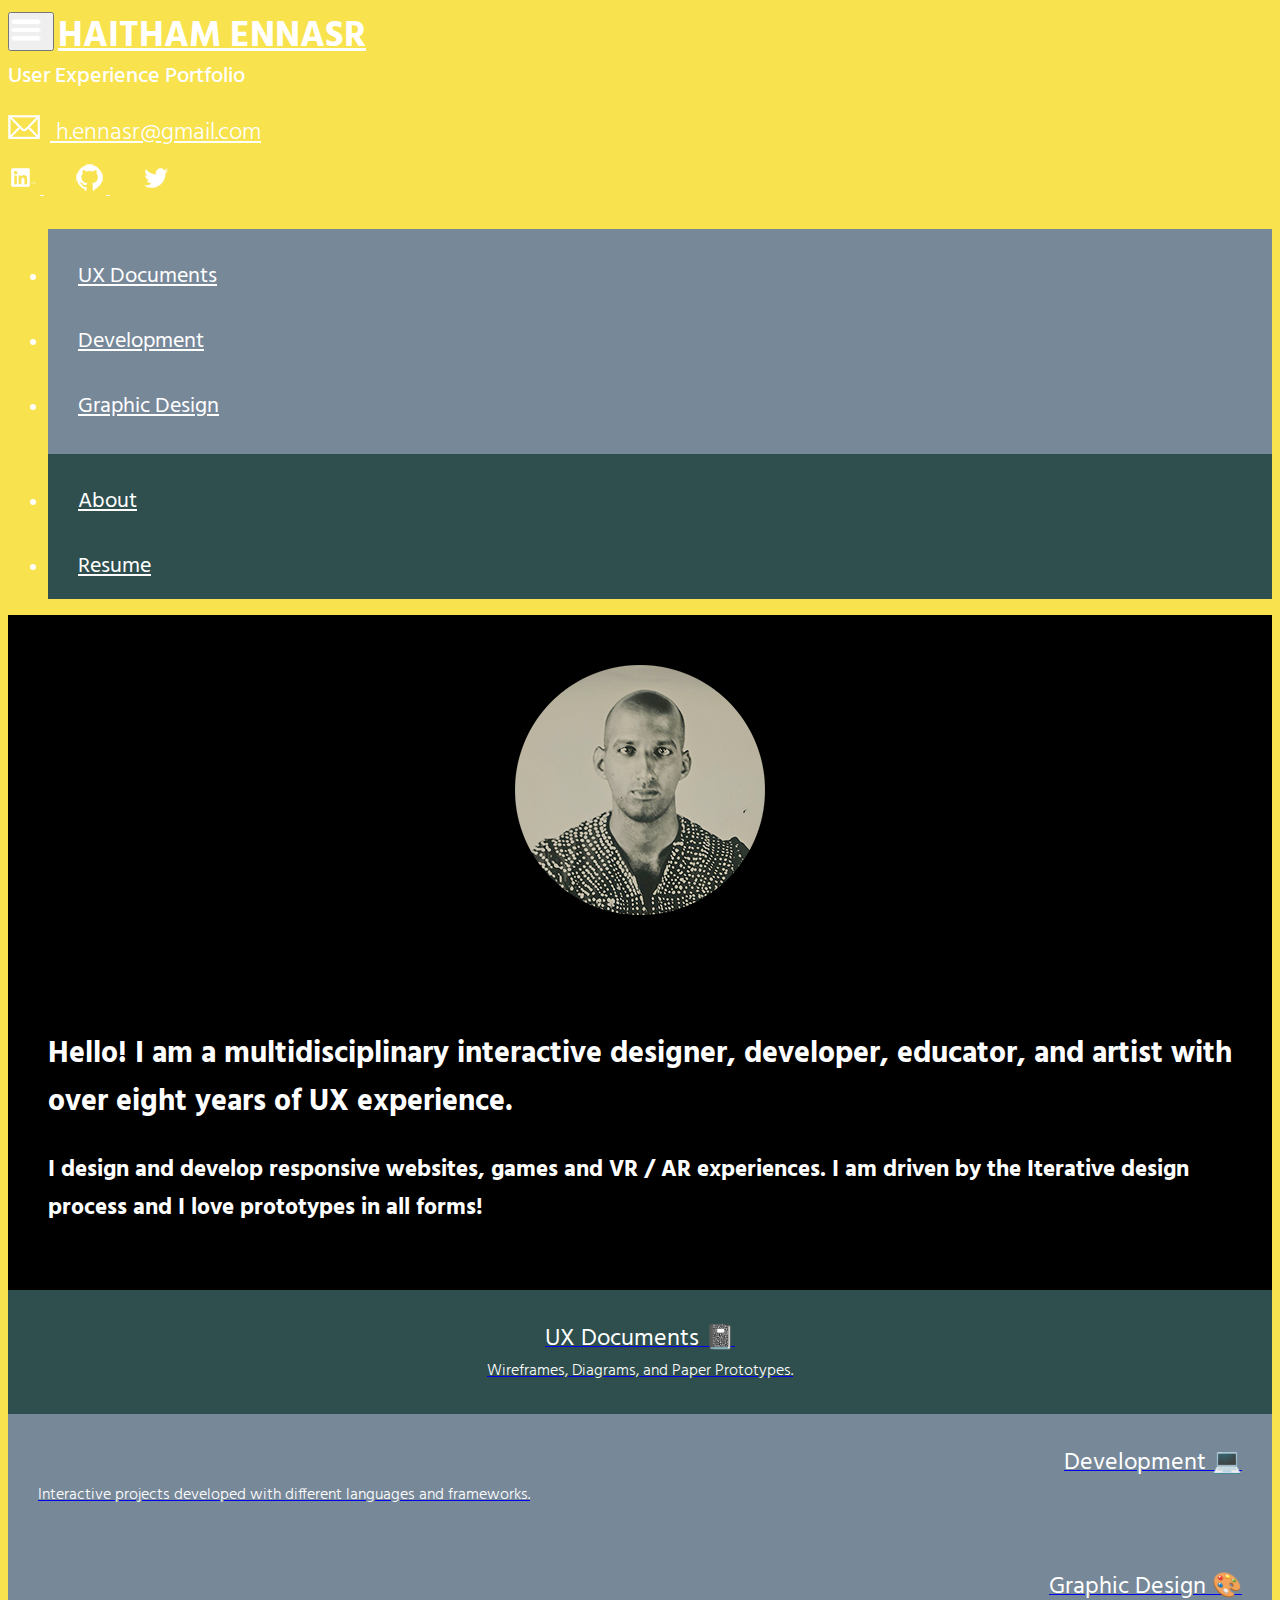
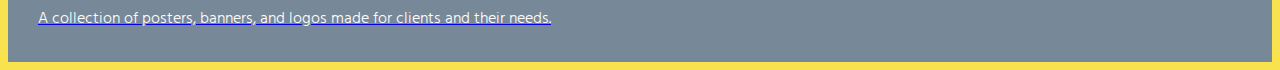
<file: index.html>
<!doctype html>
<html lang="en">

<head>
    <!-- Required meta tags -->
    <meta charset="utf-8">
    <meta name="viewport" content="width=device-width, initial-scale=1, shrink-to-fit=no">
    <!-- Bootstrap CSS -->
    <link rel="stylesheet" href="https://stackpath.bootstrapcdn.com/bootstrap/4.1.1/css/bootstrap.min.css" integrity="sha384-WskhaSGFgHYWDcbwN70/dfYBj47jz9qbsMId/iRN3ewGhXQFZCSftd1LZCfmhktB" crossorigin="anonymous">
    <!-- Font CSS -->
    <link href="https://fonts.googleapis.com/css?family=Hind:300,400,500,600,700" rel="stylesheet">
    <!-- Portfolio CSS -->
    <link rel="stylesheet" href="style/style.css" />

    <title>Haitham Ennasr - Portfolio</title>

</head>

<body>
	
<!-- Website Header and Navbar 07803 -->
    <div class="header-bar">
	 
	<div class="row">
      
            <div class="col-md-7 col-lg-8">
				
		        <nav class="navbar navbar-inverse">
		            <div class="container-fluid">
		                <div class="navbar-header">
		                    <button type="button" class="navbar-toggle btn btn-link" data-toggle="collapse" data-target="#myNavbar">
		                        <img src = "img/icon/hamburger.png">
		                    </button>
							<span class="title-name"> <a href = "index.html"> HAITHAM ENNASR </a></span> 
							<div class="title-tag">User Experience Portfolio</div>
		            </div>
		               
		            </div>
		        </nav>
				
			</div>
			
			
            <div class="col-md-5 col-lg-4 header-social">
                <div class="title-email d-none d-md-block"> 
					<img src = "img/icon/mail.png"><a href="mailto:h.ennasr@gmail.com"  target="_blank"> h.ennasr@gmail.com </a>
				</div>
                <div class="title-links d-none d-md-block">
					<a href="https://www.linkedin.com/in/ennasr/"  target="_blank"> <img src = "img/icon/linkedin.png">  </a>  
					<a href="https://github.com/llcllc"  target="_blank"> <img src = "img/icon/github.png"> </a>
					<a href="https://twitter.com/hysuma"  target="_blank"> <img src = "img/icon/twitter.png">  </a>
				</div>
            </div>
        </div>
		          <div class="collapse navbar-collapse" id="myNavbar">
		
						
		                  <ul class="nav navbar-nav">
							<div class = "row">
								<div class = "menu-items-light col-md-7 col-lg-8">
		                      	  	<li><a href="ux.html">UX Documents</a></li>
		                   			<li><a href="dev.html">Development</a></li>
		                        	<li><a href="graphic.html">Graphic Design</a></li>
								</div>
								<div class = "menu-items-dark col-md-5 col-lg-4">
		                        	<li><a href="about.html">About</a></li>
		                        	<li><a href="Ennasr-Resume.pdf" target="_blank">Resume</a></li>
								</div>
							</div>
		                    </ul>
					
		                </div>
	</div>

	<!-- Home Page  -->
	<div class = "home-intro-wrapper">
	<div class = "row">
		<div class = " col-md-6 col-lg-4 home-intro">
				<img src = "img/home/haitham.png">
		</div>

		<div class = "col-md-6 home-intro text">
			<h2>Hello! I am a multidisciplinary interactive designer, developer, educator, and artist with over eight years of UX experience. </h2>
			<h3>I design and develop responsive websites, games and VR / AR experiences. I am driven by the Iterative design process and I love prototypes in all forms!</h3>
		</div>
	</div>
	</div>
	

	<div class = "row">
		
		<div class  = "col-lg-12 home-tools-section">
				<a href="ux.html">
		<div class = "row">
			<div class = "col-md-6 col-lg-12 ">
				<span class = "home-section-title"> UX Documents 📓</span>
			</div>
			<div class = "col-md-6 col-lg-12 ">
			<span class = " home-section-description"> Wireframes, Diagrams, and Paper Prototypes.</span>
			</div>
		</div>
		</a>
		</div>

		<div class  = "col-lg-6 home-client-section">
				<a href="dev.html">
		<div class = "row">
			<div class = "col-md-6 col-lg-12 col-xl-6  client">
				<span class = "home-section-title "> Development 💻	</span>
			</div>
			<div class = "col-md-6 col-lg-12 col-xl-6">
			<span class = " home-section-description">
				Interactive projects developed with different languages and frameworks.
			</span>
			</div>
		</div>
		</a>
		</div>

		<div class  = "col-lg-6 home-graphic-section">
				<a href="graphic.html">
				<div class = "row">
			<div class = "col-md-6 col-lg-12 col-xl-6 graphic">
					<span class = " home-section-title "> Graphic Design 🎨	</span>
			</div>
			<div class = "col-md-6 col-lg-12 col-xl-6">
					<span class = " home-section-description">
						A collection of posters, banners, and logos made for clients and their needs.
					</span>
			</div>
			</div>
			</a>
		</div>
	</div>

</div>
	
</div>


    <!-- Optional JavaScript -->
    <!-- jQuery first, then Popper.js, then Bootstrap JS -->
    <script src="https://code.jquery.com/jquery-3.3.1.slim.min.js" integrity="sha384-q8i/X+965DzO0rT7abK41JStQIAqVgRVzpbzo5smXKp4YfRvH+8abtTE1Pi6jizo" crossorigin="anonymous"></script>
    <script src="https://cdnjs.cloudflare.com/ajax/libs/popper.js/1.14.3/umd/popper.min.js" integrity="sha384-ZMP7rVo3mIykV+2+9J3UJ46jBk0WLaUAdn689aCwoqbBJiSnjAK/l8WvCWPIPm49" crossorigin="anonymous"></script>
    <script src="https://stackpath.bootstrapcdn.com/bootstrap/4.1.1/js/bootstrap.min.js" integrity="sha384-smHYKdLADwkXOn1EmN1qk/HfnUcbVRZyYmZ4qpPea6sjB/pTJ0euyQp0Mk8ck+5T" crossorigin="anonymous"></script>
</body>


</html>
</file>
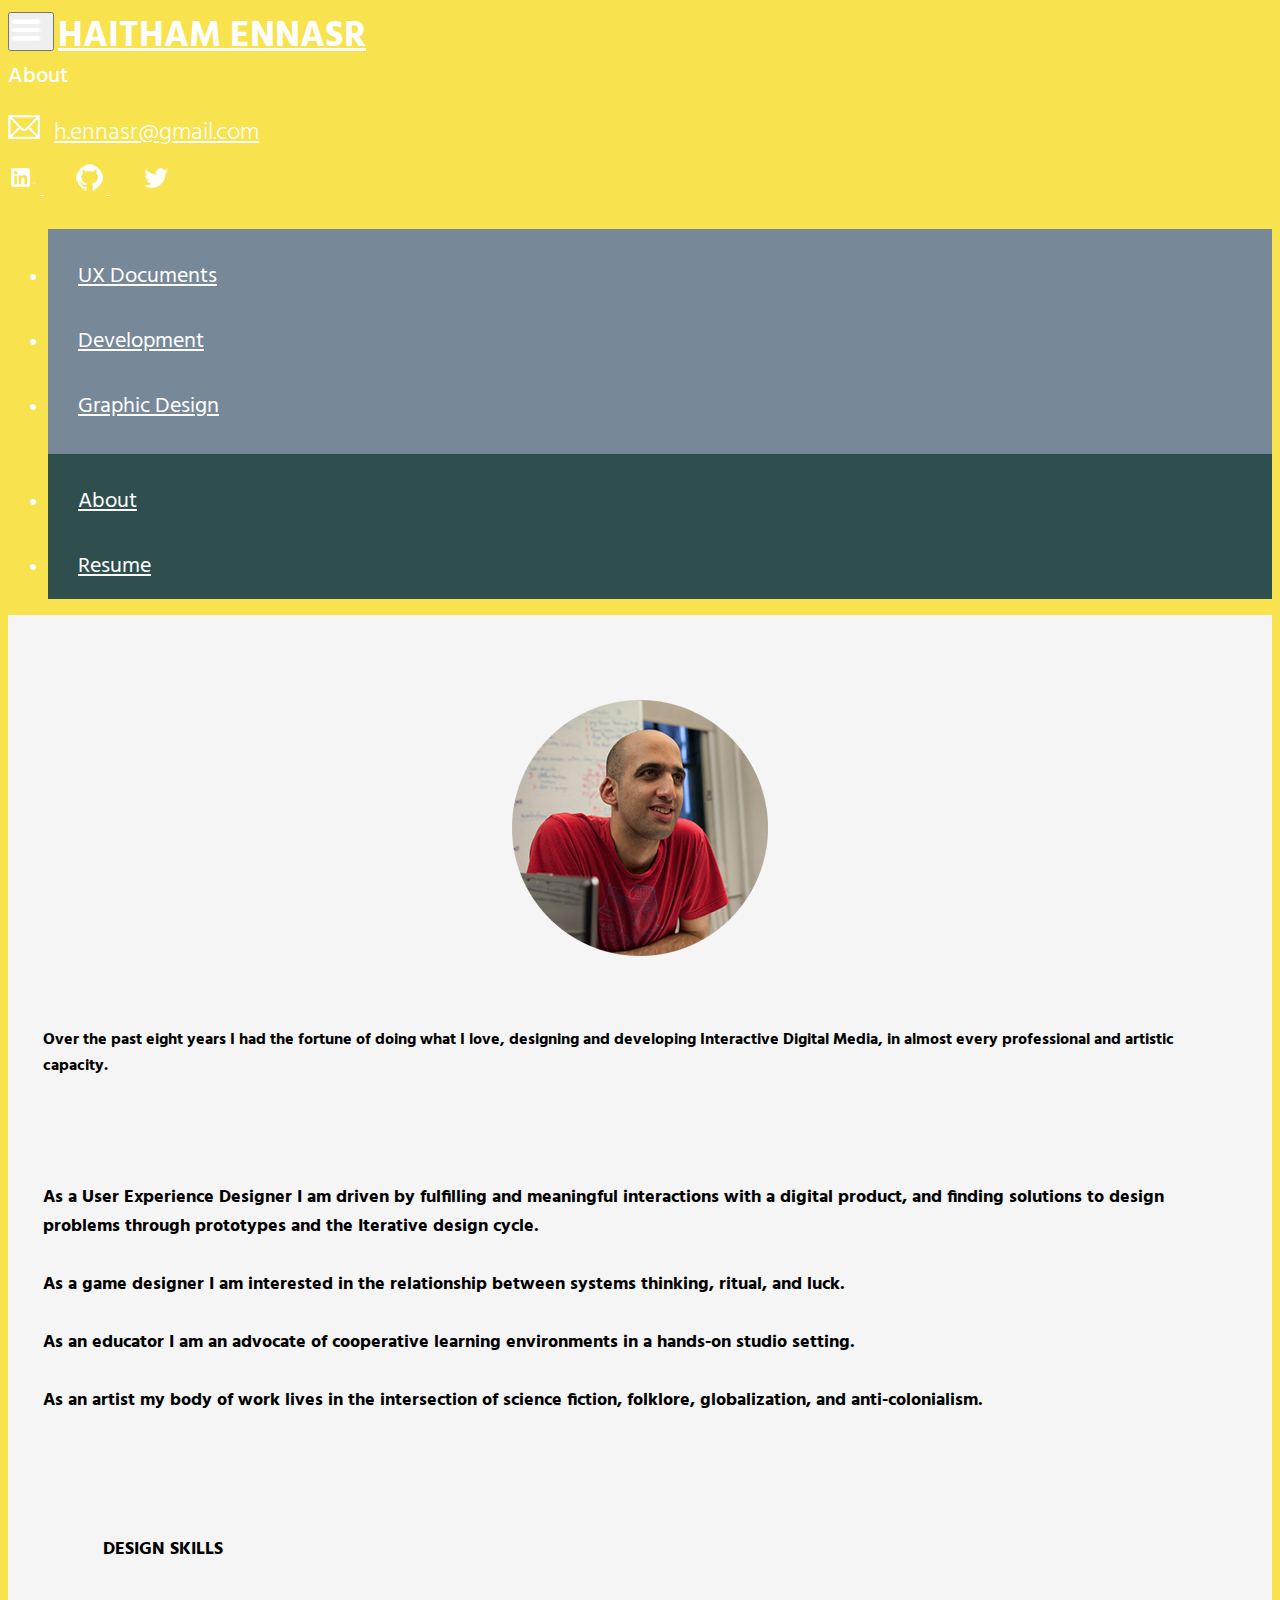
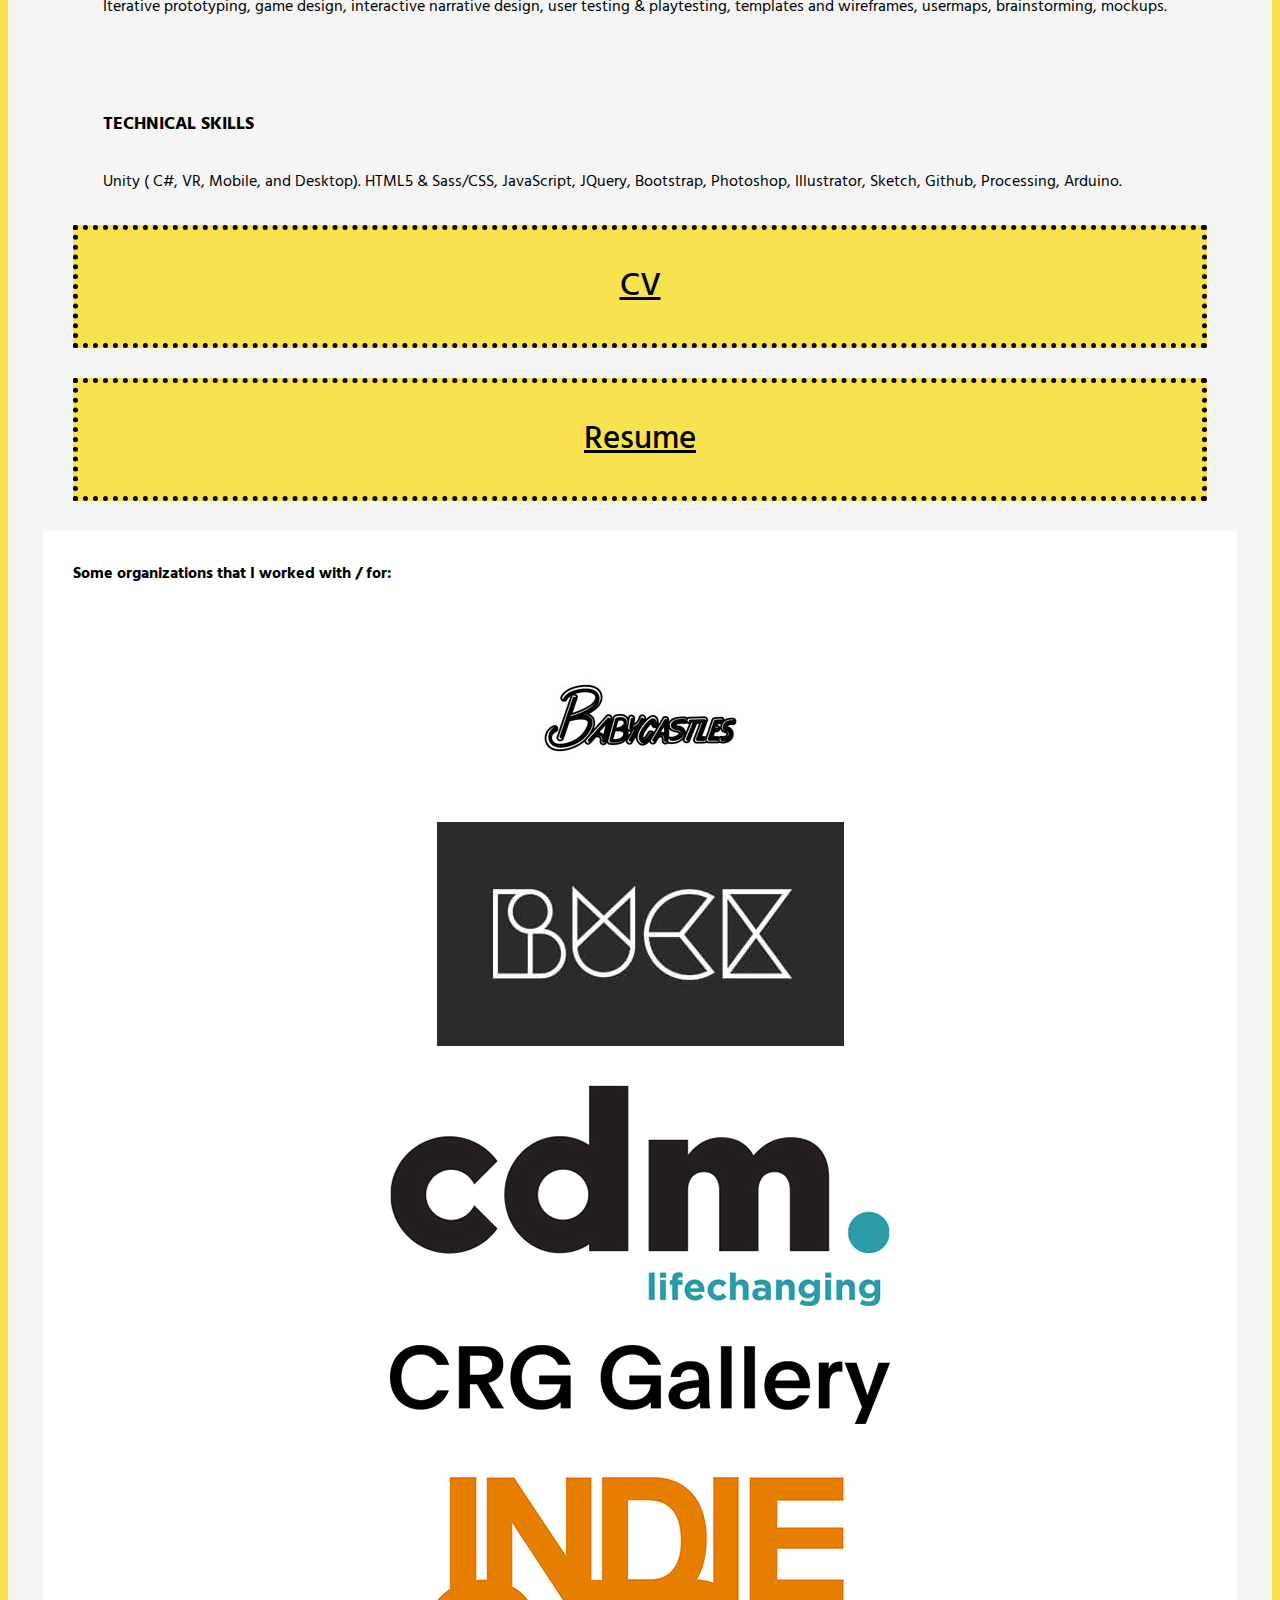
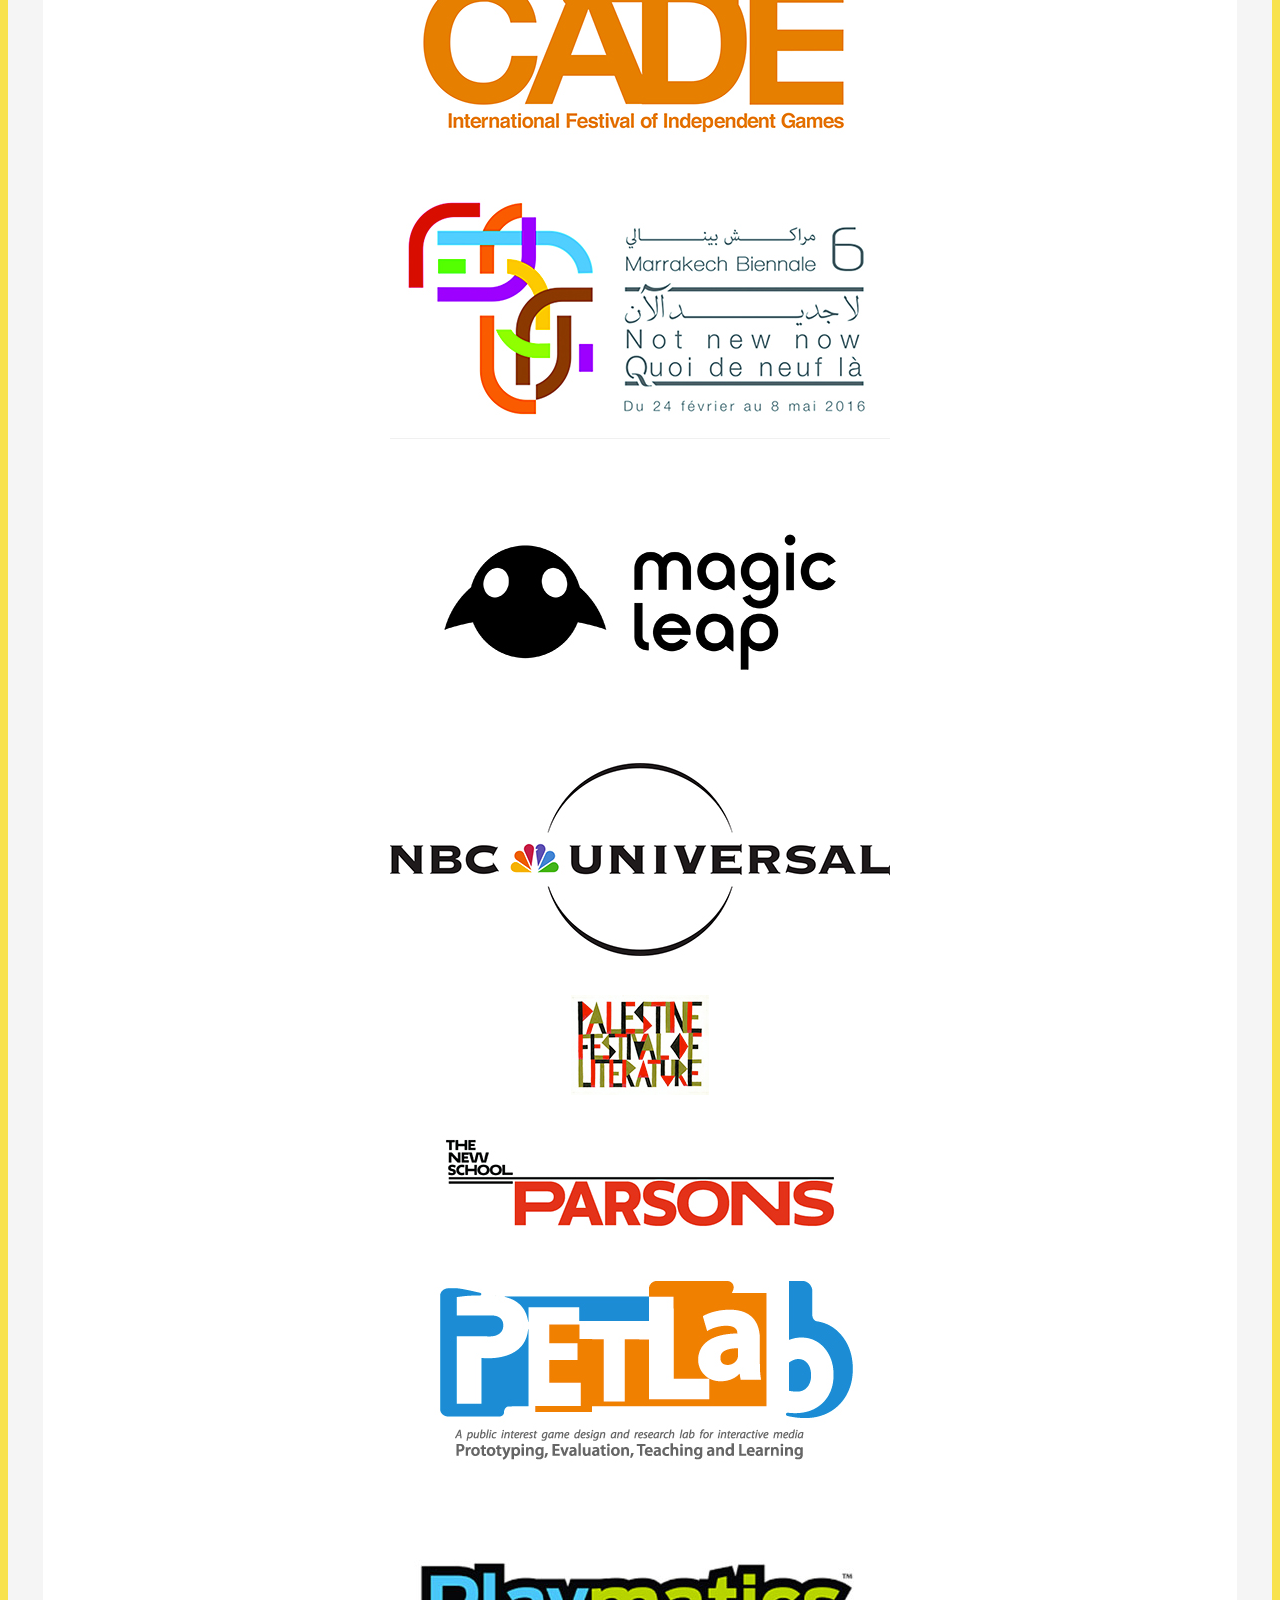
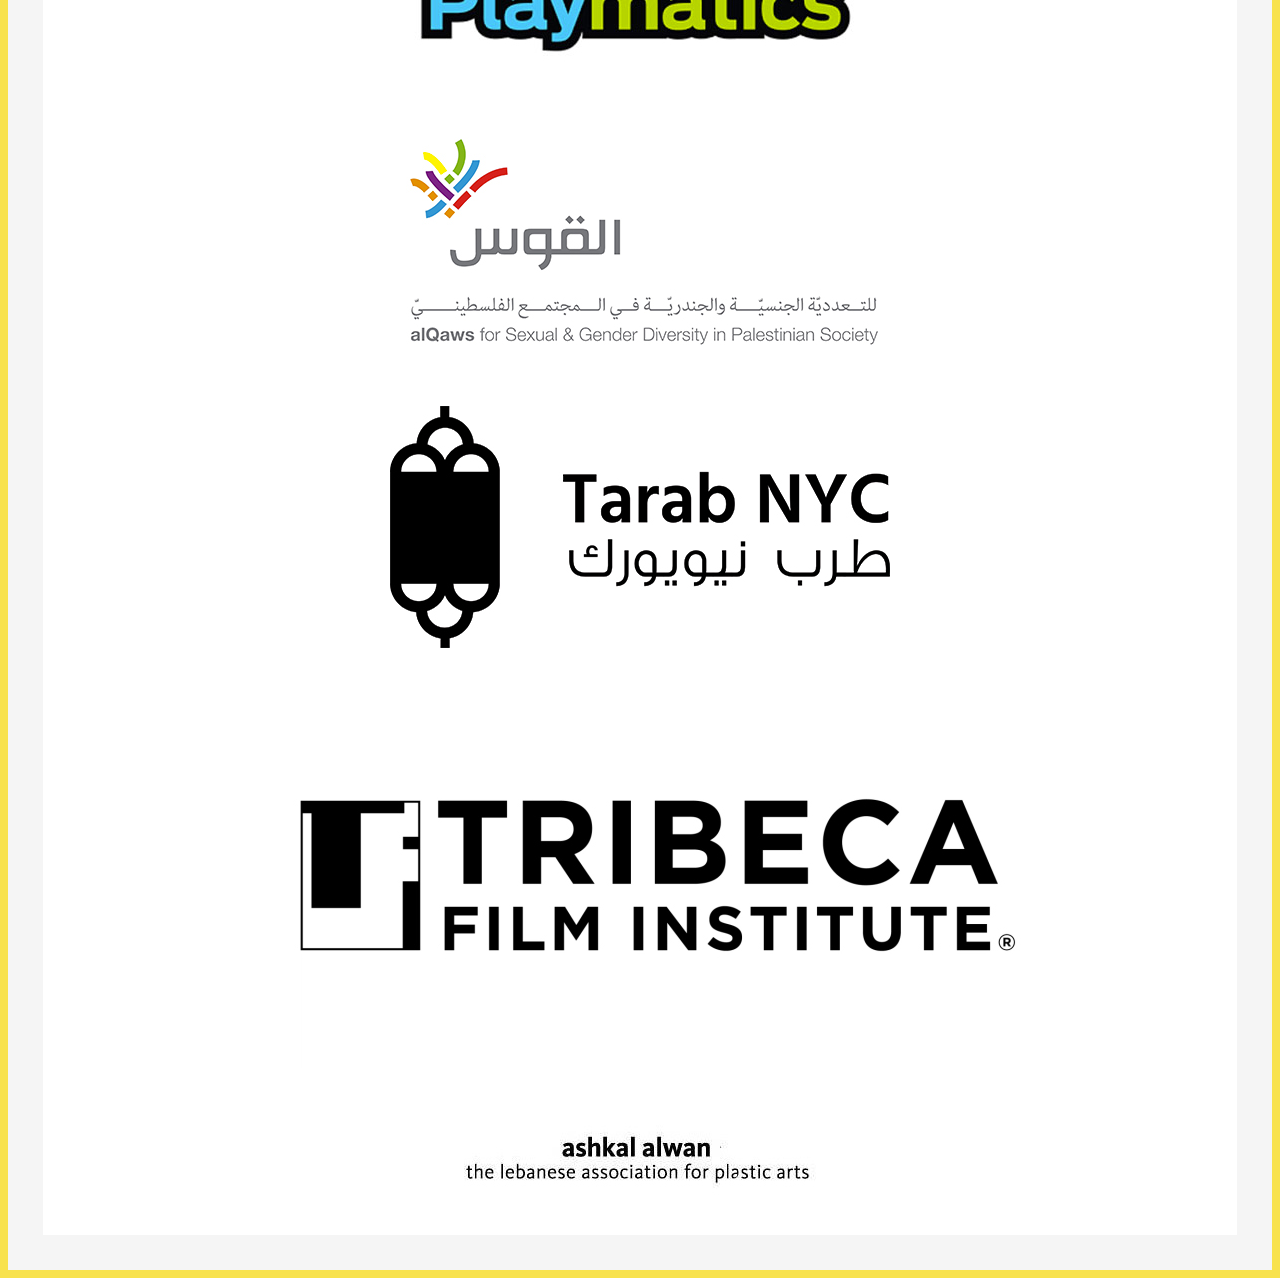
<file: about.html>
<!doctype html>
<html lang="en">

<head>
	<!-- Required meta tags -->
	<meta charset="utf-8">
	<meta name="viewport" content="width=device-width, initial-scale=1, shrink-to-fit=no">
	<!-- Bootstrap CSS -->
	<link rel="stylesheet" href="https://stackpath.bootstrapcdn.com/bootstrap/4.1.1/css/bootstrap.min.css" integrity="sha384-WskhaSGFgHYWDcbwN70/dfYBj47jz9qbsMId/iRN3ewGhXQFZCSftd1LZCfmhktB"
	 crossorigin="anonymous">
	<!-- Font CSS -->
	<link href="https://fonts.googleapis.com/css?family=Hind:300,400,500,600,700" rel="stylesheet">
	<!-- Portfolio CSS -->
	<link rel="stylesheet" href="style/style.css" />

	<title>Haitham Ennasr - Portfolio</title>

</head>

<body>

	<!-- Website Header and Navbar -->
	<div class="header-bar">

		<div class="row">

			<div class="col-md-7 col-lg-8">

				<nav class="navbar navbar-inverse">
					<div class="container-fluid">
						<div class="navbar-header">
							<button type="button" class="navbar-toggle btn btn-link" data-toggle="collapse" data-target="#myNavbar">
								<img src="img/icon/hamburger.png">
							</button>
							<span class="title-name">
								<a href="index.html"> HAITHAM ENNASR </a>
							</span>
							<div class="title-tag">About</div>
						</div>

					</div>
				</nav>

			</div>


			<div class="col-md-5 col-lg-4 header-social">
				<div class="title-email d-none d-md-block">
					<img src="img/icon/mail.png">
					<a href="mailto:h.ennasr@gmail.com" target="_blank"> h.ennasr@gmail.com </a>
				</div>
				<div class="title-links d-none d-md-block">
					<a href="https://www.linkedin.com/in/ennasr/" target="_blank">
						<img src="img/icon/linkedin.png"> </a>
					<a href="https://github.com/llcllc" target="_blank">
						<img src="img/icon/github.png"> </a>
					<a href="https://twitter.com/hysuma" target="_blank">
						<img src="img/icon/twitter.png"> </a>
				</div>
			</div>
		</div>
		<div class="collapse navbar-collapse" id="myNavbar">


			<ul class="nav navbar-nav">
				<div class="row">
					<div class="menu-items-light col-md-7 col-lg-8">
						<li>
							<a href="ux.html">UX Documents</a>
						</li>
						<li>
							<a href="dev.html">Development</a>
						</li>
						<li>
							<a href="graphic.html">Graphic Design</a>
						</li>
					</div>
					<div class="menu-items-dark col-md-5 col-lg-4">
						<li>
							<a href="about.html">About</a>
						</li>
						<li>
							<a href="Ennasr-Resume.pdf" target="_blank">Resume</a>
						</li>
					</div>
				</div>
			</ul>

		</div>
	</div>



	<div class="wrapper">

		<div class="row">
			<div class="col-lg-4 home-intro">
				<img src="img/about/haitham-red.png">
			</div>
			<div class="col-lg-8">
				<h4>
					Over the past eight years I had the fortune of doing what I love, designing and developing Interactive Digital Media, in
					almost every professional and artistic capacity.
				</h4>
				<br>
				<br>
				<h5>
					As a User Experience Designer I am driven by fulfilling and meaningful interactions with a digital product, and finding solutions
					to design problems through prototypes and the Iterative design cycle.
					<br>
					<br>As a game designer I am interested in the relationship between systems thinking, ritual, and luck.
					<br>
					<br>As an educator I am an advocate of cooperative learning environments in a hands-on studio setting.
					<br>
					<br>As an artist my body of work lives in the intersection of science fiction, folklore, globalization, and anti-colonialism.
				</h5>
			</div>
		</div>
		<div class="row">
			<div class="col-md-6 skills">
				<h5>DESIGN SKILLS</h5>
				Iterative prototyping, game design, interactive narrative design, user testing & playtesting, templates and wireframes, usermaps,
				brainstorming, mockups.
			</div>
			<div class="col-md-6 skills">
				<h5>TECHNICAL SKILLS</h5>
				Unity ( C#, VR, Mobile, and Desktop). HTML5 & Sass/CSS, JavaScript, JQuery, Bootstrap, Photoshop, Illustrator, Sketch, Github,
				Processing, Arduino.
			</div>
			<div class="col-md-6 download">
				<a href="Ennasr-CV.pdf" target="_blank">
					<div class="yellow-button">CV</div>
				</a>
			</div>
			<div class="col-md-6 download">
				<a href="Ennasr-Resume.pdf" target="_blank">
					<div class="yellow-button">Resume</div>
				</a>
			</div>
			
		</div>

		<div class = "organizations">
			<h4>
			Some organizations that I worked with / for:
			</h4>
			<div class = "row">

				<div class = "col-sm-6 col-md-4 col-lg-3 col-xl-2 logo"><img src="img/about/logo-babycastles.jpg"></div>
				<div class = "col-sm-6 col-md-4 col-lg-3 col-xl-2 logo"><img src="img/about/logo-buck.jpg"></div>
				<div class = "col-sm-6 col-md-4 col-lg-3 col-xl-2 logo"><img src="img/about/logo-cdm.jpg"></div>
				<div class = "col-sm-6 col-md-4 col-lg-3 col-xl-2 logo"><img src="img/about/logo-crg.jpg"></div>
				<div class = "col-sm-6 col-md-4 col-lg-3 col-xl-2 logo"><img src="img/about/logo-indiecade.jpg"></div>
				<div class = "col-sm-6 col-md-4 col-lg-3 col-xl-2 logo"><img src="img/about/logo-marrakech.jpg"></div>
				<div class = "col-sm-6 col-md-4 col-lg-3 col-xl-2 logo"><img src="img/about/logo-ml.jpg"></div>
				<div class = "col-sm-6 col-md-4 col-lg-3 col-xl-2 logo"><img src="img/about/logo-nbc.jpg"></div>
				<div class = "col-sm-6 col-md-4 col-lg-3 col-xl-2 logo"><img src="img/about/logo-palfest.jpg"></div>
				<div class = "col-sm-6 col-md-4 col-lg-3 col-xl-2 logo"><img src="img/about/logo-parsons.jpg"></div>
				<div class = "col-sm-6 col-md-4 col-lg-3 col-xl-2 logo"><img src="img/about/logo-petlab.jpg"></div>
				<div class = "col-sm-6 col-md-4 col-lg-3 col-xl-2 logo"><img src="img/about/logo-playmatics.jpg"></div>
				<div class = "col-sm-6 col-md-4 col-lg-3 col-xl-2 logo"><img src="img/about/logo-qaws.jpg"></div>
				<div class = "col-sm-6 col-md-4 col-lg-3 col-xl-2 logo"><img src="img/about/logo-tarab.jpg"></div>
				<div class = "col-sm-6 col-md-4 col-lg-3 col-xl-2 logo"><img src="img/about/logo-tribecca.jpg"></div>
				<div class = "col-sm-6 col-md-4 col-lg-3 col-xl-2 logo"><img src="img/about/logo-ashkal.jpg"></div>
			

			</div>
		</div>


	</div>

	</div>



	<!--  End of Website Header and Navbar -->


	<!-- Optional JavaScript -->
	<!-- jQuery first, then Popper.js, then Bootstrap JS -->
	<script src="https://code.jquery.com/jquery-3.3.1.slim.min.js" integrity="sha384-q8i/X+965DzO0rT7abK41JStQIAqVgRVzpbzo5smXKp4YfRvH+8abtTE1Pi6jizo"
	 crossorigin="anonymous"></script>
	<script src="https://cdnjs.cloudflare.com/ajax/libs/popper.js/1.14.3/umd/popper.min.js" integrity="sha384-ZMP7rVo3mIykV+2+9J3UJ46jBk0WLaUAdn689aCwoqbBJiSnjAK/l8WvCWPIPm49"
	 crossorigin="anonymous"></script>
	<script src="https://stackpath.bootstrapcdn.com/bootstrap/4.1.1/js/bootstrap.min.js" integrity="sha384-smHYKdLADwkXOn1EmN1qk/HfnUcbVRZyYmZ4qpPea6sjB/pTJ0euyQp0Mk8ck+5T"
	 crossorigin="anonymous"></script>
</body>


</html>
</file>
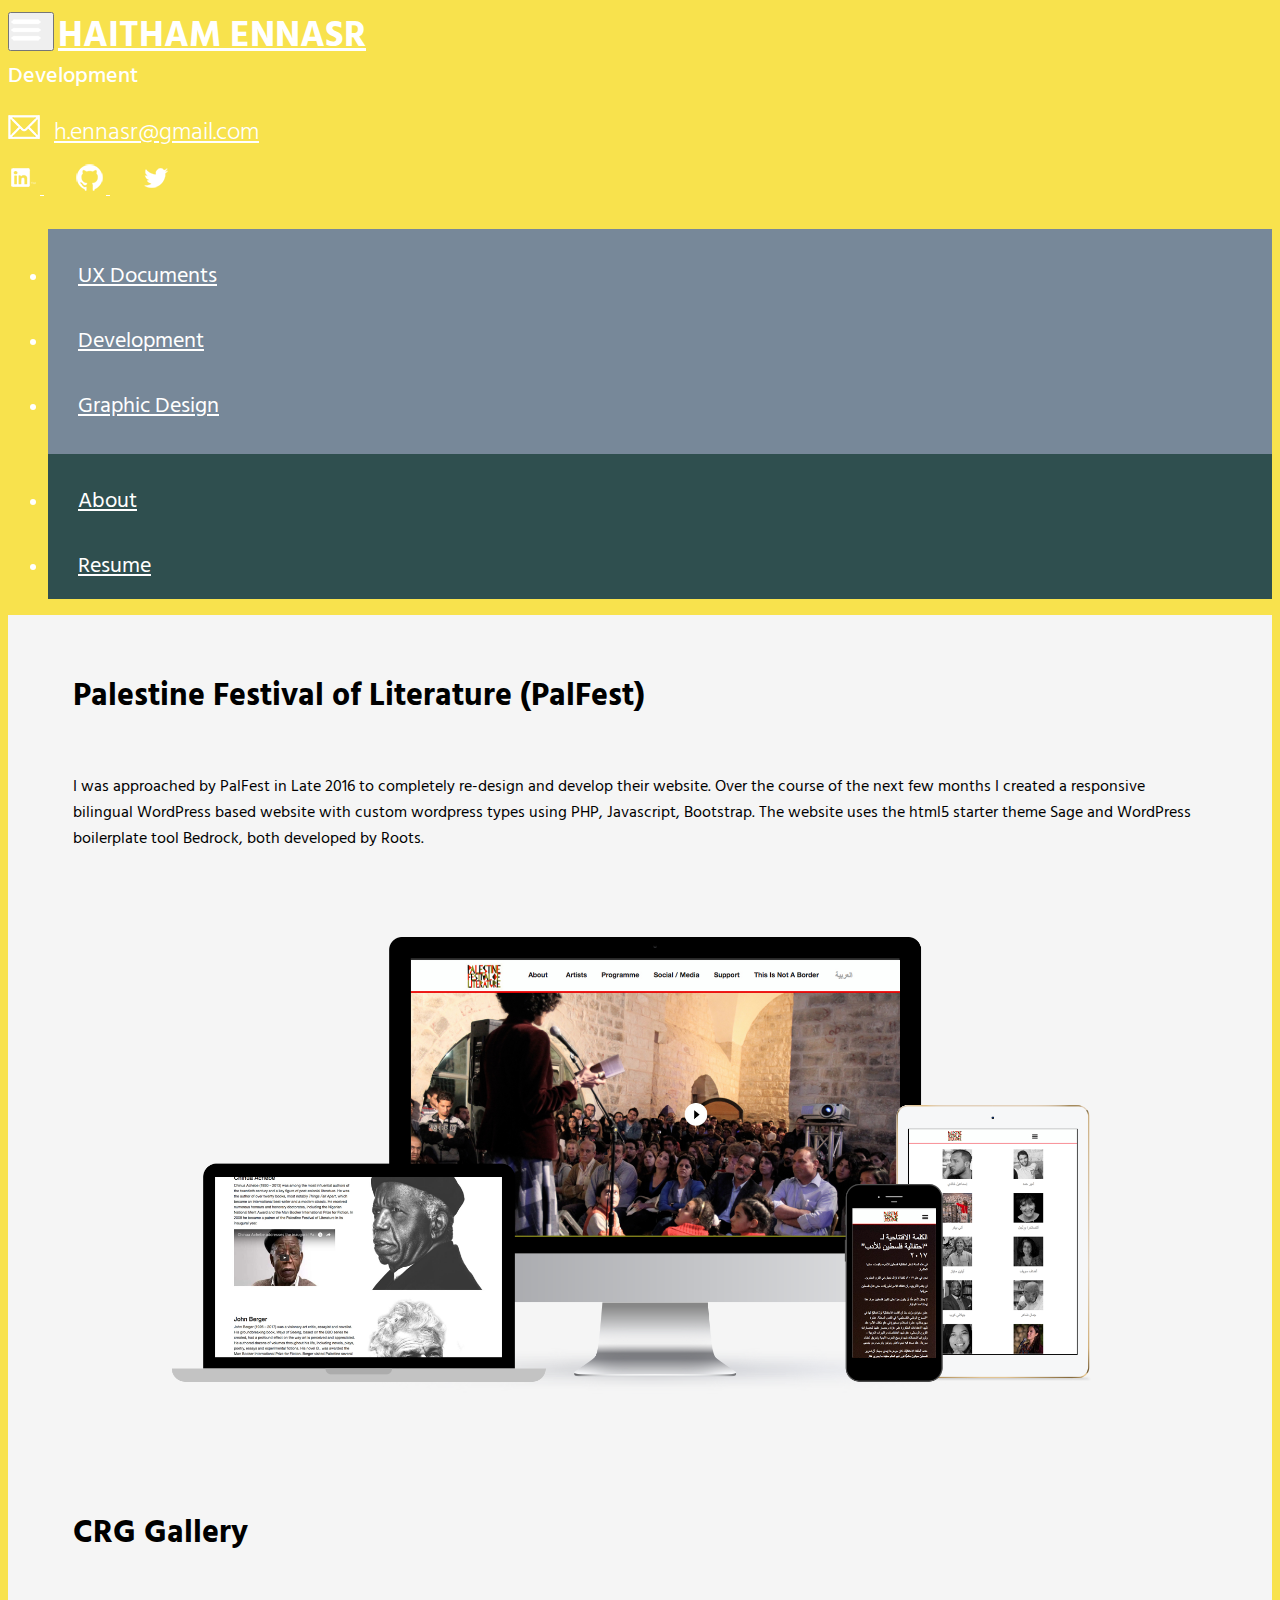
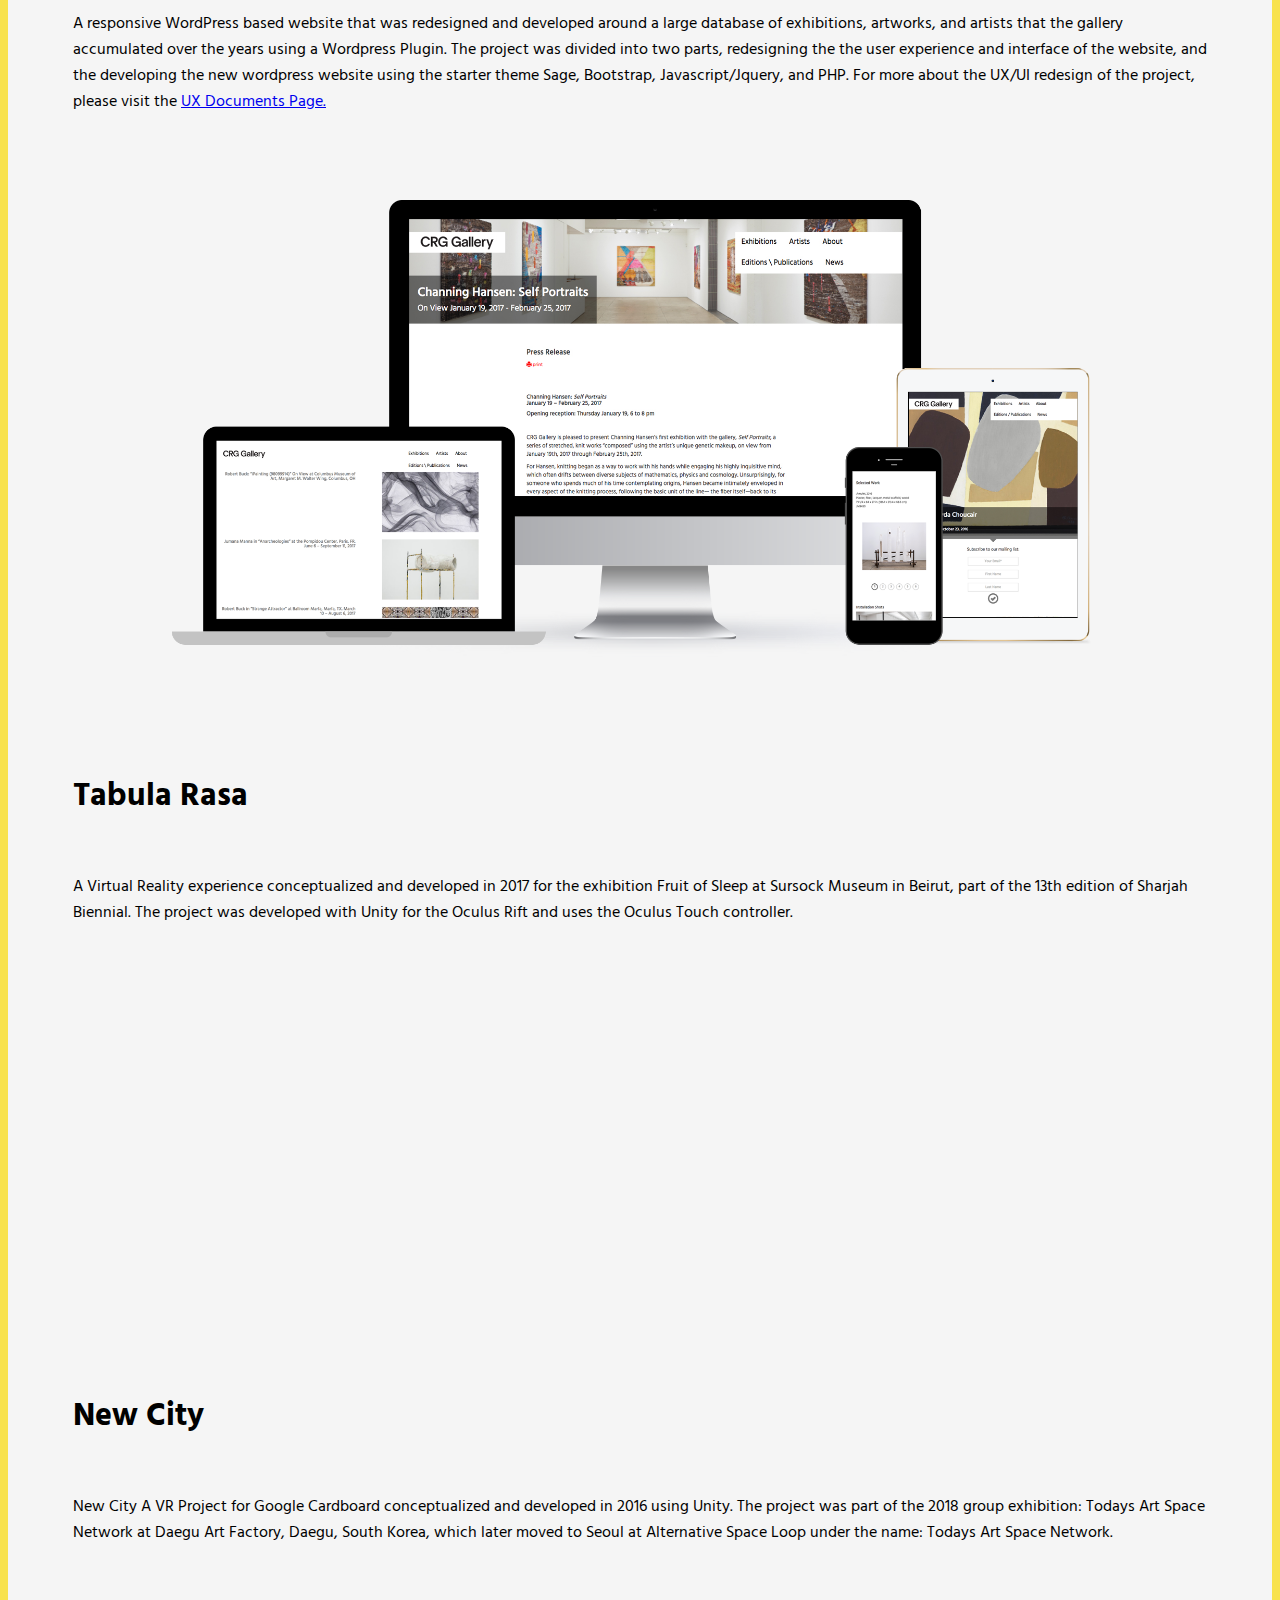
<file: dev.html>
<!doctype html>
<html lang="en">

<head>
	<!-- Required meta tags -->
	<meta charset="utf-8">
	<meta name="viewport" content="width=device-width, initial-scale=1, shrink-to-fit=no">
	<!-- Bootstrap CSS -->
	<link rel="stylesheet" href="https://stackpath.bootstrapcdn.com/bootstrap/4.1.1/css/bootstrap.min.css" integrity="sha384-WskhaSGFgHYWDcbwN70/dfYBj47jz9qbsMId/iRN3ewGhXQFZCSftd1LZCfmhktB"
	 crossorigin="anonymous">
	<!-- Font CSS -->
	<link href="https://fonts.googleapis.com/css?family=Hind:300,400,500,600,700" rel="stylesheet">
	<!-- Portfolio CSS -->
	<link rel="stylesheet" href="style/style.css" />

	<title>Haitham Ennasr - Portfolio</title>

</head>

<body>

	<!-- Website Header and Navbar -->
	<div class="header-bar">

		<div class="row">

			<div class="col-md-7 col-lg-8">

				<nav class="navbar navbar-inverse">
					<div class="container-fluid">
						<div class="navbar-header">
							<button type="button" class="navbar-toggle btn btn-link" data-toggle="collapse" data-target="#myNavbar">
								<img src="img/icon/hamburger.png">
							</button>
							<span class="title-name">
								<a href="index.html"> HAITHAM ENNASR </a>
							</span>
							<div class="title-tag">Development</div>
						</div>

					</div>
				</nav>

			</div>


			<div class="col-md-5 col-lg-4 header-social">
				<div class="title-email d-none d-md-block">
					<img src="img/icon/mail.png">
					<a href="mailto:h.ennasr@gmail.com" target="_blank"> h.ennasr@gmail.com </a>
				</div>
				<div class="title-links d-none d-md-block">
					<a href="https://www.linkedin.com/in/ennasr/" target="_blank">
						<img src="img/icon/linkedin.png"> </a>
					<a href="https://github.com/llcllc" target="_blank">
						<img src="img/icon/github.png"> </a>
					<a href="https://twitter.com/hysuma" target="_blank">
						<img src="img/icon/twitter.png"> </a>
				</div>
			</div>
		</div>
		<div class="collapse navbar-collapse" id="myNavbar">


			<ul class="nav navbar-nav">
				<div class="row">
					<div class="menu-items-light col-md-7 col-lg-8">
						<li>
							<a href="ux.html">UX Documents</a>
						</li>
						<li>
							<a href="dev.html">Development</a>
						</li>
						<li>
							<a href="graphic.html">Graphic Design</a>
						</li>
					</div>
					<div class="menu-items-dark col-md-5 col-lg-4">
						<li>
							<a href="about.html">About</a>
						</li>
						<li>
							<a href="Ennasr-Resume.pdf" target="_blank">Resume</a>
						</li>
					</div>
				</div>
			</ul>

		</div>
	</div>

	<div class="wrapper">
		<div class="section-title">
			<h1>Palestine Festival of Literature (PalFest)</h1>
		</div>

		<div class="section-text">
			I was approached by PalFest in Late 2016 to completely re-design and develop their website. Over the course of the next few
			months I created a responsive bilingual WordPress based website with custom wordpress types using PHP, Javascript, Bootstrap.
			The website uses the html5 starter theme Sage and WordPress boilerplate tool Bedrock, both developed by Roots.
		</div>

		<div class="img-display section-images">
			<img src="img/dev/Composite_Palfest.png">
		</div>

		<div class="section-title">
			<h1>CRG Gallery</h1>
		</div>

		<div class="section-text">
			A responsive WordPress based website that was redesigned and developed around a large database of exhibitions, artworks,
			and artists that the gallery accumulated over the years using a Wordpress Plugin. The project was divided into two parts,
			redesigning the the user experience and interface of the website, and the developing the new wordpress website using the
			starter theme Sage, Bootstrap, Javascript/Jquery, and PHP. For more about the UX/UI redesign of the project, please visit
			the
			<a href="ux.html">UX Documents Page.</a>
		</div>

		<div class="img-display section-images">
			<img src="img/dev/Composite_CRG.png">
		</div>

		<div class="row">
			<div class="col-md-6">
				<div class="section-title">
					<h1>Tabula Rasa</h1>
				</div>

				<div class="section-text">
					A Virtual Reality experience conceptualized and developed in 2017 for the exhibition Fruit of Sleep at Sursock Museum in
					Beirut, part of the 13th edition of Sharjah Biennial. The project was developed with Unity for the Oculus Rift
					and uses the Oculus Touch controller.
				</div>
			</div>
			<div class="col-md-6">

				<div class="img-display section-images">
					<div class="embed-responsive embed-responsive-16by9">
						<iframe src="https://player.vimeo.com/video/245430001?title=0&byline=0&portrait=0" width="640" height="360" frameborder="0"
						 webkitallowfullscreen mozallowfullscreen allowfullscreen></iframe>
					</div>
				</div>
			</div>
		</div>

		<div class="row">
			<div class="col-md-6">
				<div class="section-title">
					<h1>New City</h1>
				</div>

				<div class="section-text">
					New City A VR Project for Google Cardboard conceptualized and developed in 2016 using Unity. The project was part of the
					2018 group exhibition: Todays Art Space Network at Daegu Art Factory, Daegu, South Korea, which later moved to Seoul
					at Alternative Space Loop under the name: Todays Art Space Network.

				</div>
			</div>
			<div class="col-md-6">

				<div class="img-display section-images">
					<div class="embed-responsive embed-responsive-16by9">
						<iframe src="https://player.vimeo.com/video/154930773?title=0&byline=0&portrait=0" width="640" height="360" frameborder="0"
						 webkitallowfullscreen mozallowfullscreen allowfullscreen></iframe>
					</div>
				</div>
			</div>
		</div>







	</div>

	<!--  End of Website Header and Navbar -->



	<!-- Optional JavaScript -->
	<!-- jQuery first, then Popper.js, then Bootstrap JS -->
	<script src="https://code.jquery.com/jquery-3.3.1.slim.min.js" integrity="sha384-q8i/X+965DzO0rT7abK41JStQIAqVgRVzpbzo5smXKp4YfRvH+8abtTE1Pi6jizo"
	 crossorigin="anonymous"></script>
	<script src="https://cdnjs.cloudflare.com/ajax/libs/popper.js/1.14.3/umd/popper.min.js" integrity="sha384-ZMP7rVo3mIykV+2+9J3UJ46jBk0WLaUAdn689aCwoqbBJiSnjAK/l8WvCWPIPm49"
	 crossorigin="anonymous"></script>
	<script src="https://stackpath.bootstrapcdn.com/bootstrap/4.1.1/js/bootstrap.min.js" integrity="sha384-smHYKdLADwkXOn1EmN1qk/HfnUcbVRZyYmZ4qpPea6sjB/pTJ0euyQp0Mk8ck+5T"
	 crossorigin="anonymous"></script>
</body>


</html>
</file>
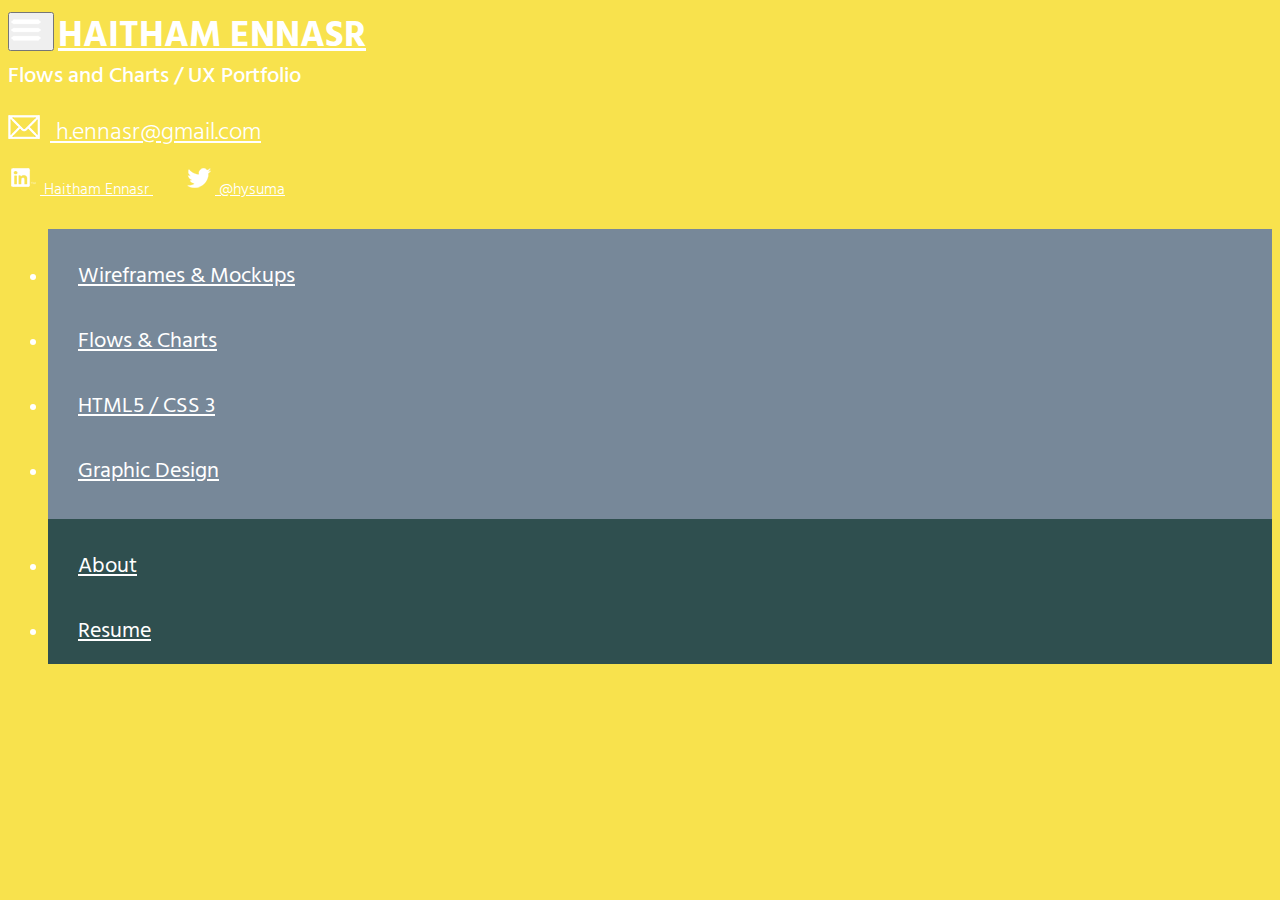
<file: flows.html>
<!doctype html>
<html lang="en">

<head>
    <!-- Required meta tags -->
    <meta charset="utf-8">
    <meta name="viewport" content="width=device-width, initial-scale=1, shrink-to-fit=no">
    <!-- Bootstrap CSS -->
    <link rel="stylesheet" href="https://stackpath.bootstrapcdn.com/bootstrap/4.1.1/css/bootstrap.min.css" integrity="sha384-WskhaSGFgHYWDcbwN70/dfYBj47jz9qbsMId/iRN3ewGhXQFZCSftd1LZCfmhktB" crossorigin="anonymous">
    <!-- Font CSS -->
    <link href="https://fonts.googleapis.com/css?family=Hind:300,400,500,600,700" rel="stylesheet">
    <!-- Portfolio CSS -->
    <link rel="stylesheet" href="style/style.css" />

    <title>Haitham Ennasr - UX Portfolio</title>

</head>

<body>
	
<!-- Website Header and Navbar -->
    <div class="header-bar">
	 
	<div class="row">
      
            <div class="col-md-7 col-lg-8">
				
		        <nav class="navbar navbar-inverse">
		            <div class="container-fluid">
		                <div class="navbar-header">
		                    <button type="button" class="navbar-toggle btn btn-link" data-toggle="collapse" data-target="#myNavbar">
		                        <img src = "img/icon/hamburger.png">
		                    </button>
							<span class="title-name"> <a href = "index.html"> HAITHAM ENNASR </a></span> 
							<div class="title-tag">Flows and Charts / UX Portfolio</div>
		            </div>
		               
		            </div>
		        </nav>
				
			</div>
			
			
            <div class="col-md-5 col-lg-4 header-social">
                <div class="title-email d-none d-md-block"> 
					<img src = "img/icon/mail.png"><a href="mailto:h.ennasr@gmail.com"  target="_blank"> h.ennasr@gmail.com </a>
				</div>
                <div class="title-links d-none d-md-block">
					<a href="https://www.linkedin.com/in/ennasr/"  target="_blank"> <img src = "img/icon/linkedin.png"> Haitham Ennasr </a>  
					<a href="https://twitter.com/hysuma"  target="_blank"> <img src = "img/icon/twitter.png"> @hysuma </a>
				</div>
            </div>
        </div>
		          <div class="collapse navbar-collapse" id="myNavbar">
		
						
		                  <ul class="nav navbar-nav">
							<div class = "row">
								<div class = "menu-items-light col-md-7 col-lg-8">
		                      	  	<li><a href="wireframes.html">Wireframes & Mockups</a></li>
		                   			<li><a href="flows.html">Flows & Charts</a></li>
		                        	<li><a href="dev.html">HTML5 / CSS 3</a></li>
		                        	<li><a href="graphic.html">Graphic Design</a></li>
								</div>
								<div class = "menu-items-dark col-md-5 col-lg-4">
		                        	<li><a href="about.html">About</a></li>
		                        	<li><a href="Ennasr-Resume.pdf" target="_blank">Resume</a></li>
								</div>
							</div>
		                    </ul>
					
		                </div>
	</div>
</div>
	
<!--  End of Website Header and Navbar -->


    <!-- Optional JavaScript -->
    <!-- jQuery first, then Popper.js, then Bootstrap JS -->
    <script src="https://code.jquery.com/jquery-3.3.1.slim.min.js" integrity="sha384-q8i/X+965DzO0rT7abK41JStQIAqVgRVzpbzo5smXKp4YfRvH+8abtTE1Pi6jizo" crossorigin="anonymous"></script>
    <script src="https://cdnjs.cloudflare.com/ajax/libs/popper.js/1.14.3/umd/popper.min.js" integrity="sha384-ZMP7rVo3mIykV+2+9J3UJ46jBk0WLaUAdn689aCwoqbBJiSnjAK/l8WvCWPIPm49" crossorigin="anonymous"></script>
    <script src="https://stackpath.bootstrapcdn.com/bootstrap/4.1.1/js/bootstrap.min.js" integrity="sha384-smHYKdLADwkXOn1EmN1qk/HfnUcbVRZyYmZ4qpPea6sjB/pTJ0euyQp0Mk8ck+5T" crossorigin="anonymous"></script>
</body>


</html>
</file>
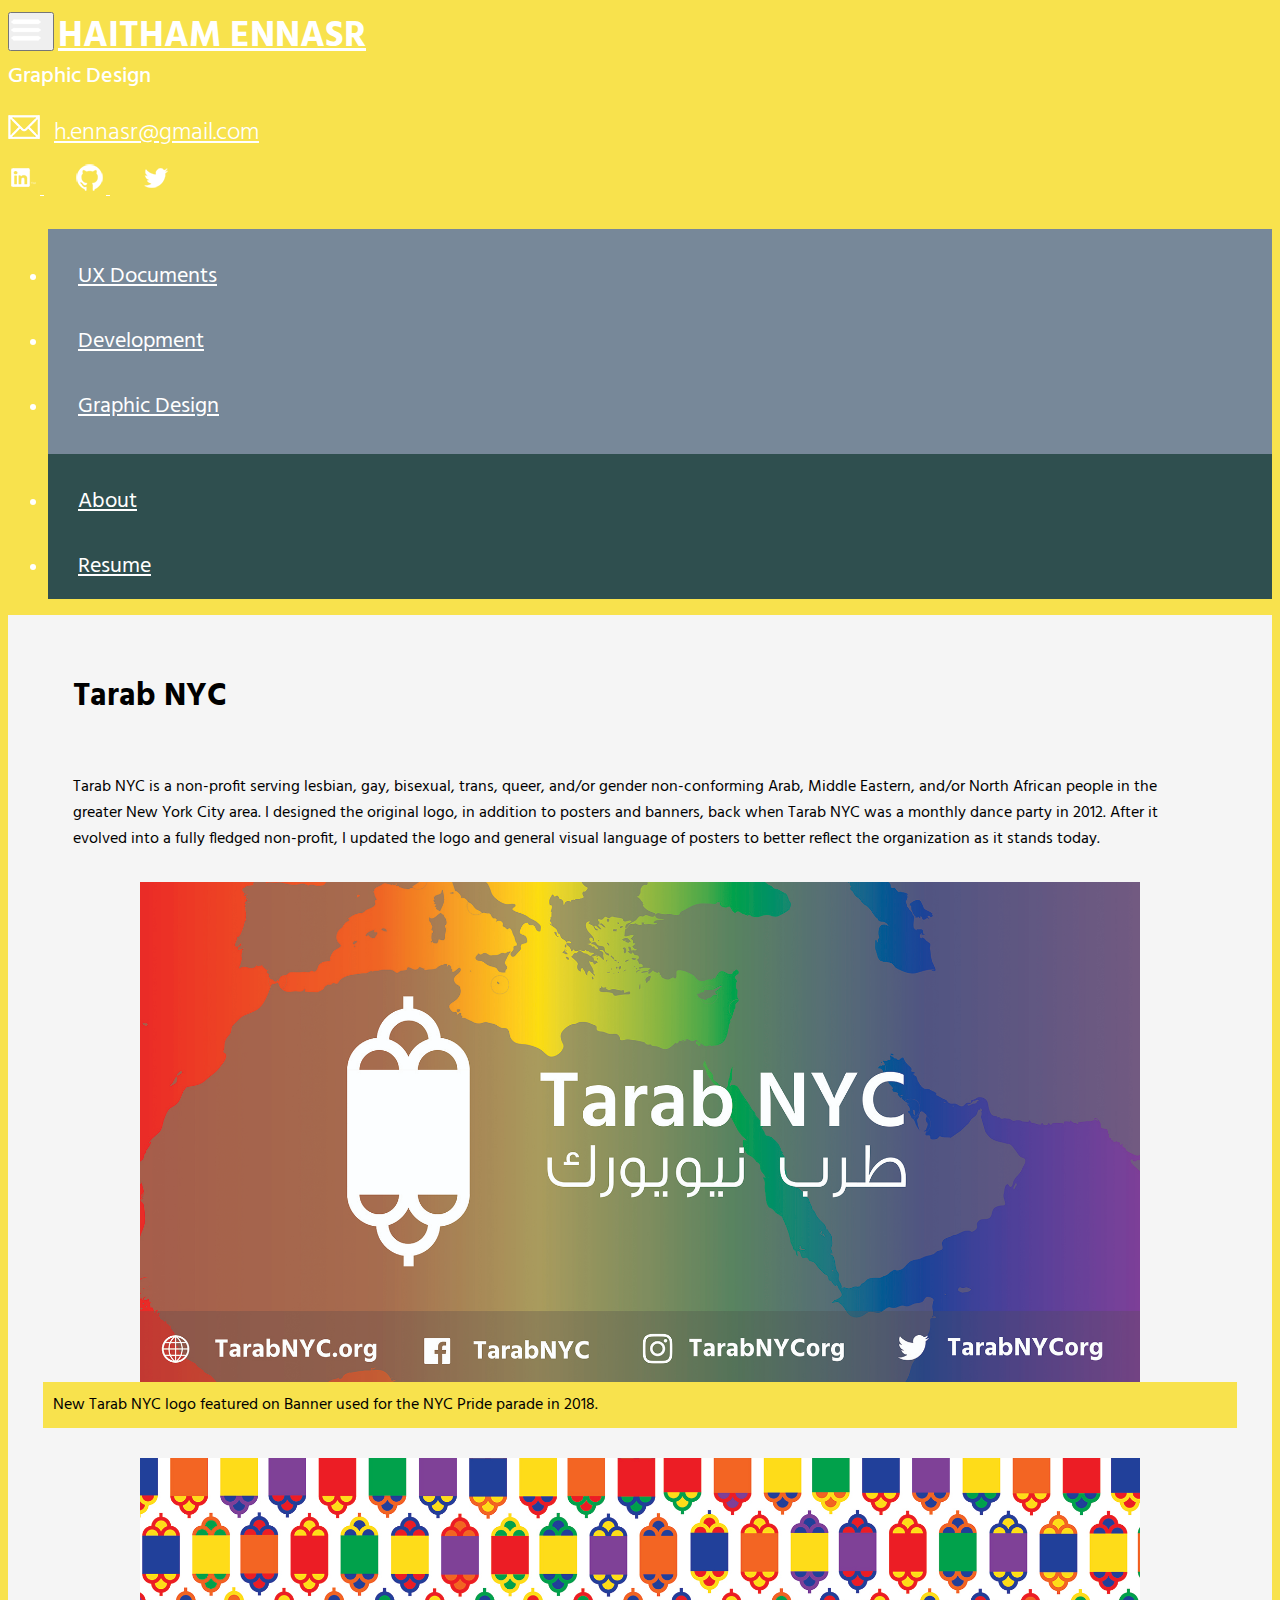
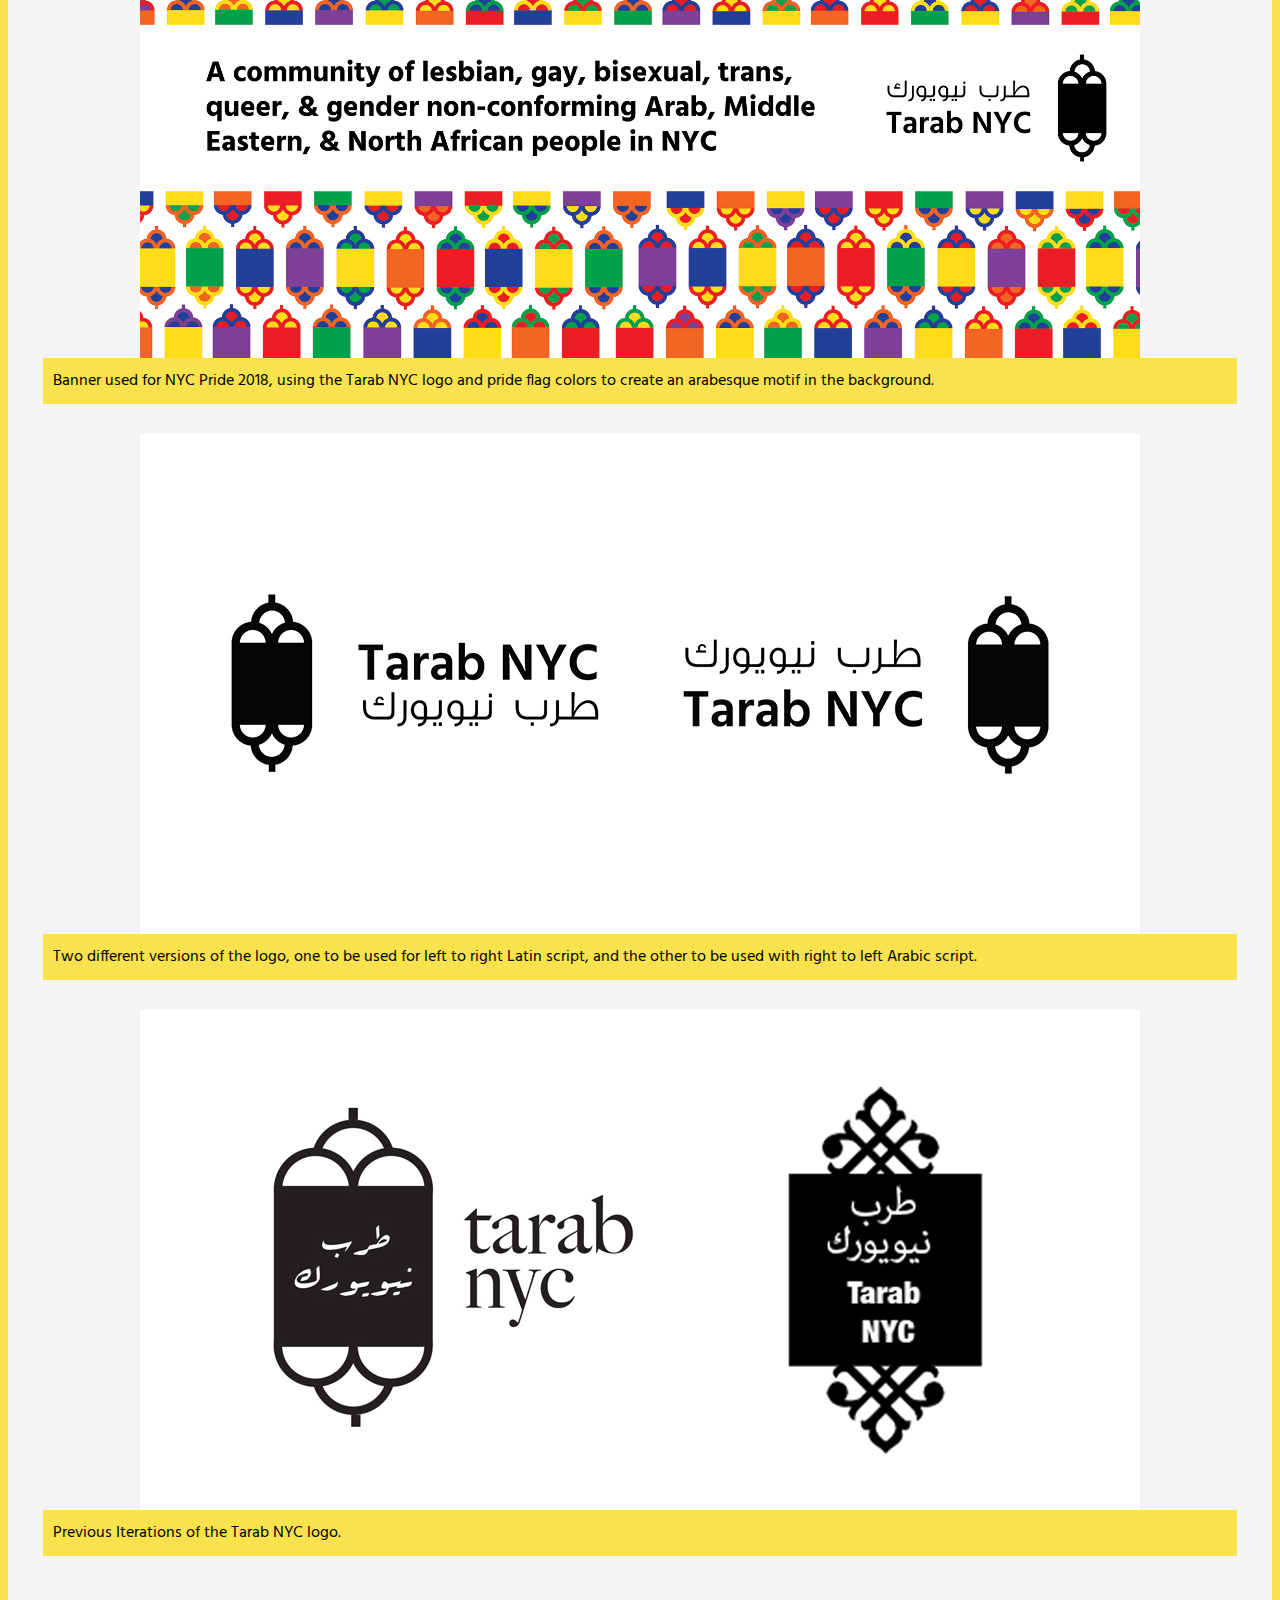
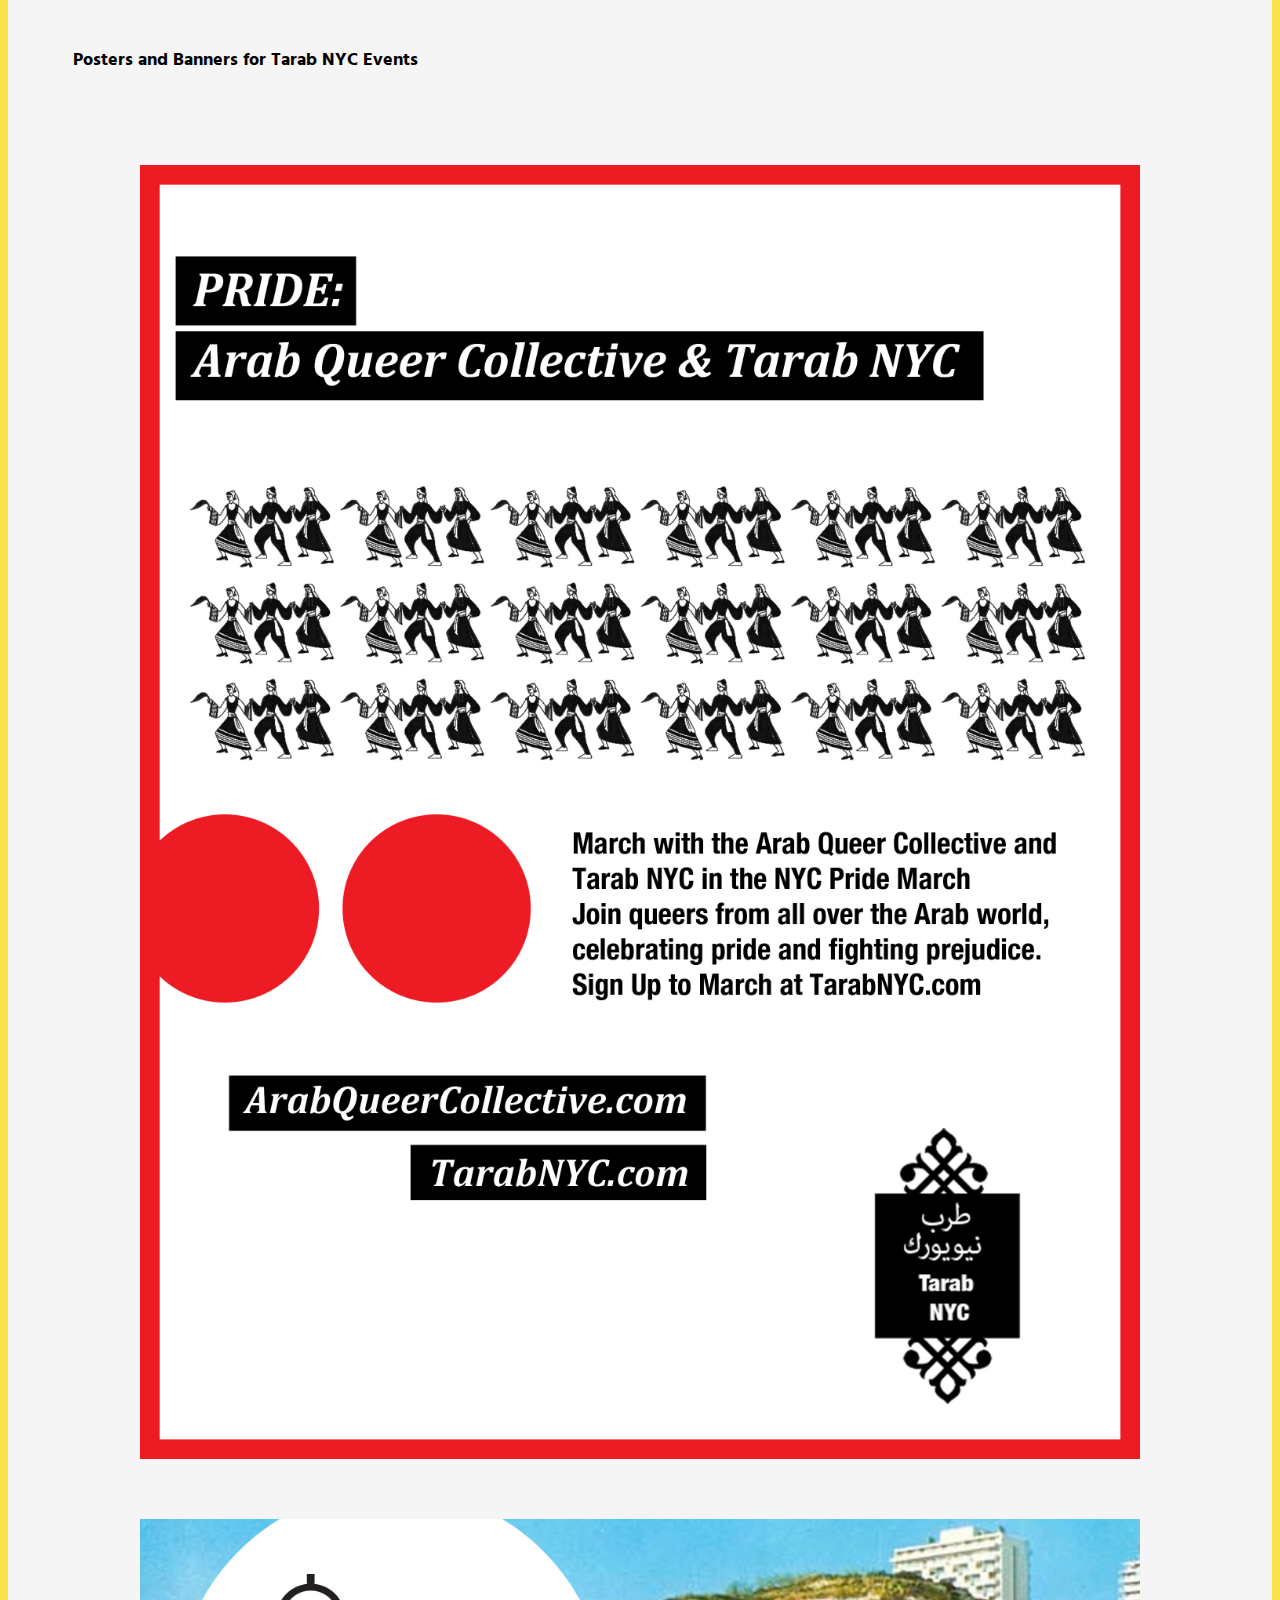
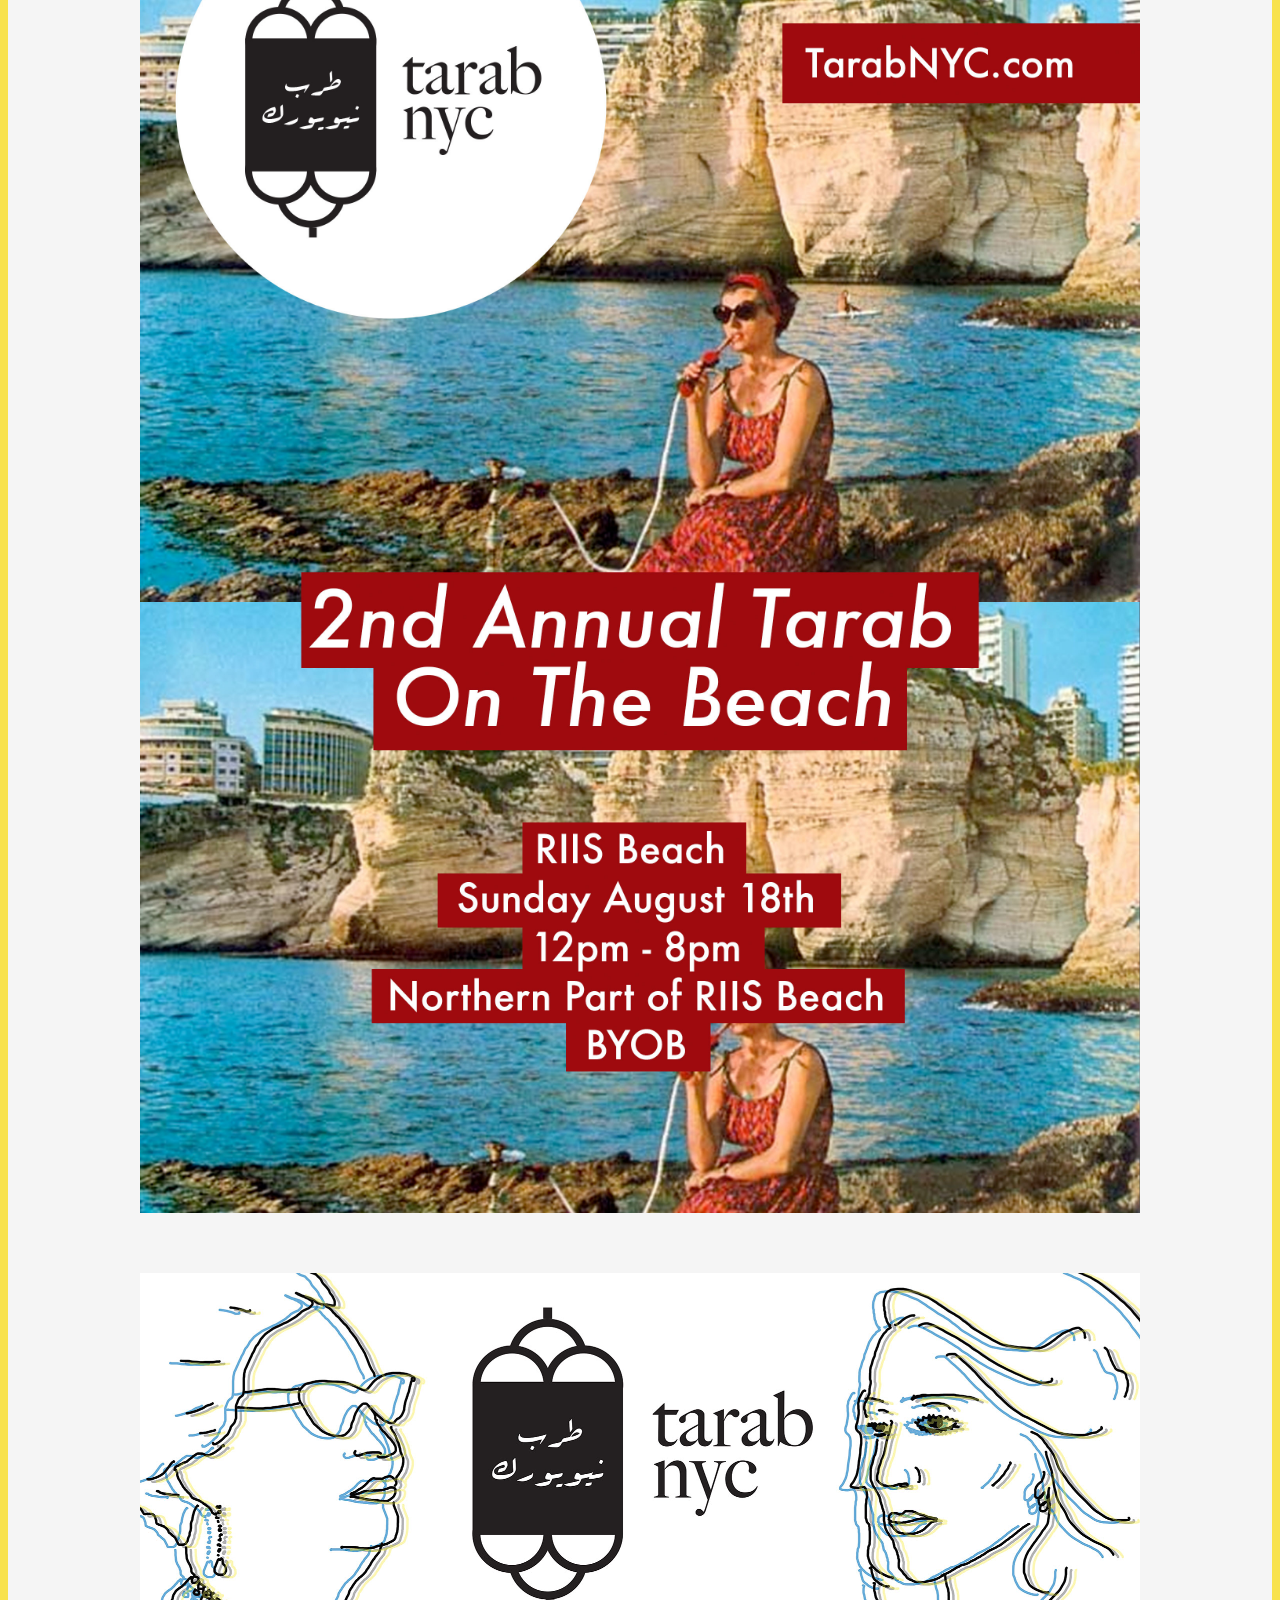
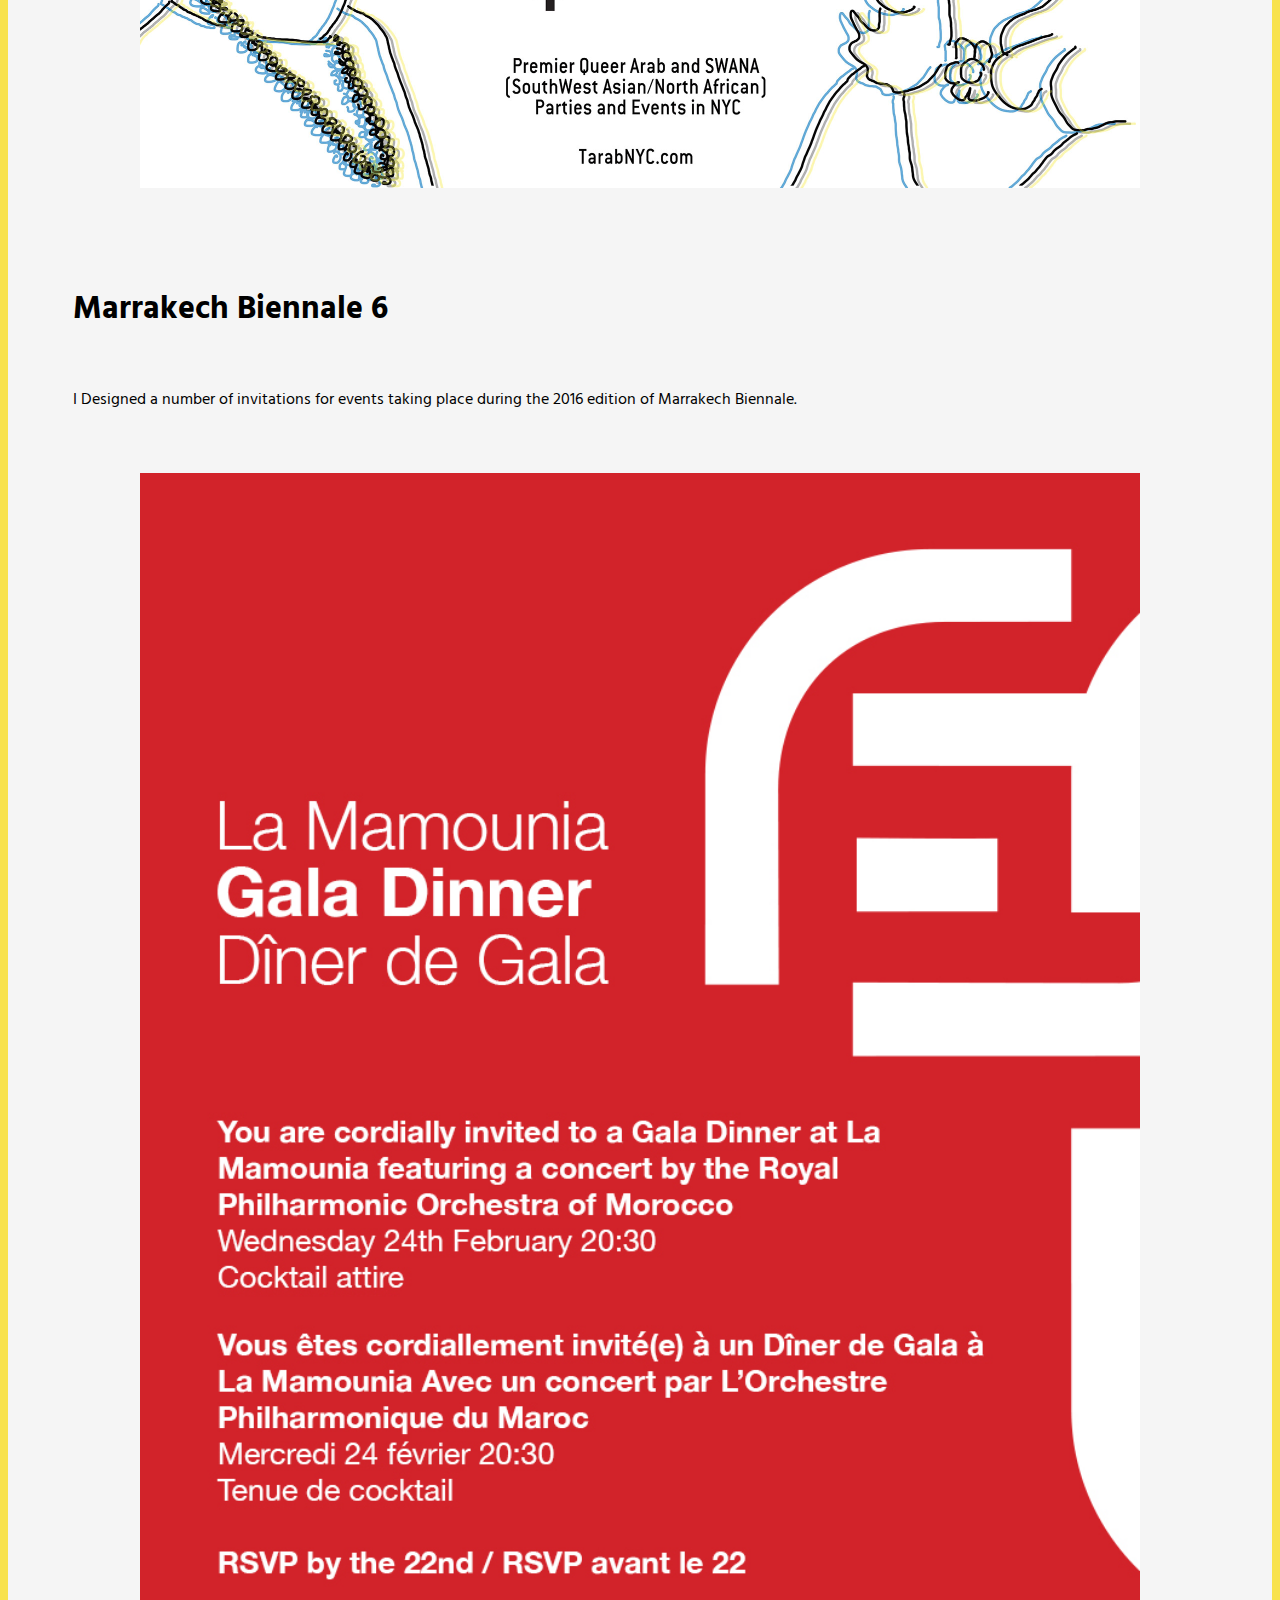
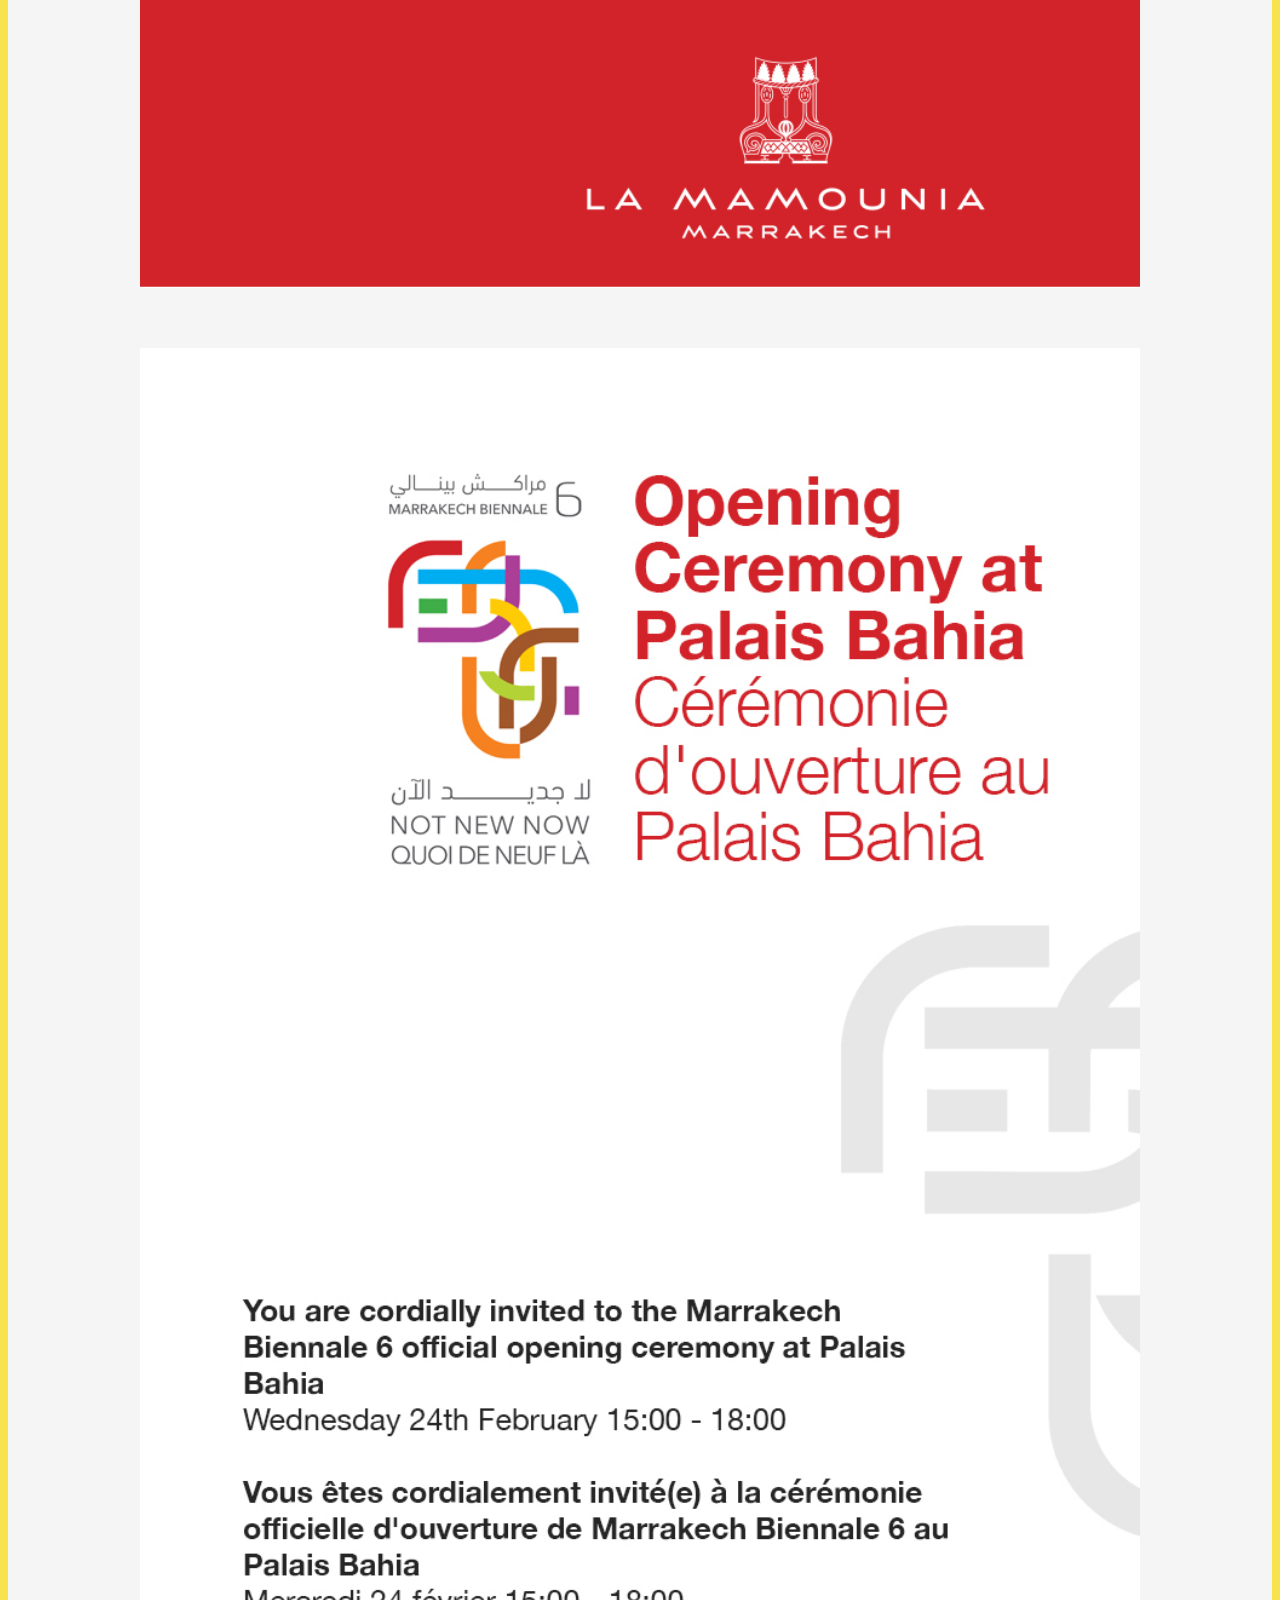
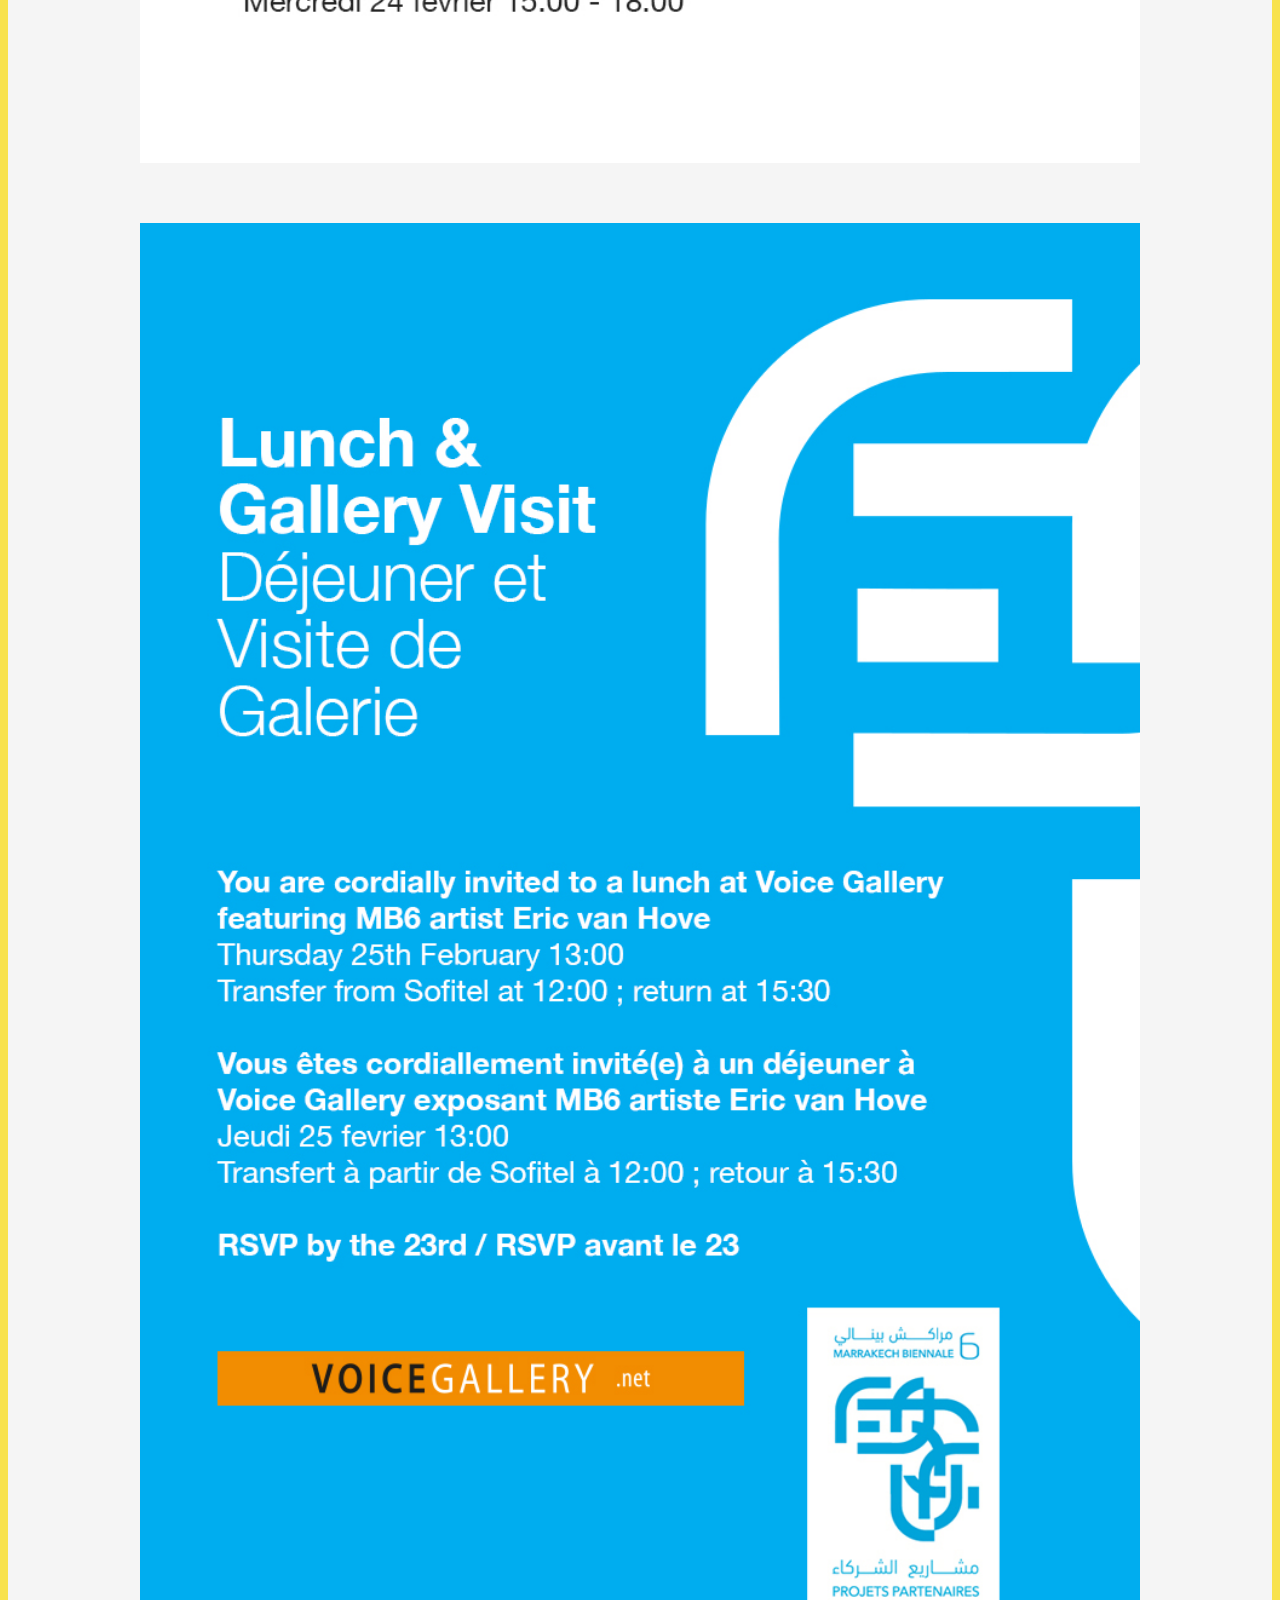
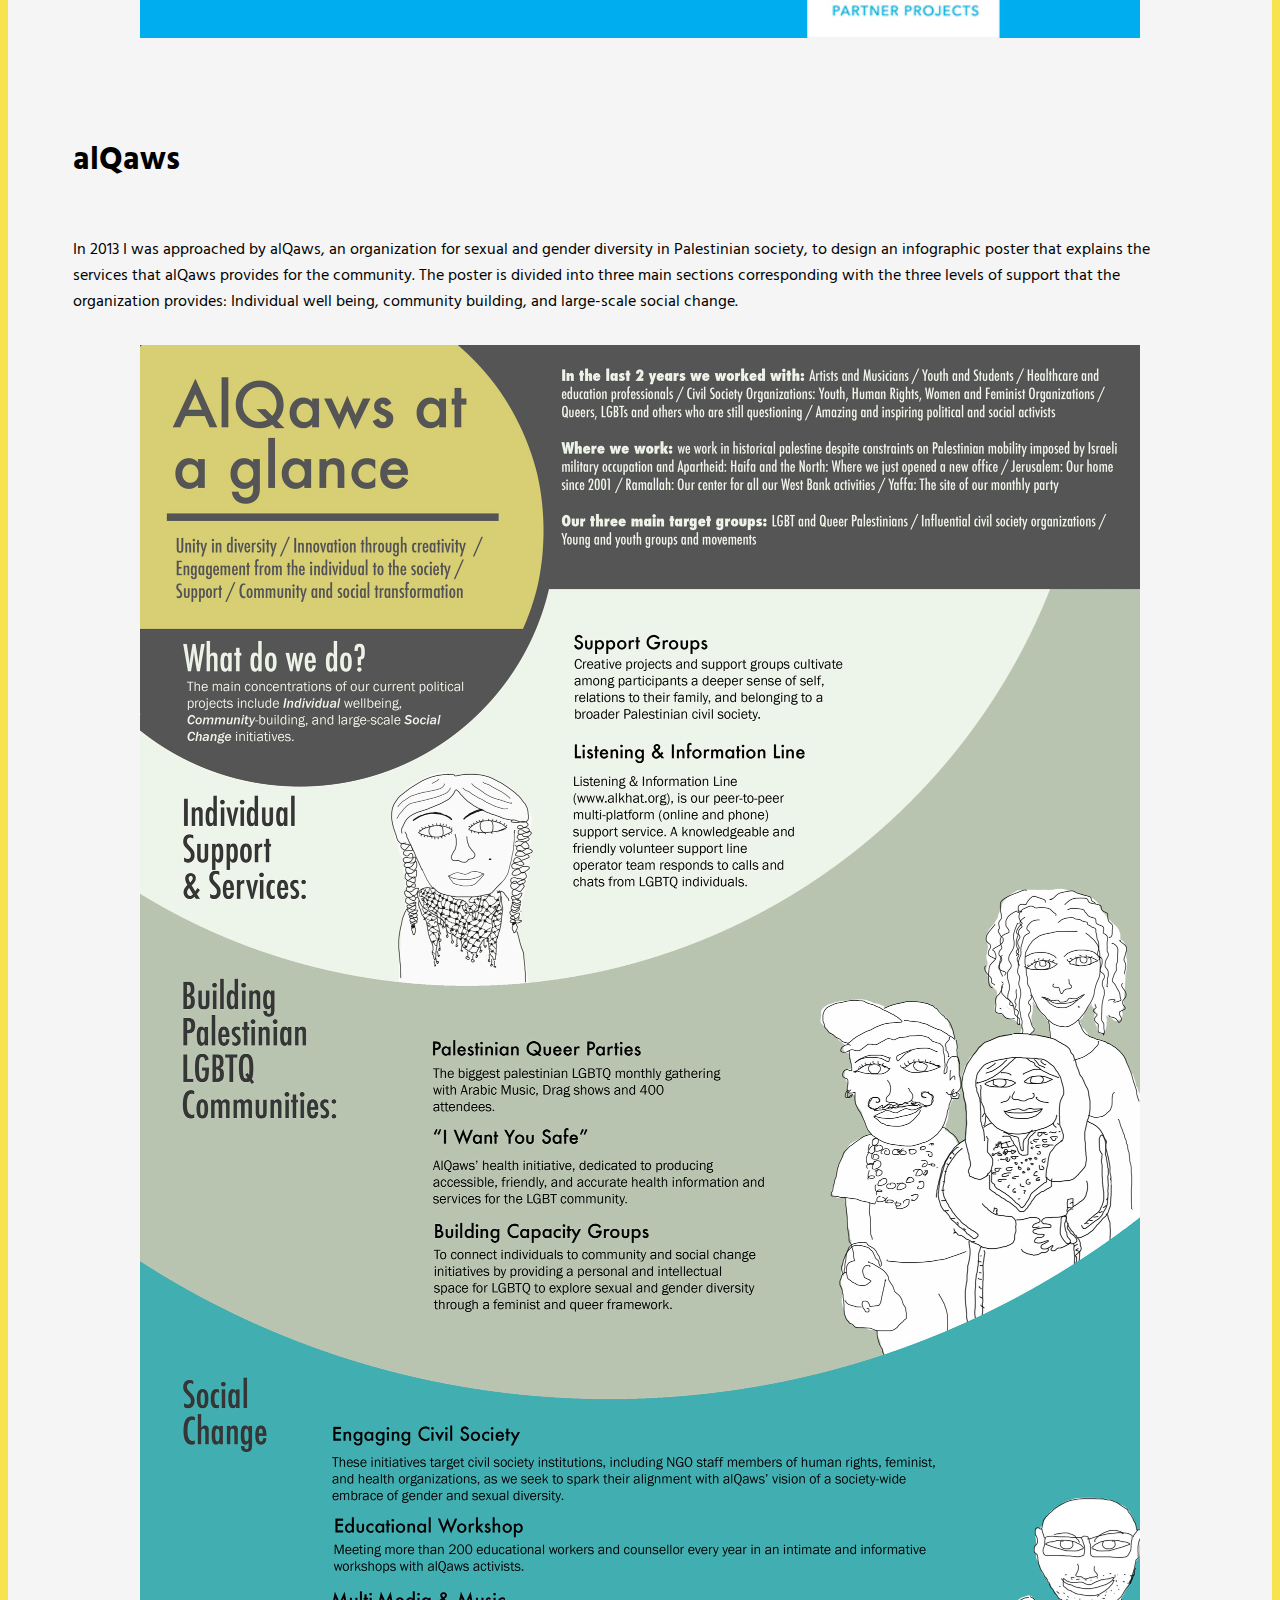
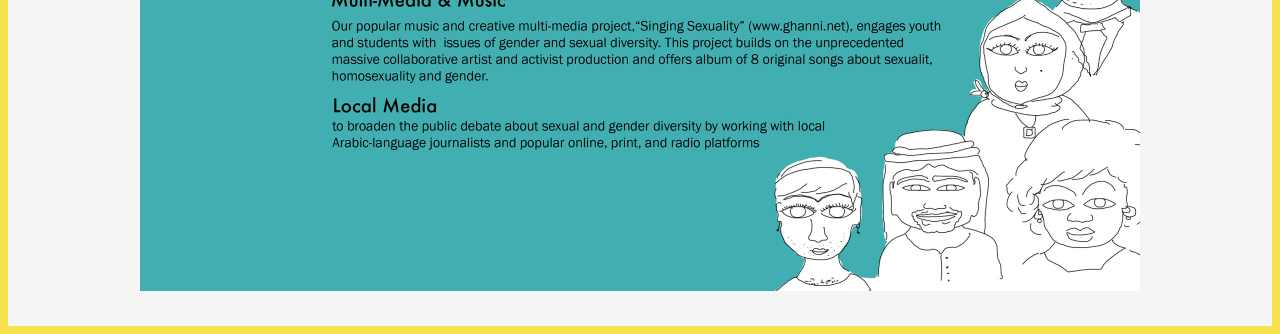
<file: graphic.html>
<!doctype html>
<html lang="en">

<head>
	<!-- Required meta tags -->
	<meta charset="utf-8">
	<meta name="viewport" content="width=device-width, initial-scale=1, shrink-to-fit=no">
	<!-- Bootstrap CSS -->
	<link rel="stylesheet" href="https://stackpath.bootstrapcdn.com/bootstrap/4.1.1/css/bootstrap.min.css" integrity="sha384-WskhaSGFgHYWDcbwN70/dfYBj47jz9qbsMId/iRN3ewGhXQFZCSftd1LZCfmhktB"
	 crossorigin="anonymous">
	<!-- Font CSS -->
	<link href="https://fonts.googleapis.com/css?family=Hind:300,400,500,600,700" rel="stylesheet">
	<!-- Portfolio CSS -->
	<link rel="stylesheet" href="style/style.css" />

	<title>Haitham Ennasr - Portfolio</title>

</head>

<body>

	<!-- Website Header and Navbar -->
	<div class="header-bar">

		<div class="row">

			<div class="col-md-7 col-lg-8">

				<nav class="navbar navbar-inverse">
					<div class="container-fluid">
						<div class="navbar-header">
							<button type="button" class="navbar-toggle btn btn-link" data-toggle="collapse" data-target="#myNavbar">
								<img src="img/icon/hamburger.png">
							</button>
							<span class="title-name">
								<a href="index.html"> HAITHAM ENNASR </a>
							</span>
							<div class="title-tag">Graphic Design</div>
						</div>

					</div>
				</nav>

			</div>


			<div class="col-md-5 col-lg-4 header-social">
				<div class="title-email d-none d-md-block">
					<img src="img/icon/mail.png">
					<a href="mailto:h.ennasr@gmail.com" target="_blank"> h.ennasr@gmail.com </a>
				</div>
				<div class="title-links d-none d-md-block">
					<a href="https://www.linkedin.com/in/ennasr/" target="_blank">
						<img src="img/icon/linkedin.png"> </a>
					<a href="https://github.com/llcllc" target="_blank">
						<img src="img/icon/github.png"> </a>
					<a href="https://twitter.com/hysuma" target="_blank">
						<img src="img/icon/twitter.png"> </a>
				</div>
			</div>
		</div>
		<div class="collapse navbar-collapse" id="myNavbar">


			<ul class="nav navbar-nav">
				<div class="row">
					<div class="menu-items-light col-md-7 col-lg-8">
						<li>
							<a href="ux.html">UX Documents</a>
						</li>
						<li>
							<a href="dev.html">Development</a>
						</li>
						<li>
							<a href="graphic.html">Graphic Design</a>
						</li>
					</div>

					<div class="menu-items-dark col-md-5 col-lg-4">
						<li>
							<a href="about.html">About</a>
						</li>
						<li>
							<a href="Ennasr-Resume.pdf" target="_blank">Resume</a>
						</li>
					</div>
				</div>
			</ul>

		</div>
	</div>
	</div>

	<!--  End of Website Header and Navbar -->

	<div class="wrapper">
		<div class="row">
			<div class="section-title">
				<h1>Tarab NYC</h1>
			</div>
			<div class="section-text">
				Tarab NYC is a non-profit serving lesbian, gay, bisexual, trans, queer, and/or gender non-conforming Arab, Middle Eastern,
				and/or North African people in the greater New York City area. I designed the original logo, in addition to posters and
				banners, back when Tarab NYC was a monthly dance party in 2012. After it evolved into a fully fledged non-profit, I updated
				the logo and general visual language of posters to better reflect the organization as it stands today.
			</div>

			<div class="col-xl-6">
				<div class="img-display">
					<a href="img/graphic/tarab-banner-priede-2018-1.jpg" target="_blank">
						<img src="img/graphic/tarab-banner-priede-2018-1.jpg">
					</a>
				</div>
				<div class="img-description">
					New Tarab NYC logo featured on Banner used for the NYC Pride parade in 2018.
				</div>
			</div>

			<div class="col-xl-6">
				<div class="img-display">
					<a href="img/graphic/tarab-banner-priede-2018-2.jpg" target="_blank">
						<img src="img/graphic/tarab-banner-priede-2018-2.jpg">
					</a>
				</div>
				<div class="img-description">
					Banner used for NYC Pride 2018, using the Tarab NYC logo and pride flag colors to create an arabesque motif in the background.
				</div>
			</div>

			<div class="col-md-6">
				<div class="img-display">
					<a href="img/graphic/tarab-logo-new.jpg" target="_blank">
						<img src="img/graphic/tarab-logo-new.jpg">
					</a>
				</div>
				<div class="img-description">
					Two different versions of the logo, one to be used for left to right Latin script, and the other to be used with right to
					left Arabic script.
				</div>
			</div>
			<div class="col-md-6">
				<div class="img-display">
					<a href="img/graphic/tarab-logo-old.jpg" target="_blank">
						<img src="img/graphic/tarab-logo-old.jpg">
					</a>
				</div>
				<div class="img-description">
					Previous Iterations of the Tarab NYC logo.
				</div>
			</div>
		</div>
		<div class="section-images">
			<div class="row">
				<div class="col-sm-12 section-text">
					<h5>Posters and Banners for Tarab NYC Events</h5>
				</div>
				<div class="col-md-6 col-xl-3 img-display">
					<a href="img/graphic/tarab-old-poster-1.jpg" target="_blank">
						<img src="img/graphic/tarab-old-poster-1.jpg">
					</a>
				</div>
				<div class="col-md-6 col-xl-3 img-display">
					<a href="img/graphic/tarab-old-poster-2.jpg" target="_blank">
						<img src="img/graphic/tarab-old-poster-2.jpg">
					</a>
				</div>
				<div class="col-xl-6 img-display">
					<a href="img/graphic/tarab-old-poster-3.jpg" target="_blank">
						<img src="img/graphic/tarab-old-poster-3.jpg">
					</a>
				</div>
			</div>
		</div>

		<div class="section-title">


			<h1>Marrakech Biennale 6</h1>
		</div>
		<div class="section-text">
			I Designed a number of invitations for events taking place during the 2016 edition of Marrakech Biennale.
		</div>
		<div class="section-images">
			<div class="row">


				<div class="col-md-4 img-display">
					<a href="img/graphic/marrakech-1.jpg" target="_blank">
						<img src="img/graphic/marrakech-1.jpg">
					</a>
				</div>

				<div class="col-md-4 img-display">
					<a href="img/graphic/marrakech-2.jpg" target="_blank">
						<img src="img/graphic/marrakech-2.jpg">
					</a>
				</div>

				<div class="col-md-4 img-display">
					<a href="img/graphic/marrakech-3.jpg" target="_blank">
						<img src="img/graphic/marrakech-3.jpg">
					</a>
				</div>

			</div>
		</div>

		<div class="row">

			<div class="col-sm-6 ">
			<div class="section-title">
				<h1>alQaws</h1>
			</div>
<div class = "section-text">
				In 2013 I was approached by alQaws, an organization for sexual and gender diversity in Palestinian society, to design an
				infographic poster that explains the services that alQaws provides for the community. The poster is divided into three
				main sections corresponding with the three levels of support that the organization provides: Individual well being, community
				building, and large-scale social change.
			</div>
			</div>

			<div class="col-sm-6 img-display">
				<a href="img/graphic/qaws.jpg" target="_blank">
					<img src="img/graphic/qaws.jpg">
				</a>
			</div>

		</div>
	</div>




	<!-- Optional JavaScript -->
	<!-- jQuery first, then Popper.js, then Bootstrap JS -->
	<script src="https://code.jquery.com/jquery-3.3.1.slim.min.js" integrity="sha384-q8i/X+965DzO0rT7abK41JStQIAqVgRVzpbzo5smXKp4YfRvH+8abtTE1Pi6jizo"
	 crossorigin="anonymous"></script>
	<script src="https://cdnjs.cloudflare.com/ajax/libs/popper.js/1.14.3/umd/popper.min.js" integrity="sha384-ZMP7rVo3mIykV+2+9J3UJ46jBk0WLaUAdn689aCwoqbBJiSnjAK/l8WvCWPIPm49"
	 crossorigin="anonymous"></script>
	<script src="https://stackpath.bootstrapcdn.com/bootstrap/4.1.1/js/bootstrap.min.js" integrity="sha384-smHYKdLADwkXOn1EmN1qk/HfnUcbVRZyYmZ4qpPea6sjB/pTJ0euyQp0Mk8ck+5T"
	 crossorigin="anonymous"></script>
</body>


</html>
</file>
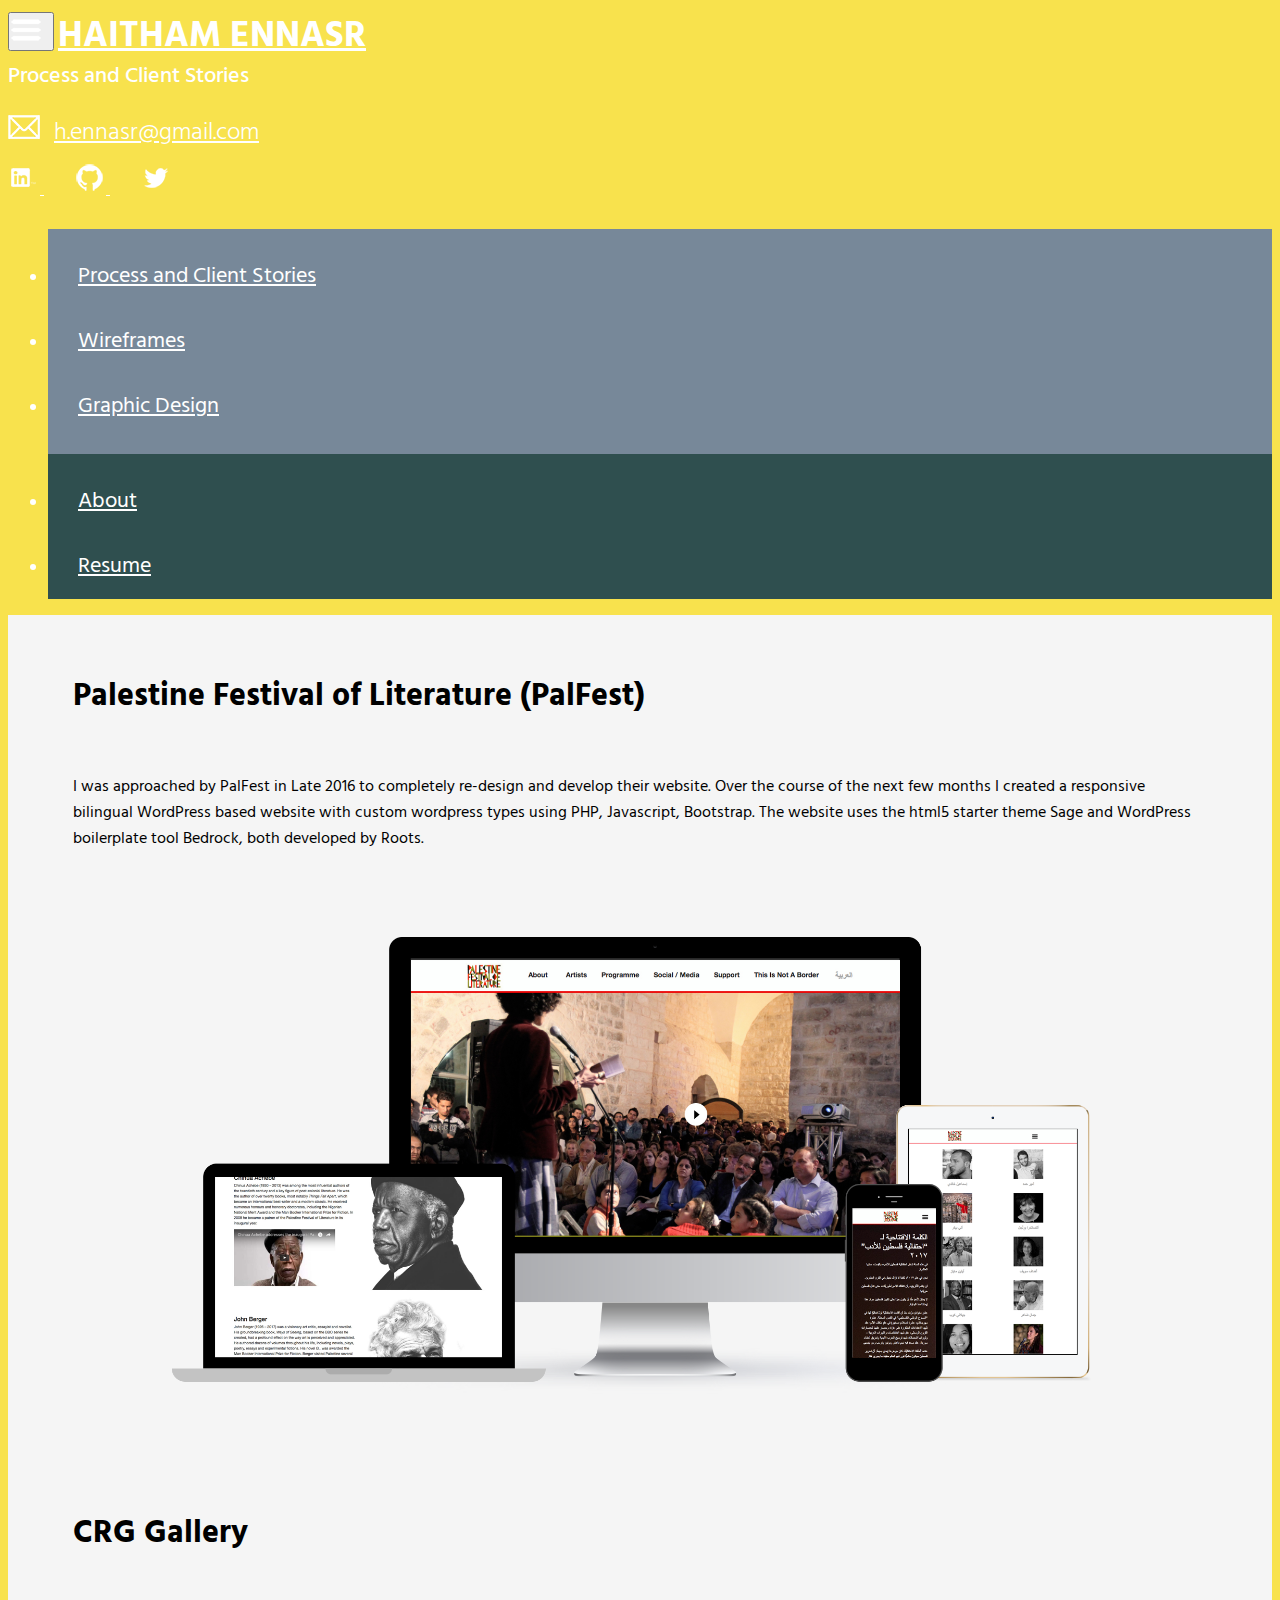
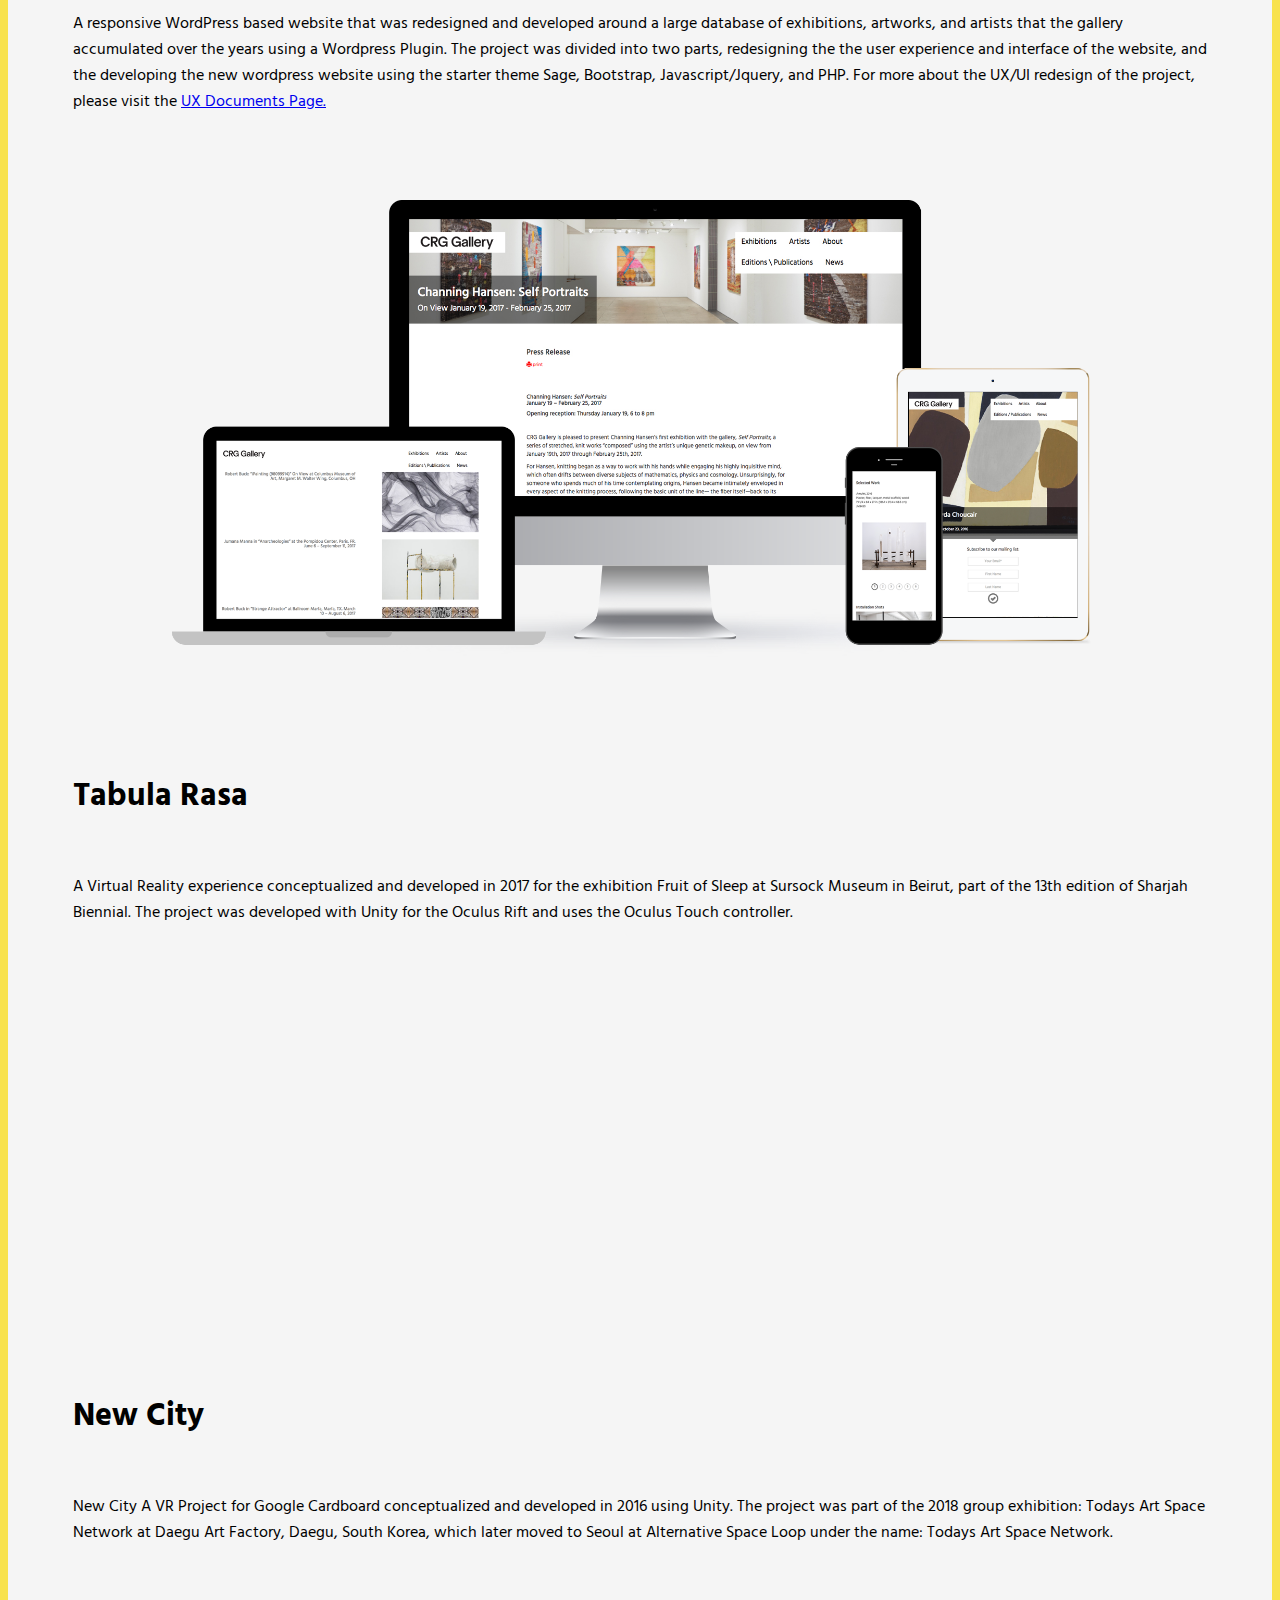
<file: process.html>
<!doctype html>
<html lang="en">

<head>
	<!-- Required meta tags -->
	<meta charset="utf-8">
	<meta name="viewport" content="width=device-width, initial-scale=1, shrink-to-fit=no">
	<!-- Bootstrap CSS -->
	<link rel="stylesheet" href="https://stackpath.bootstrapcdn.com/bootstrap/4.1.1/css/bootstrap.min.css" integrity="sha384-WskhaSGFgHYWDcbwN70/dfYBj47jz9qbsMId/iRN3ewGhXQFZCSftd1LZCfmhktB"
	 crossorigin="anonymous">
	<!-- Font CSS -->
	<link href="https://fonts.googleapis.com/css?family=Hind:300,400,500,600,700" rel="stylesheet">
	<!-- Portfolio CSS -->
	<link rel="stylesheet" href="style/style.css" />

	<title>Haitham Ennasr - Portfolio</title>

</head>

<body>

	<!-- Website Header and Navbar -->
	<div class="header-bar">

		<div class="row">

			<div class="col-md-7 col-lg-8">

				<nav class="navbar navbar-inverse">
					<div class="container-fluid">
						<div class="navbar-header">
							<button type="button" class="navbar-toggle btn btn-link" data-toggle="collapse" data-target="#myNavbar">
								<img src="img/icon/hamburger.png">
							</button>
							<span class="title-name">
								<a href="index.html"> HAITHAM ENNASR </a>
							</span>
							<div class="title-tag">Process and Client Stories</div>
						</div>

					</div>
				</nav>

			</div>


			<div class="col-md-5 col-lg-4 header-social">
				<div class="title-email d-none d-md-block">
					<img src="img/icon/mail.png">
					<a href="mailto:h.ennasr@gmail.com" target="_blank"> h.ennasr@gmail.com </a>
				</div>
				<div class="title-links d-none d-md-block">
					<a href="https://www.linkedin.com/in/ennasr/" target="_blank">
						<img src="img/icon/linkedin.png"> </a>
					<a href="https://github.com/llcllc" target="_blank">
						<img src="img/icon/github.png"> </a>
					<a href="https://twitter.com/hysuma" target="_blank">
						<img src="img/icon/twitter.png"> </a>
				</div>
			</div>
		</div>
		<div class="collapse navbar-collapse" id="myNavbar">


			<ul class="nav navbar-nav">
				<div class = "row">
					<div class = "menu-items-light col-md-7 col-lg-8">
							<li><a href="process.html">Process and Client Stories</a></li>
						   <li><a href="wireframes.html">Wireframes</a></li>
						<li><a href="graphic.html">Graphic Design</a></li>
					</div>
					<div class = "menu-items-dark col-md-5 col-lg-4">
						<li><a href="about.html">About</a></li>
						<li><a href="Ennasr-Resume.pdf" target="_blank">Resume</a></li>
					</div>
				</div>
				</ul>

		</div>
	</div>

	<div class="wrapper">
		<div class="section-title">
			<h1>Palestine Festival of Literature (PalFest)</h1>
		</div>

		<div class="section-text">
			I was approached by PalFest in Late 2016 to completely re-design and develop their website. Over the course of the next few
			months I created a responsive bilingual WordPress based website with custom wordpress types using PHP, Javascript, Bootstrap.
			The website uses the html5 starter theme Sage and WordPress boilerplate tool Bedrock, both developed by Roots.
		</div>

		<div class="img-display section-images">
			<img src="img/dev/Composite_Palfest.png">
		</div>

		<div class="section-title">
			<h1>CRG Gallery</h1>
		</div>

		<div class="section-text">
			A responsive WordPress based website that was redesigned and developed around a large database of exhibitions, artworks,
			and artists that the gallery accumulated over the years using a Wordpress Plugin. The project was divided into two parts,
			redesigning the the user experience and interface of the website, and the developing the new wordpress website using the
			starter theme Sage, Bootstrap, Javascript/Jquery, and PHP. For more about the UX/UI redesign of the project, please visit
			the
			<a href="ux.html">UX Documents Page.</a>
		</div>

		<div class="img-display section-images">
			<img src="img/dev/Composite_CRG.png">
		</div>

		<div class="row">
			<div class="col-md-6">
				<div class="section-title">
					<h1>Tabula Rasa</h1>
				</div>

				<div class="section-text">
					A Virtual Reality experience conceptualized and developed in 2017 for the exhibition Fruit of Sleep at Sursock Museum in
					Beirut, part of the 13th edition of Sharjah Biennial. The project was developed with Unity for the Oculus Rift
					and uses the Oculus Touch controller.
				</div>
			</div>
			<div class="col-md-6">

				<div class="img-display section-images">
					<div class="embed-responsive embed-responsive-16by9">
						<iframe src="https://player.vimeo.com/video/245430001?title=0&byline=0&portrait=0" width="640" height="360" frameborder="0"
						 webkitallowfullscreen mozallowfullscreen allowfullscreen></iframe>
					</div>
				</div>
			</div>
		</div>

		<div class="row">
			<div class="col-md-6">
				<div class="section-title">
					<h1>New City</h1>
				</div>

				<div class="section-text">
					New City A VR Project for Google Cardboard conceptualized and developed in 2016 using Unity. The project was part of the
					2018 group exhibition: Todays Art Space Network at Daegu Art Factory, Daegu, South Korea, which later moved to Seoul
					at Alternative Space Loop under the name: Todays Art Space Network.

				</div>
			</div>
			<div class="col-md-6">

				<div class="img-display section-images">
					<div class="embed-responsive embed-responsive-16by9">
						<iframe src="https://player.vimeo.com/video/154930773?title=0&byline=0&portrait=0" width="640" height="360" frameborder="0"
						 webkitallowfullscreen mozallowfullscreen allowfullscreen></iframe>
					</div>
				</div>
			</div>
		</div>







	</div>

	<!--  End of Website Header and Navbar -->



	<!-- Optional JavaScript -->
	<!-- jQuery first, then Popper.js, then Bootstrap JS -->
	<script src="https://code.jquery.com/jquery-3.3.1.slim.min.js" integrity="sha384-q8i/X+965DzO0rT7abK41JStQIAqVgRVzpbzo5smXKp4YfRvH+8abtTE1Pi6jizo"
	 crossorigin="anonymous"></script>
	<script src="https://cdnjs.cloudflare.com/ajax/libs/popper.js/1.14.3/umd/popper.min.js" integrity="sha384-ZMP7rVo3mIykV+2+9J3UJ46jBk0WLaUAdn689aCwoqbBJiSnjAK/l8WvCWPIPm49"
	 crossorigin="anonymous"></script>
	<script src="https://stackpath.bootstrapcdn.com/bootstrap/4.1.1/js/bootstrap.min.js" integrity="sha384-smHYKdLADwkXOn1EmN1qk/HfnUcbVRZyYmZ4qpPea6sjB/pTJ0euyQp0Mk8ck+5T"
	 crossorigin="anonymous"></script>
</body>


</html>
</file>
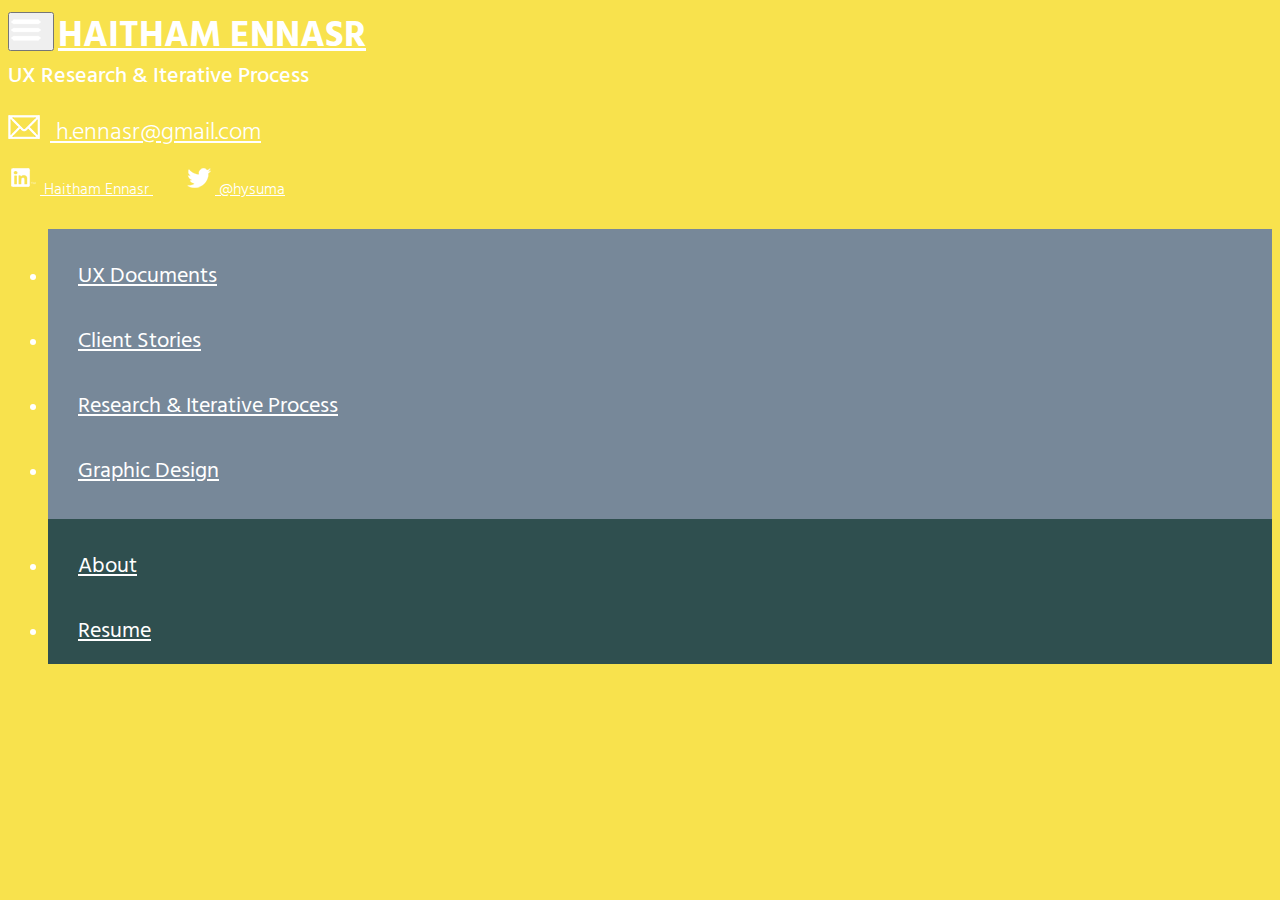
<file: research.html>
<!doctype html>
<html lang="en">

<head>
    <!-- Required meta tags -->
    <meta charset="utf-8">
    <meta name="viewport" content="width=device-width, initial-scale=1, shrink-to-fit=no">
    <!-- Bootstrap CSS -->
    <link rel="stylesheet" href="https://stackpath.bootstrapcdn.com/bootstrap/4.1.1/css/bootstrap.min.css" integrity="sha384-WskhaSGFgHYWDcbwN70/dfYBj47jz9qbsMId/iRN3ewGhXQFZCSftd1LZCfmhktB" crossorigin="anonymous">
    <!-- Font CSS -->
    <link href="https://fonts.googleapis.com/css?family=Hind:300,400,500,600,700" rel="stylesheet">
    <!-- Portfolio CSS -->
    <link rel="stylesheet" href="style/style.css" />

    <title>Haitham Ennasr - UX Portfolio</title>

</head>

<body>
	
<!-- Website Header and Navbar -->
    <div class="header-bar">
	 
	<div class="row">
      
            <div class="col-md-7 col-lg-8">
				
		        <nav class="navbar navbar-inverse">
		            <div class="container-fluid">
		                <div class="navbar-header">
		                    <button type="button" class="navbar-toggle btn btn-link" data-toggle="collapse" data-target="#myNavbar">
		                        <img src = "img/icon/hamburger.png">
		                    </button>
							<span class="title-name"> <a href = "index.html"> HAITHAM ENNASR </a></span> 
							<div class="title-tag">UX Research & Iterative Process</div>
		            </div>
		               
		            </div>
		        </nav>
				
			</div>
			
			
            <div class="col-md-5 col-lg-4 header-social">
                <div class="title-email d-none d-md-block"> 
					<img src = "img/icon/mail.png"><a href="mailto:h.ennasr@gmail.com"  target="_blank"> h.ennasr@gmail.com </a>
				</div>
                <div class="title-links d-none d-md-block">
					<a href="https://www.linkedin.com/in/ennasr/"  target="_blank"> <img src = "img/icon/linkedin.png"> Haitham Ennasr </a>  
					<a href="https://twitter.com/hysuma"  target="_blank"> <img src = "img/icon/twitter.png"> @hysuma </a>
				</div>
            </div>
        </div>
		          <div class="collapse navbar-collapse" id="myNavbar">
		
						
		                  <ul class="nav navbar-nav">
							<div class = "row">
								<div class = "menu-items-light col-md-7 col-lg-8">
		                      	  	<li><a href="tools.html">UX Documents</a></li>
		                   			<li><a href="client.html">Client Stories</a></li>
		                        	<li><a href="research.html">Research & Iterative Process</a></li>
		                        	<li><a href="graphic.html">Graphic Design</a></li>
								</div>
								<div class = "menu-items-dark col-md-5 col-lg-4">
		                        	<li><a href="about.html">About</a></li>
		                        	<li><a href="Ennasr-Resume.pdf" target="_blank">Resume</a></li>
								</div>
							</div>
		                    </ul>
					
		                </div>
	</div>
</div>
	
<!--  End of Website Header and Navbar -->


    <!-- Optional JavaScript -->
    <!-- jQuery first, then Popper.js, then Bootstrap JS -->
    <script src="https://code.jquery.com/jquery-3.3.1.slim.min.js" integrity="sha384-q8i/X+965DzO0rT7abK41JStQIAqVgRVzpbzo5smXKp4YfRvH+8abtTE1Pi6jizo" crossorigin="anonymous"></script>
    <script src="https://cdnjs.cloudflare.com/ajax/libs/popper.js/1.14.3/umd/popper.min.js" integrity="sha384-ZMP7rVo3mIykV+2+9J3UJ46jBk0WLaUAdn689aCwoqbBJiSnjAK/l8WvCWPIPm49" crossorigin="anonymous"></script>
    <script src="https://stackpath.bootstrapcdn.com/bootstrap/4.1.1/js/bootstrap.min.js" integrity="sha384-smHYKdLADwkXOn1EmN1qk/HfnUcbVRZyYmZ4qpPea6sjB/pTJ0euyQp0Mk8ck+5T" crossorigin="anonymous"></script>
</body>


</html>
</file>
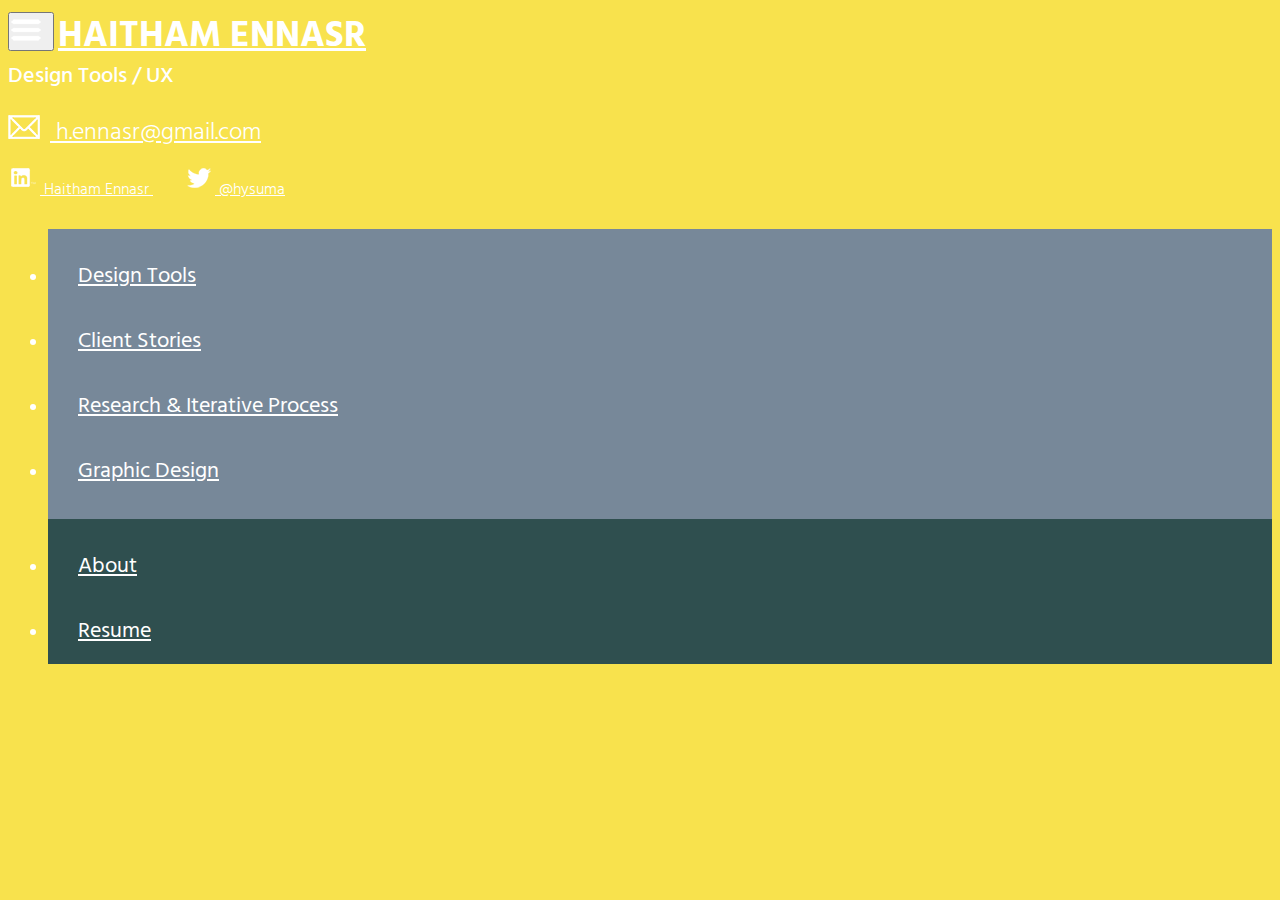
<file: tools.html>
<!doctype html>
<html lang="en">

<head>
    <!-- Required meta tags -->
    <meta charset="utf-8">
    <meta name="viewport" content="width=device-width, initial-scale=1, shrink-to-fit=no">
    <!-- Bootstrap CSS -->
    <link rel="stylesheet" href="https://stackpath.bootstrapcdn.com/bootstrap/4.1.1/css/bootstrap.min.css" integrity="sha384-WskhaSGFgHYWDcbwN70/dfYBj47jz9qbsMId/iRN3ewGhXQFZCSftd1LZCfmhktB" crossorigin="anonymous">
    <!-- Font CSS -->
    <link href="https://fonts.googleapis.com/css?family=Hind:300,400,500,600,700" rel="stylesheet">
    <!-- Portfolio CSS -->
    <link rel="stylesheet" href="style/style.css" />

    <title>Haitham Ennasr - UX Portfolio</title>

</head>

<body>
	
<!-- Website Header and Navbar -->
    <div class="header-bar">
	 
	<div class="row">
      
            <div class="col-md-7 col-lg-8">
				
		        <nav class="navbar navbar-inverse">
		            <div class="container-fluid">
		                <div class="navbar-header">
		                    <button type="button" class="navbar-toggle btn btn-link" data-toggle="collapse" data-target="#myNavbar">
		                        <img src = "img/icon/hamburger.png">
		                    </button>
							<span class="title-name"> <a href = "index.html"> HAITHAM ENNASR </a></span> 
							<div class="title-tag">Design Tools / UX</div>
		            </div>
		               
		            </div>
		        </nav>
				
			</div>
			
			
            <div class="col-md-5 col-lg-4 header-social">
                <div class="title-email d-none d-md-block"> 
					<img src = "img/icon/mail.png"><a href="mailto:h.ennasr@gmail.com"  target="_blank"> h.ennasr@gmail.com </a>
				</div>
                <div class="title-links d-none d-md-block">
					<a href="https://www.linkedin.com/in/ennasr/"  target="_blank"> <img src = "img/icon/linkedin.png"> Haitham Ennasr </a>  
					<a href="https://twitter.com/hysuma"  target="_blank"> <img src = "img/icon/twitter.png"> @hysuma </a>
				</div>
            </div>
        </div>
		          <div class="collapse navbar-collapse" id="myNavbar">
		
						
	                  <ul class="nav navbar-nav">
						<div class = "row">
							<div class = "menu-items-light col-md-7 col-lg-8">
	                      	  	<li><a href="tools.html">Design Tools</a></li>
	                   			<li><a href="client.html">Client Stories</a></li>
	                        	<li><a href="research.html">Research & Iterative Process</a></li>
	                        	<li><a href="graphic.html">Graphic Design</a></li>
							</div>
							<div class = "menu-items-dark col-md-5 col-lg-4">
	                        	<li><a href="about.html">About</a></li>
	                        	<li><a href="Ennasr-Resume.pdf" target="_blank">Resume</a></li>
							</div>
						</div>
	                    </ul>
					
		                </div>
	</div>
</div>
	
<!--  End of Website Header and Navbar -->


    <!-- Optional JavaScript -->
    <!-- jQuery first, then Popper.js, then Bootstrap JS -->
    <script src="https://code.jquery.com/jquery-3.3.1.slim.min.js" integrity="sha384-q8i/X+965DzO0rT7abK41JStQIAqVgRVzpbzo5smXKp4YfRvH+8abtTE1Pi6jizo" crossorigin="anonymous"></script>
    <script src="https://cdnjs.cloudflare.com/ajax/libs/popper.js/1.14.3/umd/popper.min.js" integrity="sha384-ZMP7rVo3mIykV+2+9J3UJ46jBk0WLaUAdn689aCwoqbBJiSnjAK/l8WvCWPIPm49" crossorigin="anonymous"></script>
    <script src="https://stackpath.bootstrapcdn.com/bootstrap/4.1.1/js/bootstrap.min.js" integrity="sha384-smHYKdLADwkXOn1EmN1qk/HfnUcbVRZyYmZ4qpPea6sjB/pTJ0euyQp0Mk8ck+5T" crossorigin="anonymous"></script>
</body>


</html>
</file>
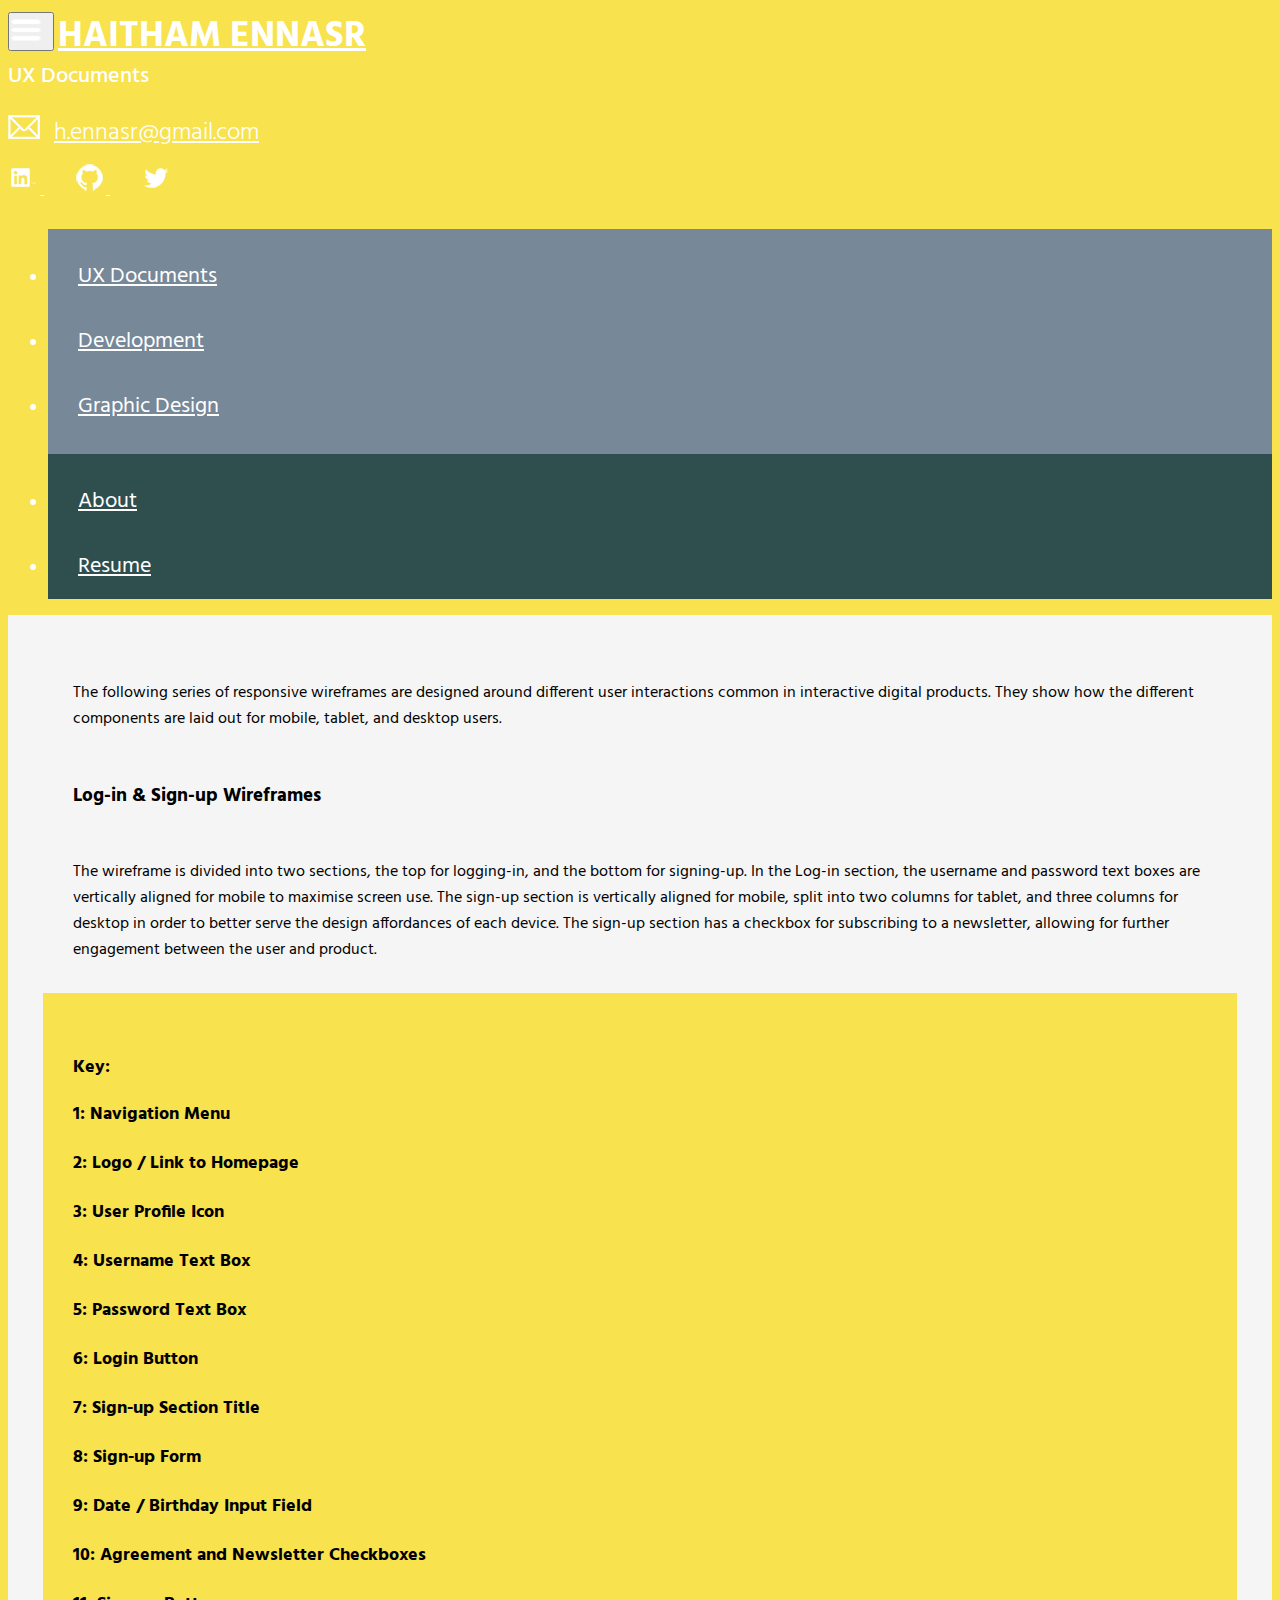
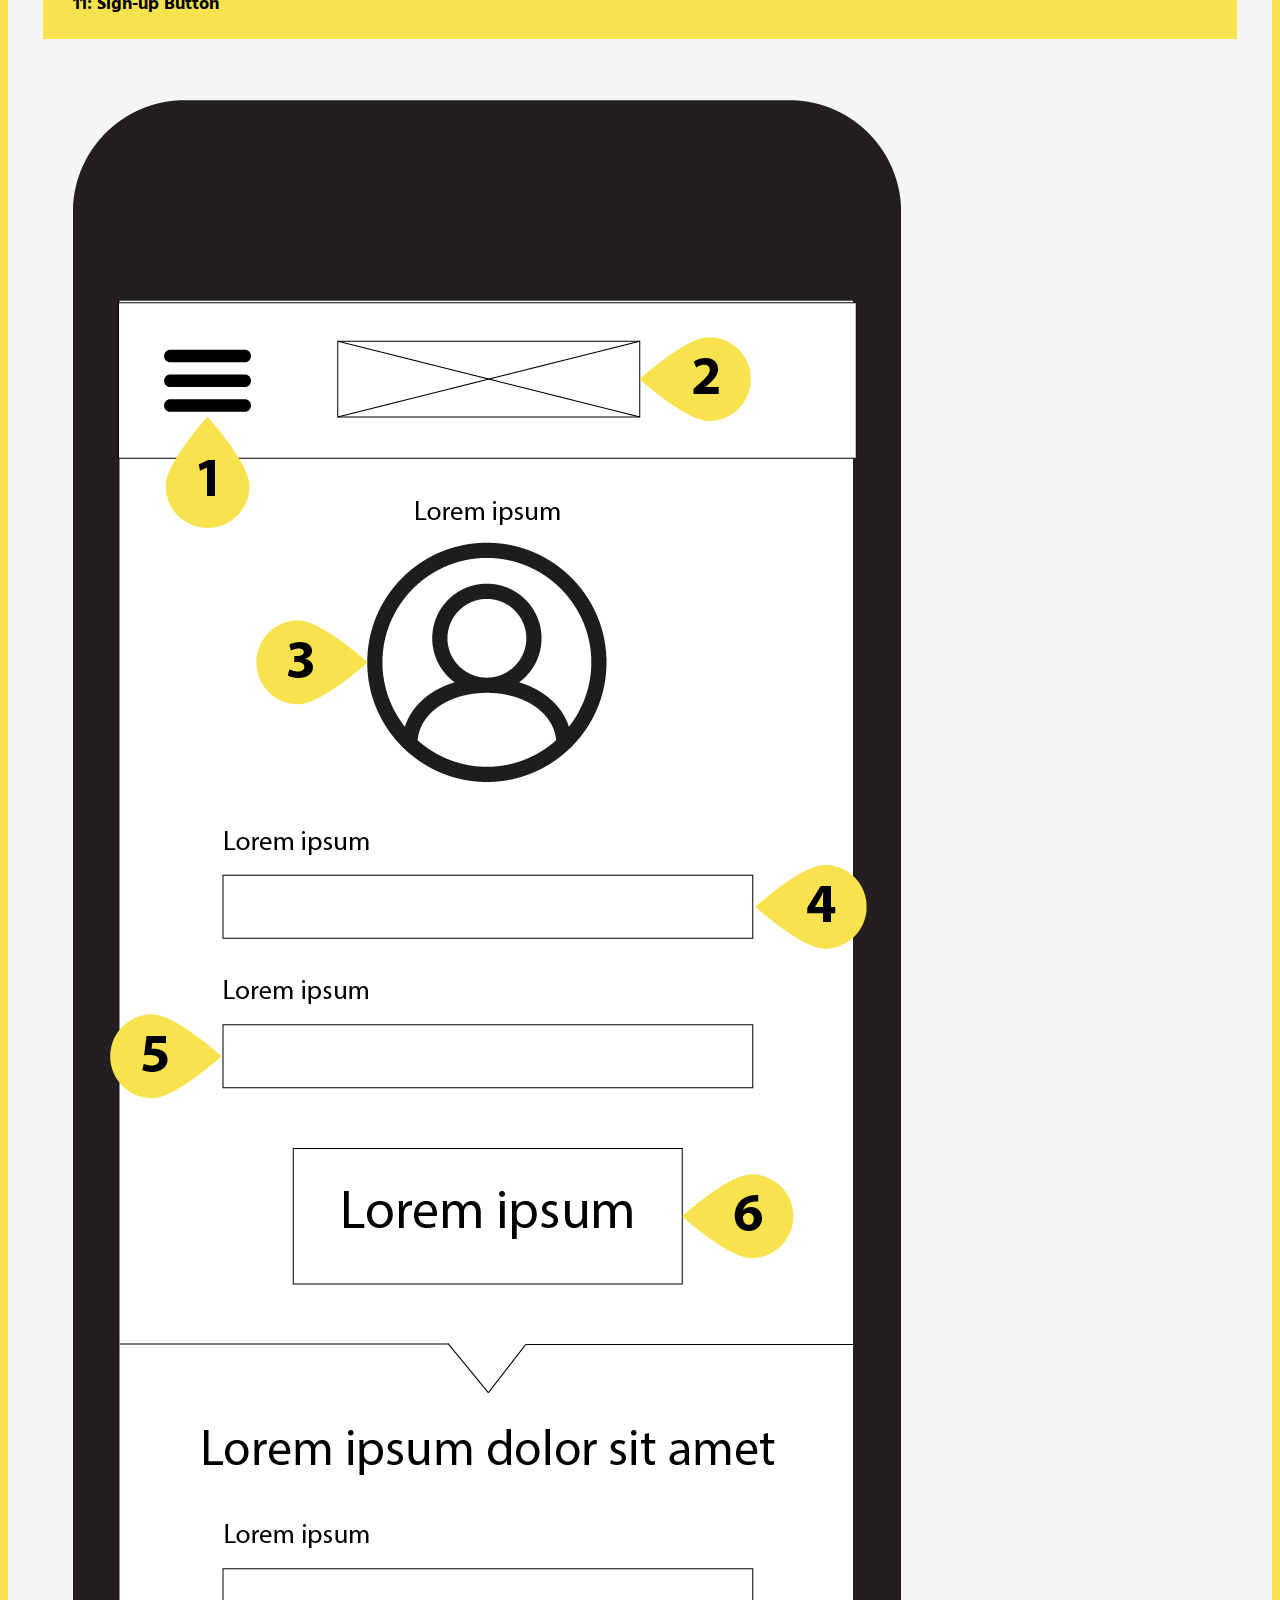
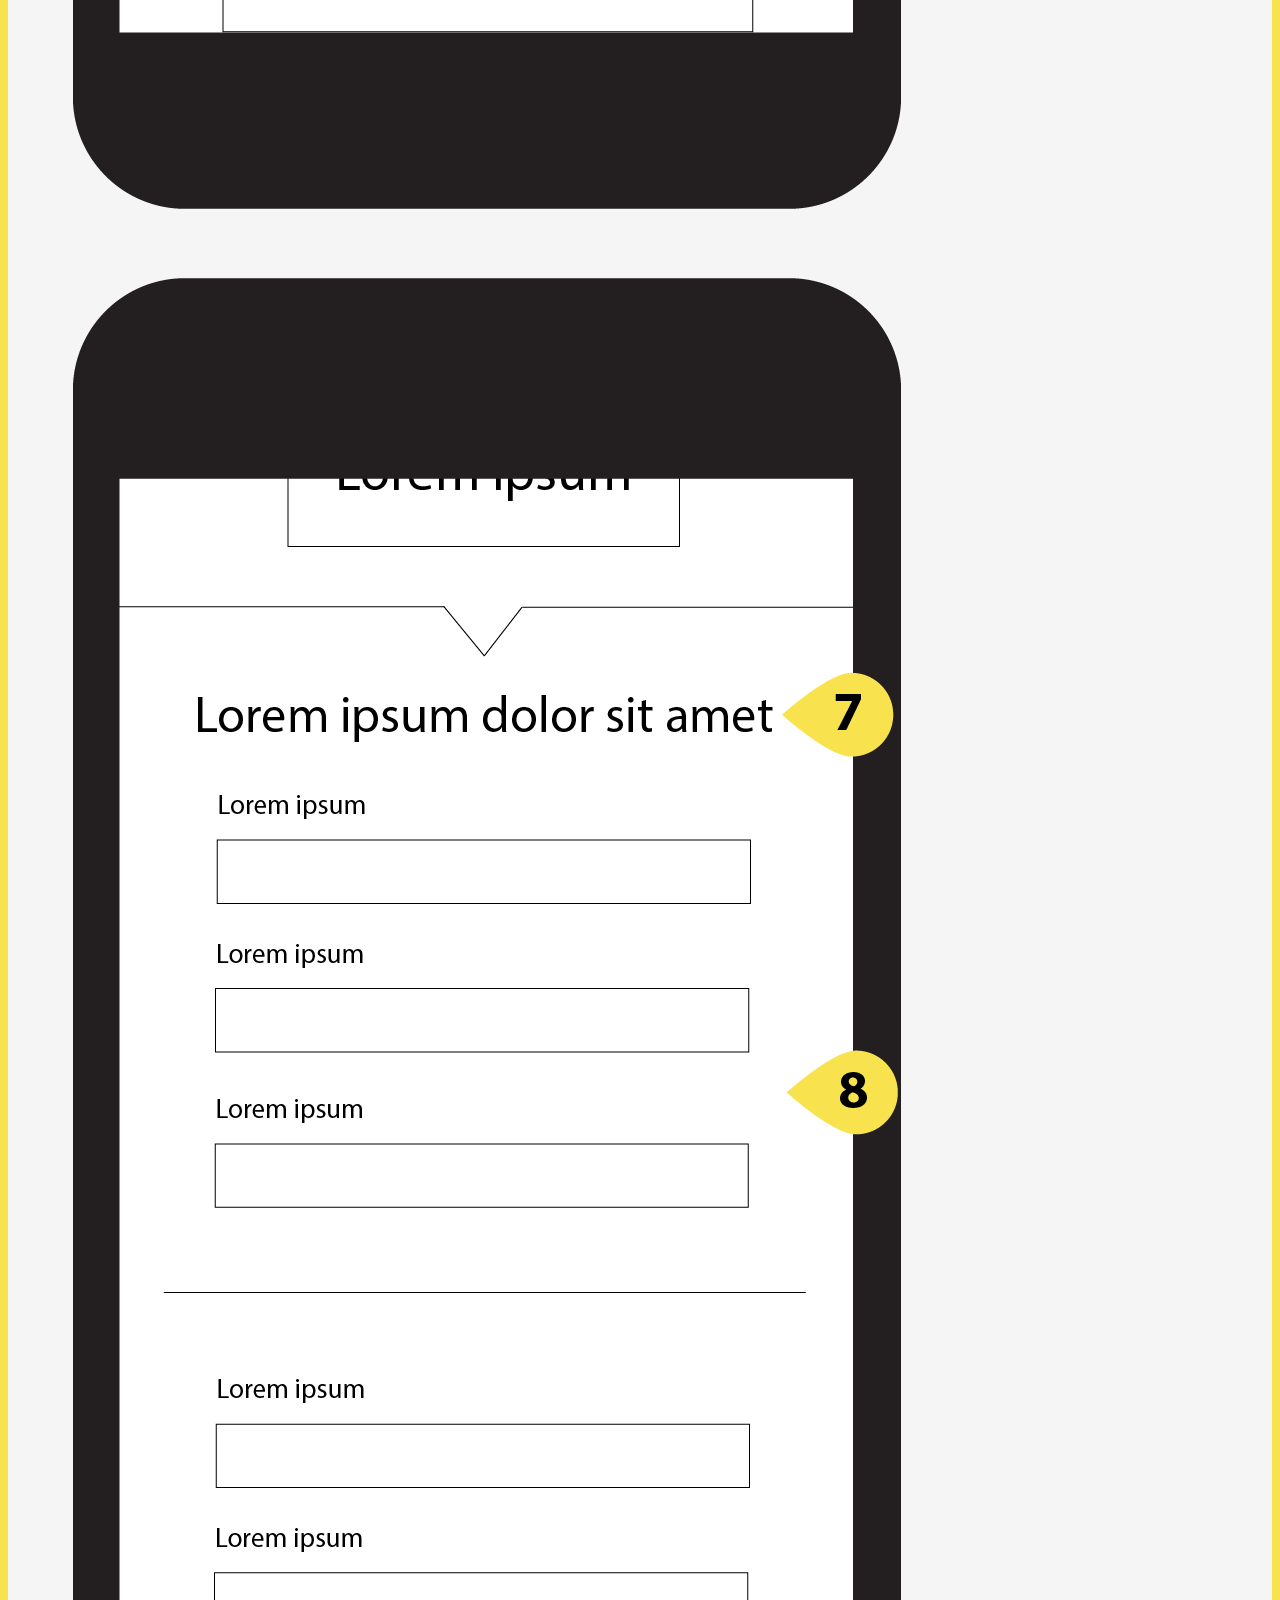
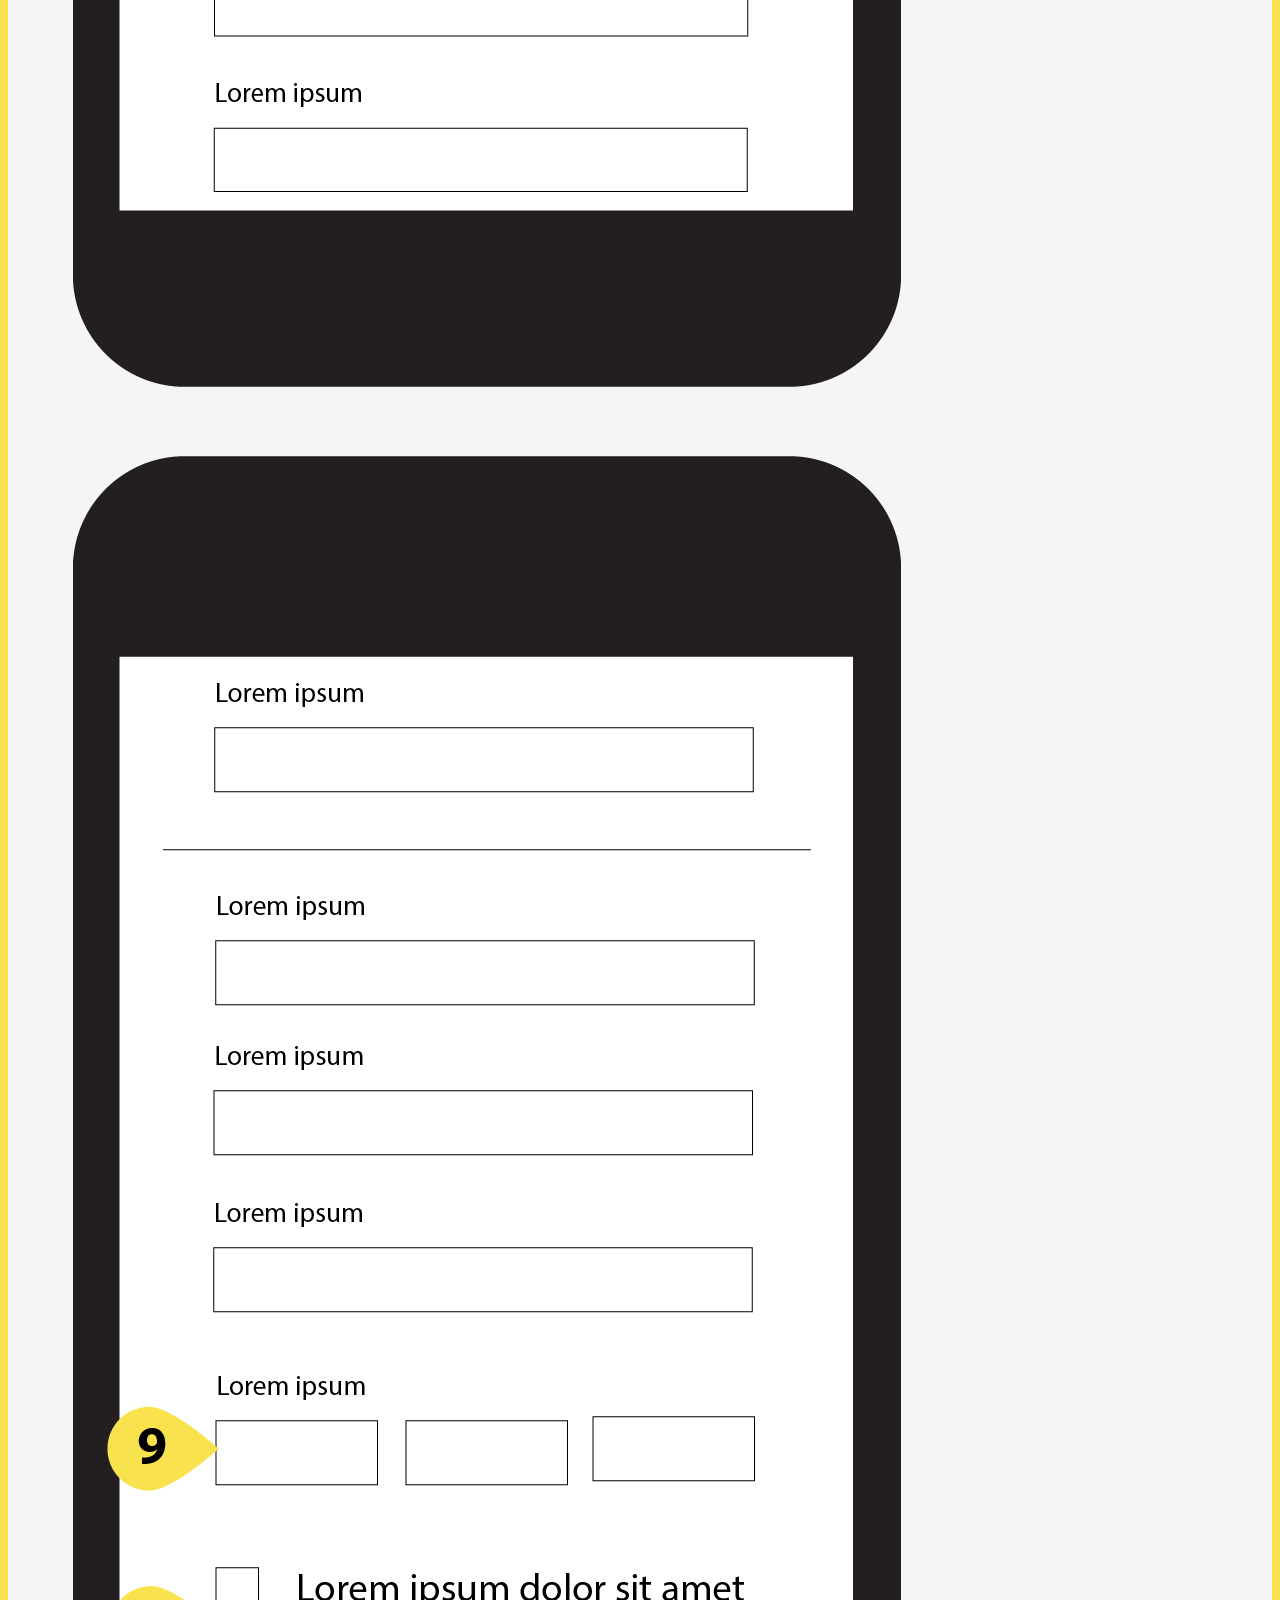
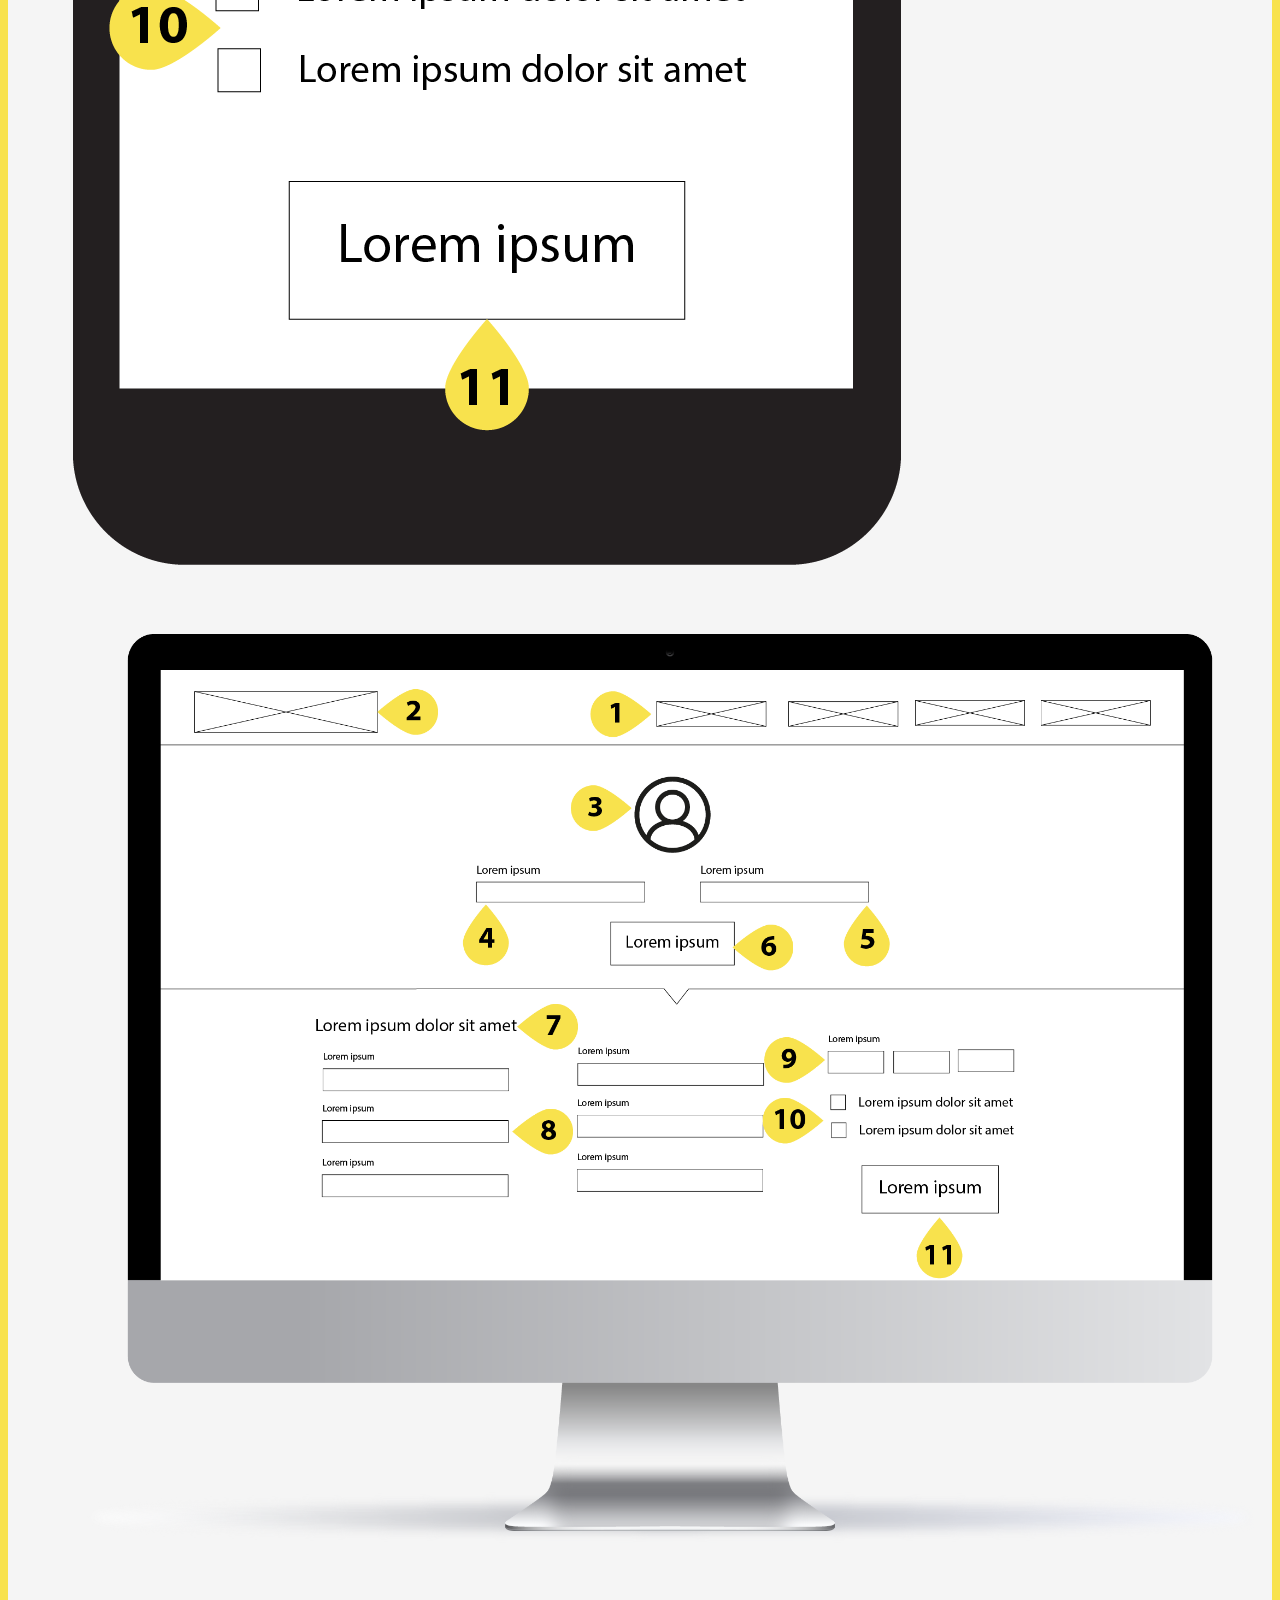
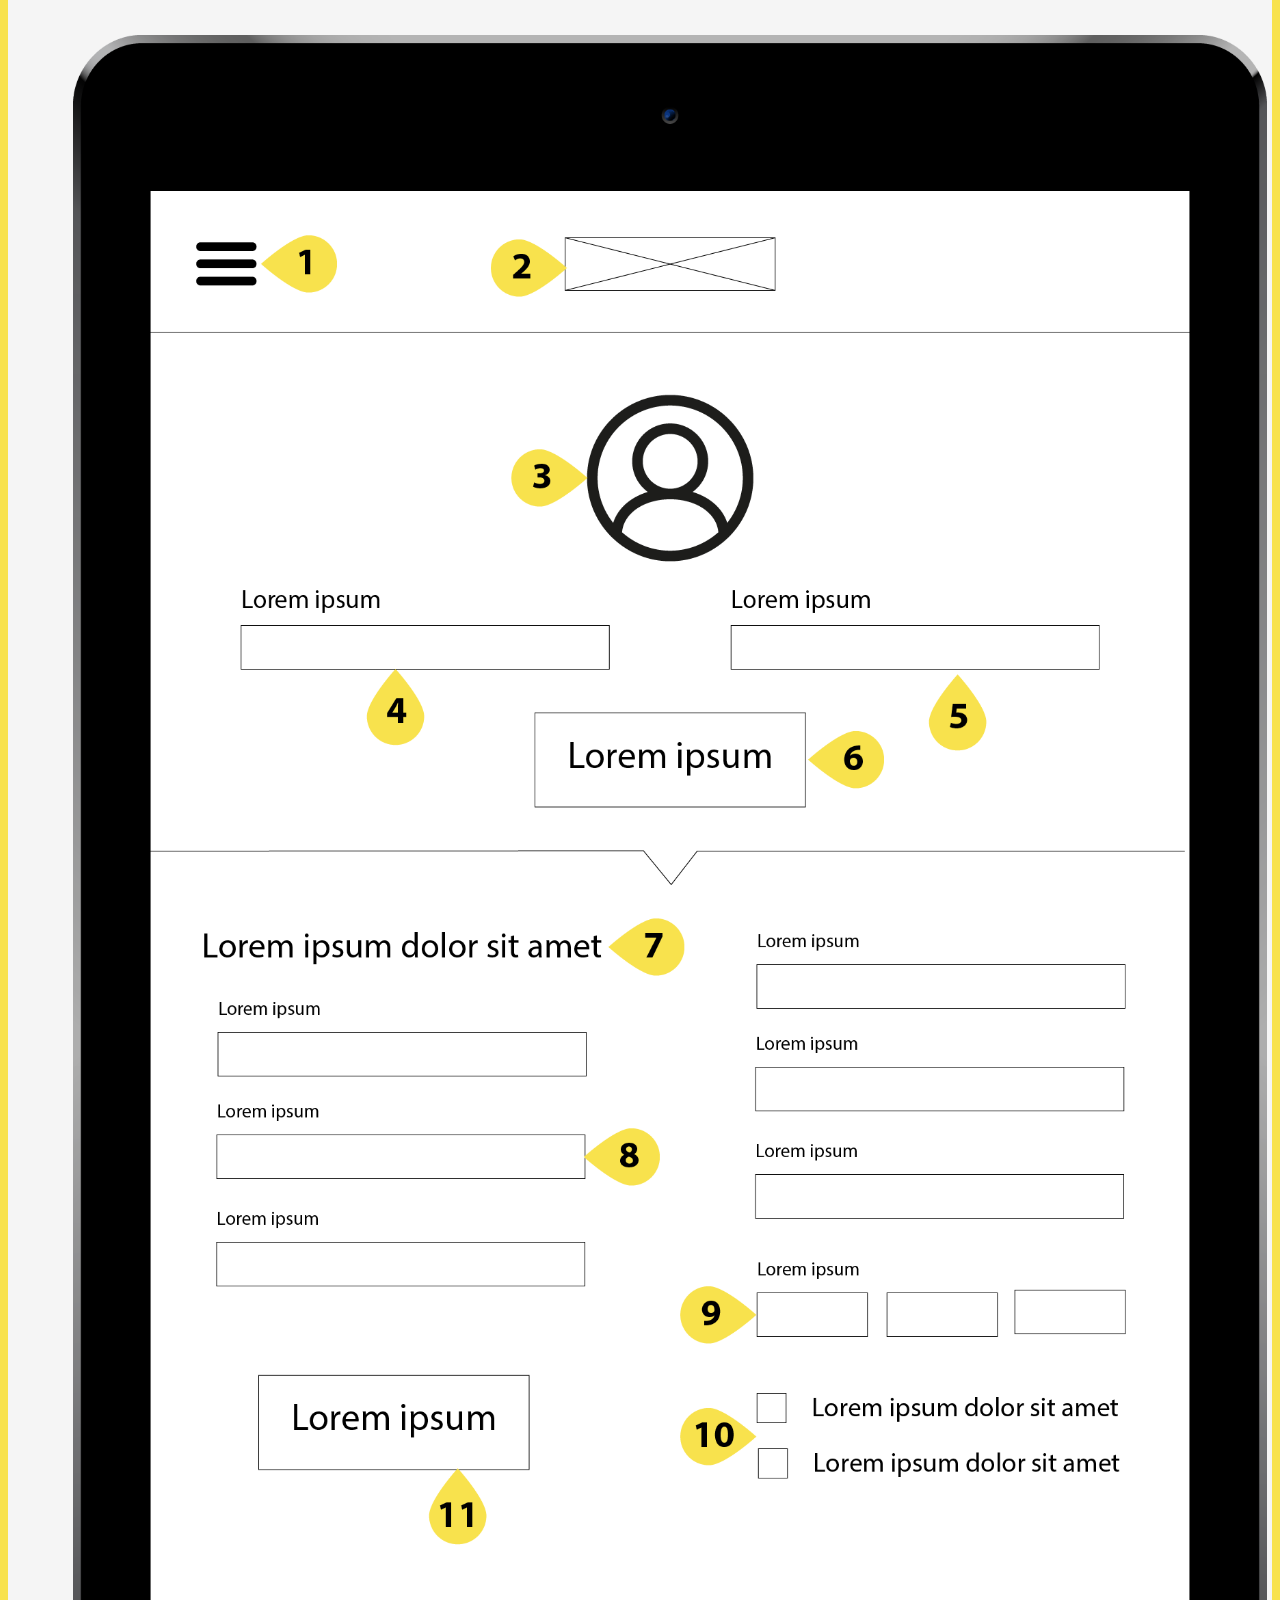
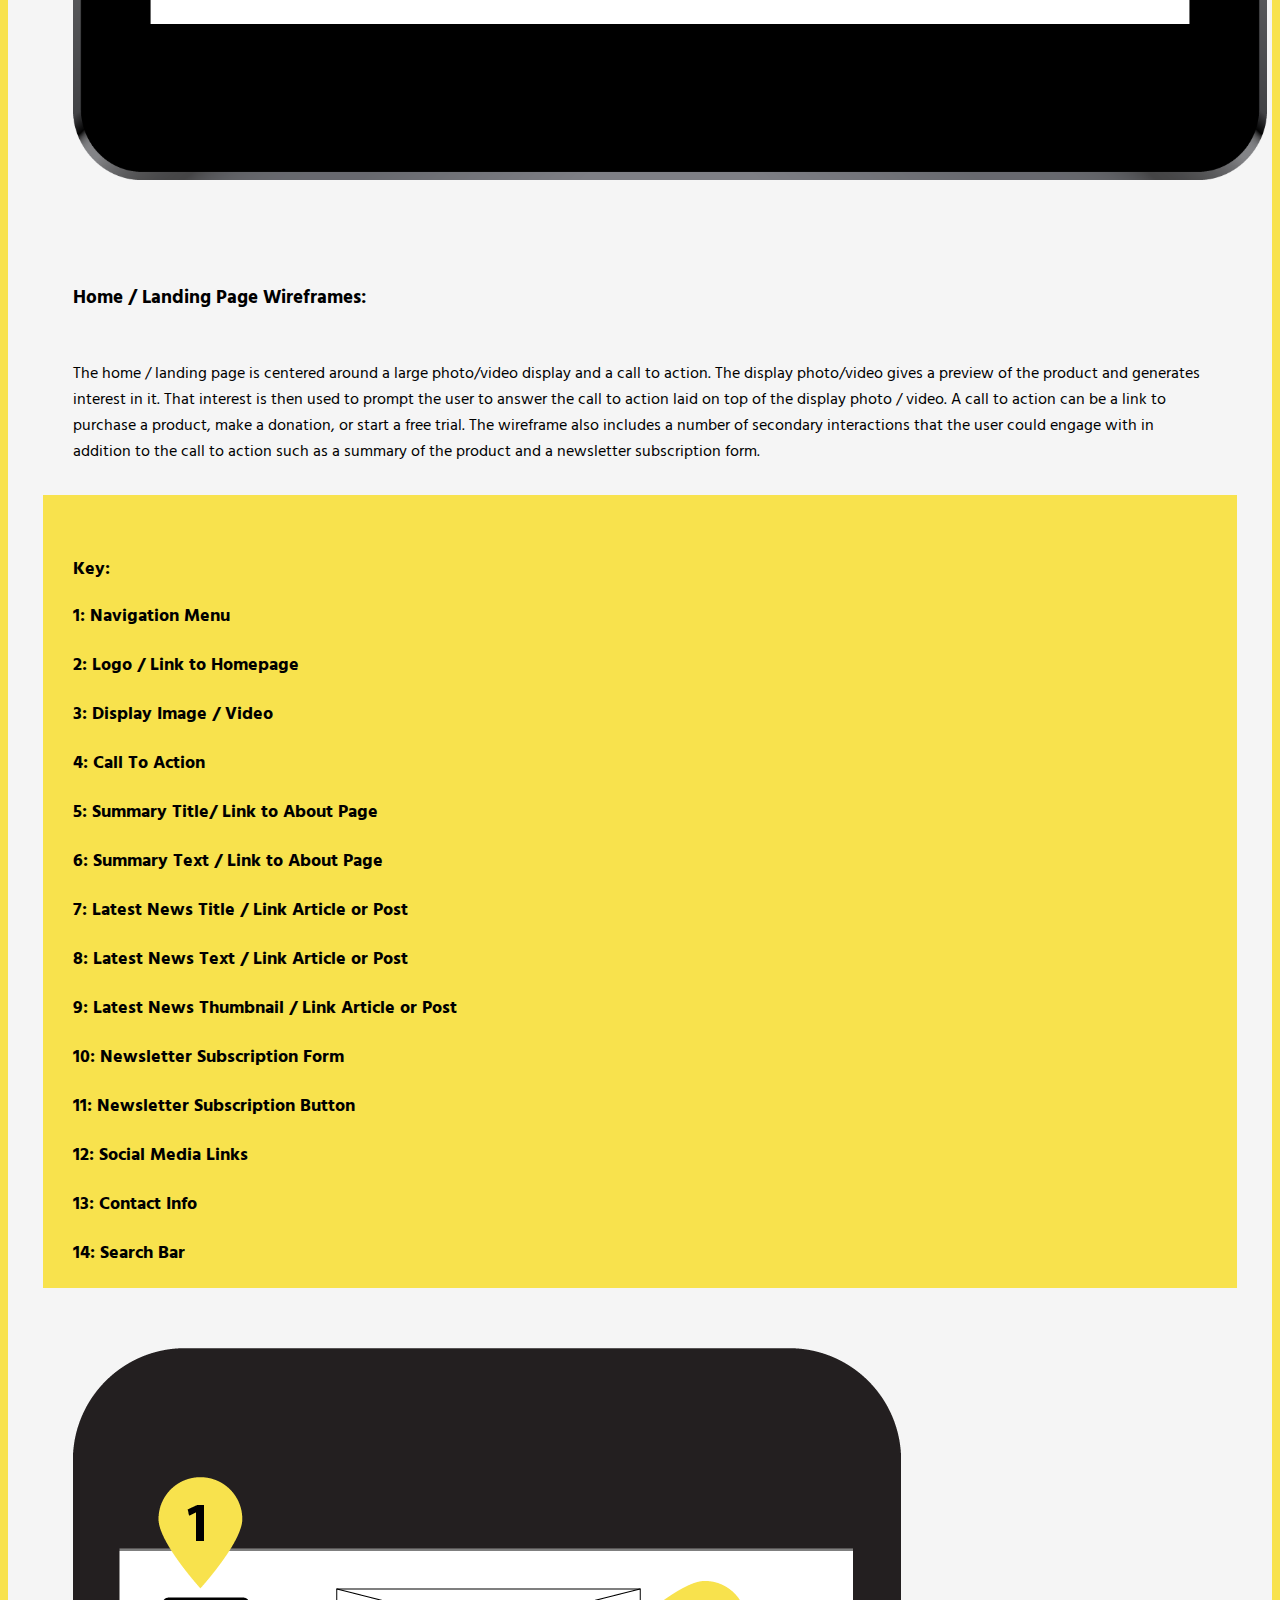
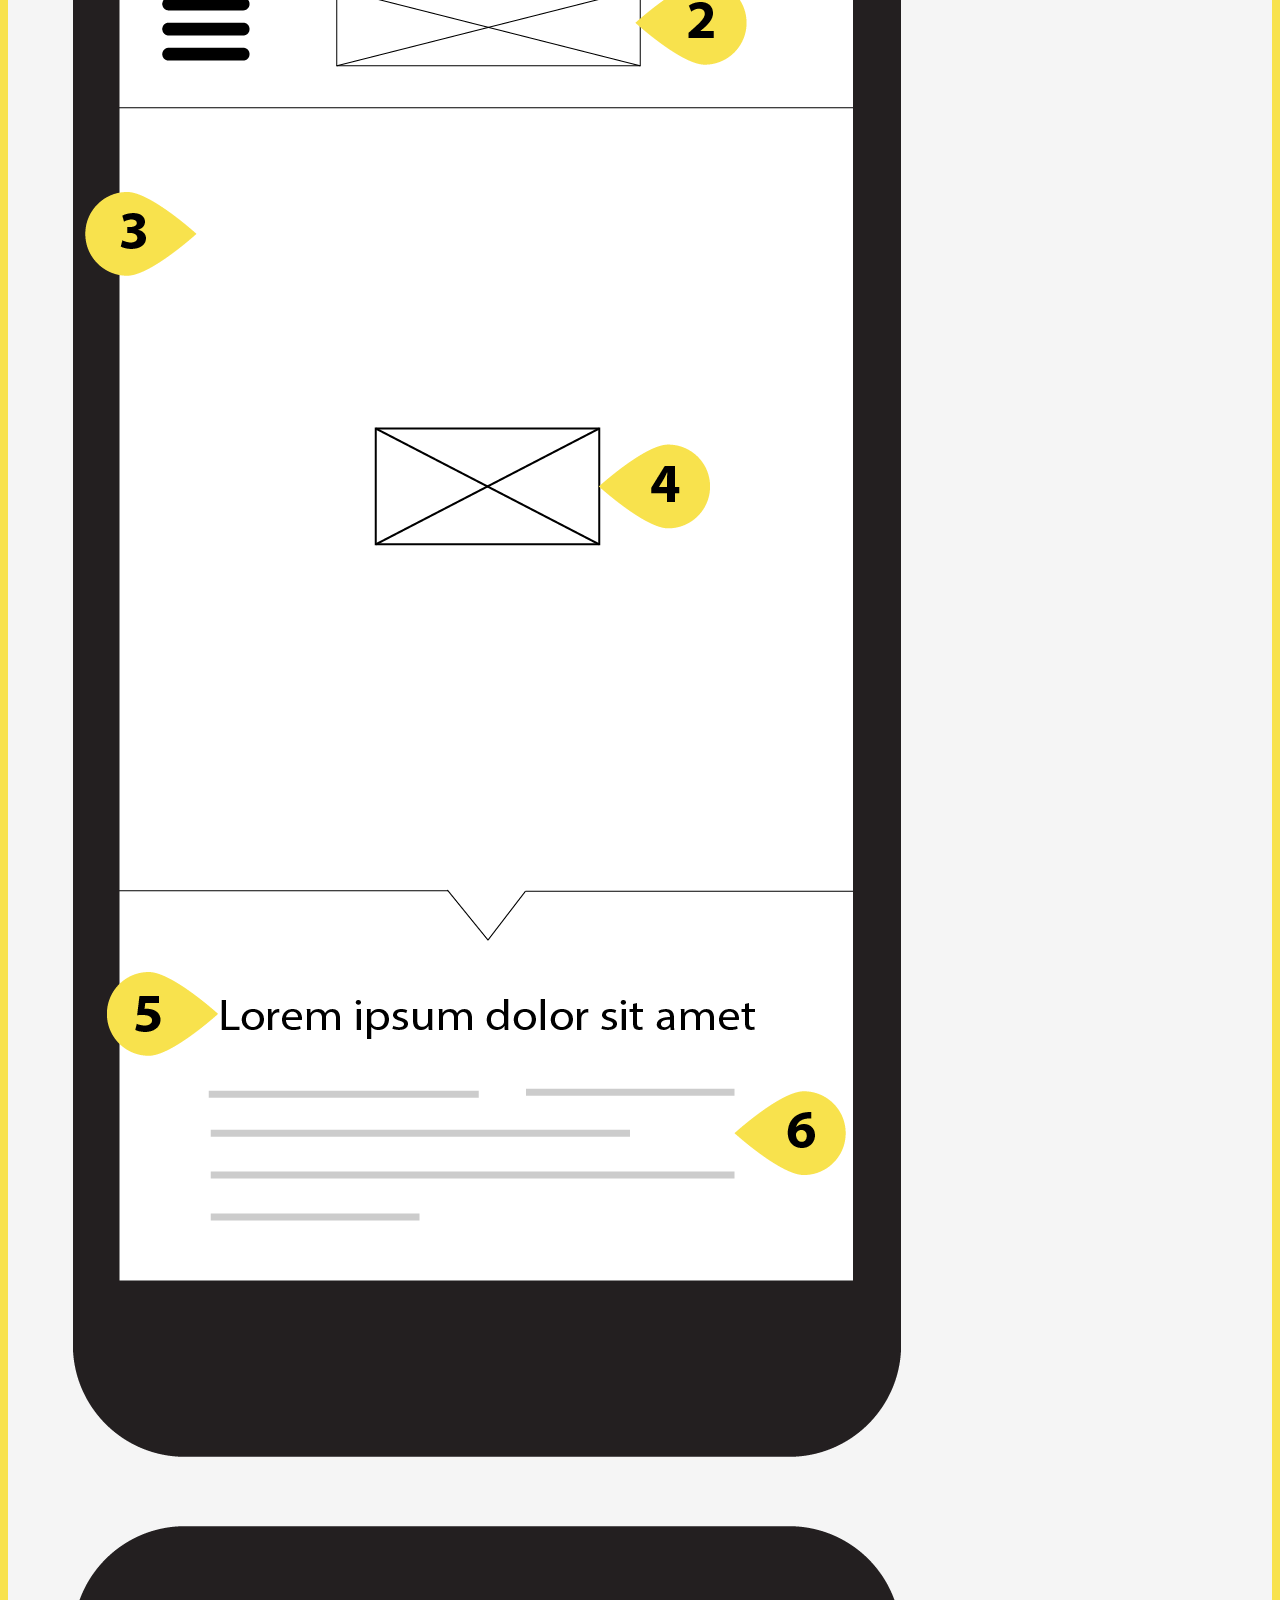
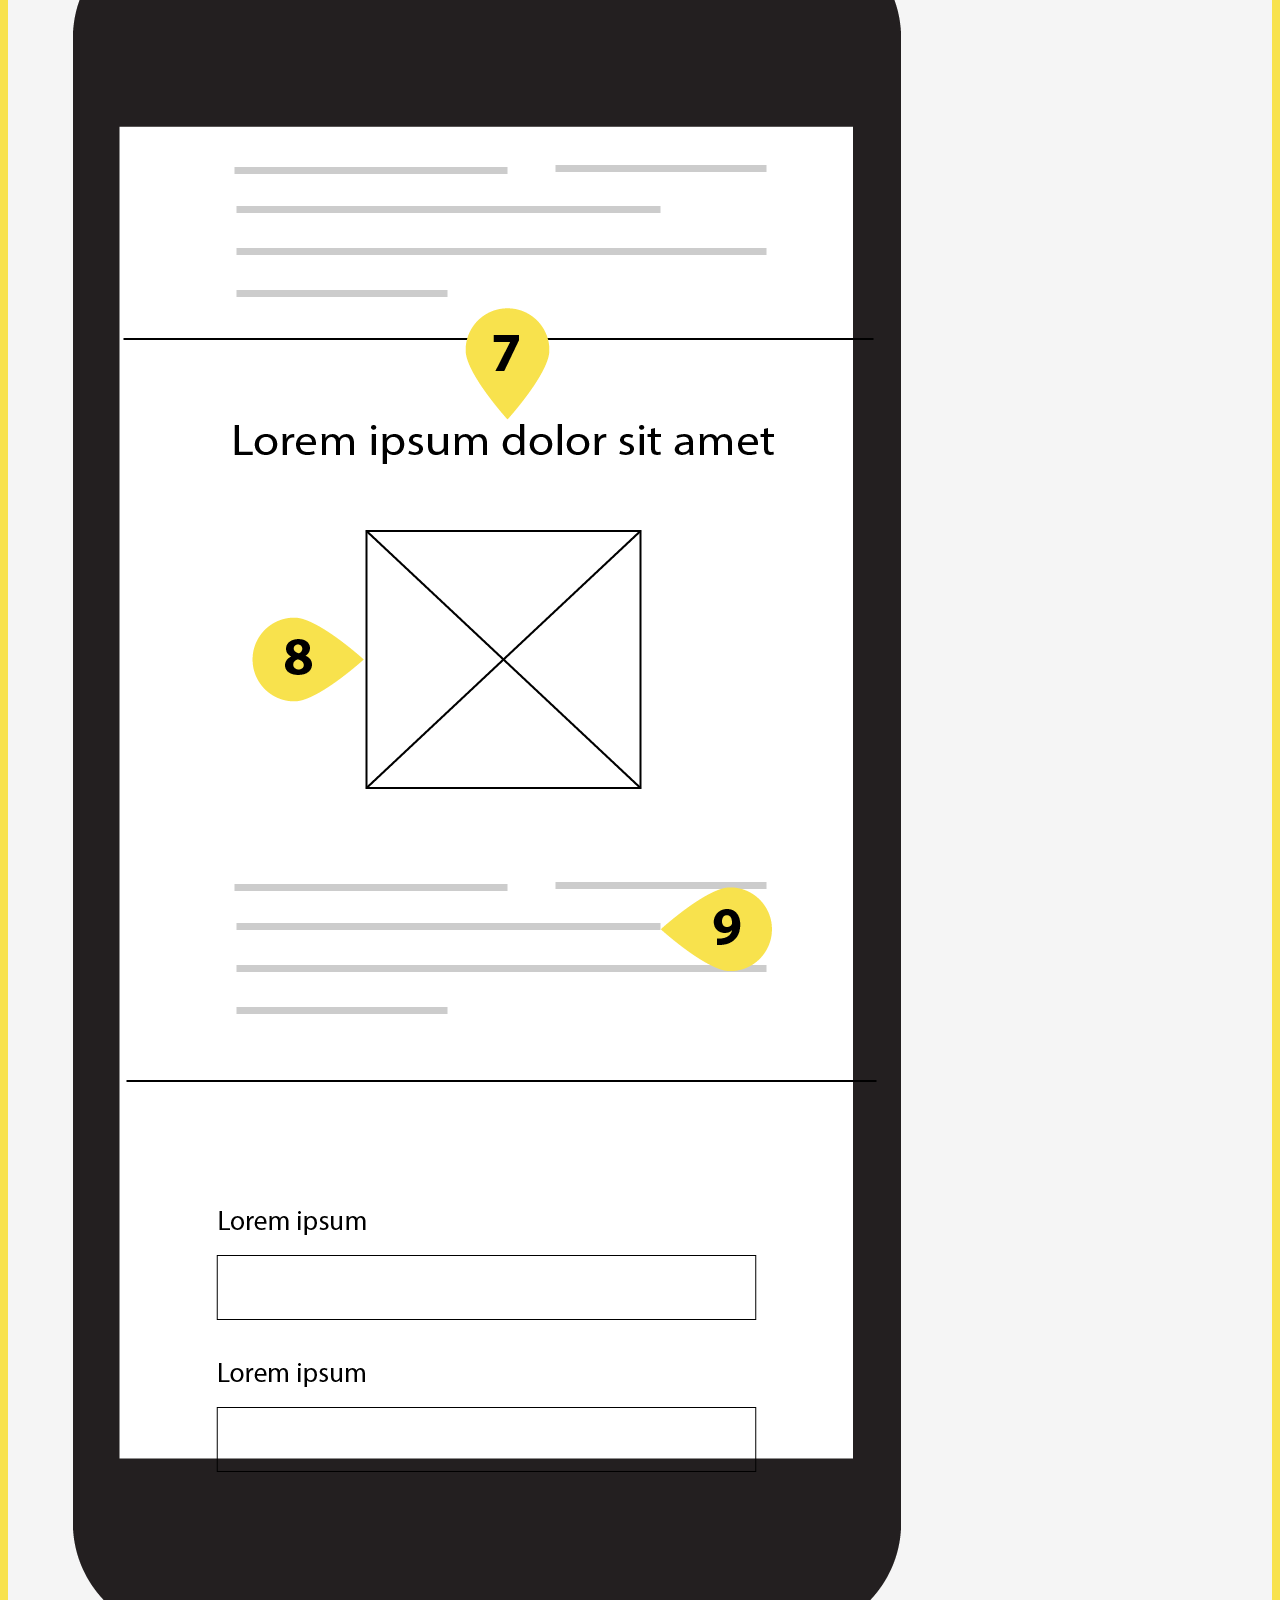
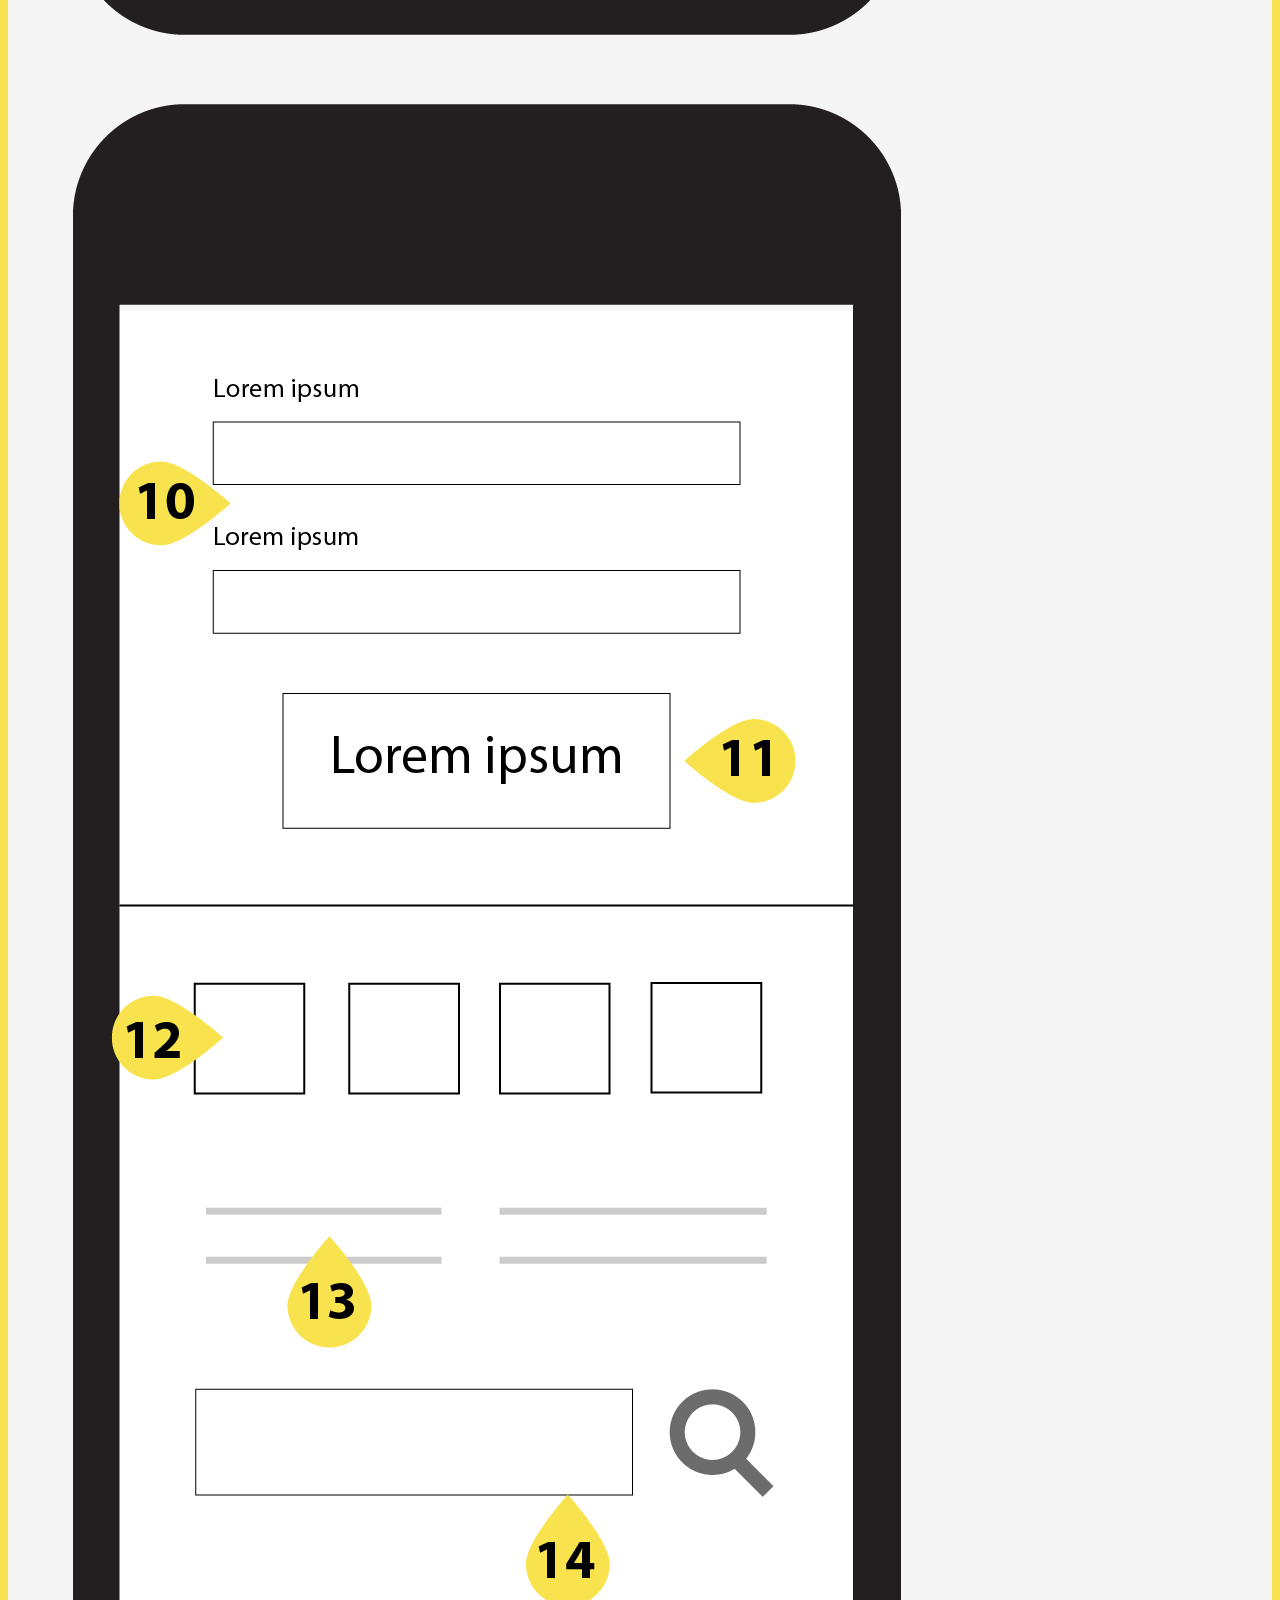
<file: ux.html>
<!doctype html>
<html lang="en">

<head>
	<!-- Required meta tags -->
	<meta charset="utf-8">
	<meta name="viewport" content="width=device-width, initial-scale=1, shrink-to-fit=no">
	<!-- Bootstrap CSS -->
	<link rel="stylesheet" href="https://stackpath.bootstrapcdn.com/bootstrap/4.1.1/css/bootstrap.min.css" integrity="sha384-WskhaSGFgHYWDcbwN70/dfYBj47jz9qbsMId/iRN3ewGhXQFZCSftd1LZCfmhktB"
	 crossorigin="anonymous">
	<!-- Font CSS -->
	<link href="https://fonts.googleapis.com/css?family=Hind:300,400,500,600,700" rel="stylesheet">
	<!-- Portfolio CSS -->
	<link rel="stylesheet" href="style/style.css" />

	<title>Haitham Ennasr - Portfolio</title>

</head>

<body>

	<!-- Website Header and Navbar -->
	<div class="header-bar">

		<div class="row">

			<div class="col-md-7 col-lg-8">

				<nav class="navbar navbar-inverse">
					<div class="container-fluid">
						<div class="navbar-header">
							<button type="button" class="navbar-toggle btn btn-link" data-toggle="collapse" data-target="#myNavbar">
								<img src="img/icon/hamburger.png">
							</button>
							<span class="title-name">
								<a href="index.html"> HAITHAM ENNASR </a>
							</span>
							<div class="title-tag">UX Documents</div>
						</div>

					</div>
				</nav>

			</div>


			<div class="col-md-5 col-lg-4 header-social">
				<div class="title-email d-none d-md-block">
					<img src="img/icon/mail.png">
					<a href="mailto:h.ennasr@gmail.com" target="_blank"> h.ennasr@gmail.com </a>
				</div>
				<div class="title-links d-none d-md-block">
					<a href="https://www.linkedin.com/in/ennasr/" target="_blank">
						<img src="img/icon/linkedin.png"> </a>
					<a href="https://github.com/llcllc" target="_blank">
						<img src="img/icon/github.png"> </a>
					<a href="https://twitter.com/hysuma" target="_blank">
						<img src="img/icon/twitter.png"> </a>
				</div>
			</div>
		</div>
		<div class="collapse navbar-collapse" id="myNavbar">


			<ul class="nav navbar-nav">
				<div class="row">
					<div class="menu-items-light col-md-7 col-lg-8">
						<li>
							<a href="ux.html">UX Documents</a>
						</li>
						<li>
							<a href="dev.html">Development</a>
						</li>
						<li>
							<a href="graphic.html">Graphic Design</a>
						</li>
					</div>
					<div class="menu-items-dark col-md-5 col-lg-4">
						<li>
							<a href="about.html">About</a>
						</li>
						<li>
							<a href="Ennasr-Resume.pdf" target="_blank">Resume</a>
						</li>
					</div>
				</div>
			</ul>

		</div>
	</div>


	<div class="wrapper">

		<!--  ------------------- Wireframes --------------------------- -->
		<div class="section-text">
			The following series of responsive wireframes are designed around different user interactions common in interactive digital
			products. They show how the different components are laid out for mobile, tablet, and desktop users.
		</div>
		<div class="section-title">
			<h3>Log-in & Sign-up Wireframes</h3>
		</div>
		<div class="section-text">
			The wireframe is divided into two sections, the top for logging-in, and the bottom for signing-up. In the Log-in section,
			the username and password text boxes are vertically aligned for mobile to maximise screen use. The sign-up section is
			vertically aligned for mobile, split into two columns for tablet, and three columns for desktop in order to better serve
			the design affordances of each device. The sign-up section has a checkbox for subscribing to a newsletter, allowing for
			further engagement between the user and product.
		</div>

		<div class="section-images">
			<div class="row">
				<div class="col-sm-6 col-md-12 section-key">
					<h5>Key:
						<p>
							<div class="row">
								<div class="key-item col-md-6 col-lg-3"> 1: Navigation Menu </div>
								<div class="key-item col-md-6 col-lg-3"> 2: Logo / Link to Homepage </div>
								<div class="key-item col-md-6 col-lg-3"> 3: User Profile Icon </div>
								<div class="key-item col-md-6 col-lg-3"> 4: Username Text Box</div>
								<div class="key-item col-md-6 col-lg-3"> 5: Password Text Box </div>
								<div class="key-item col-md-6 col-lg-3"> 6: Login Button </div>
								<div class="key-item col-md-6 col-lg-3"> 7: Sign-up Section Title</div>
								<div class="key-item col-md-6 col-lg-3"> 8: Sign-up Form </div>
								<div class="key-item col-md-6 col-lg-3"> 9: Date / Birthday Input Field</div>
								<div class="key-item col-md-6 col-lg-3"> 10: Agreement and Newsletter Checkboxes</div>
								<div class="key-item col-md-6 col-lg-3"> 11: Sign-up Button</div>
							</div>
					</h5>
				</div>

				<div class="col-sm-6 col-md-4">
					<a href="img/ux-docs/login/login-mobile_1.png" target="_blank">
						<img src="img/ux-docs/login/login-mobile_1.png"> </a>
				</div>
				<div class="col-sm-6 col-md-4">
					<a href="img/ux-docs/login/login-mobile_2.png" target="_blank">
						<img src="img/ux-docs/login/login-mobile_2.png"> </a>
				</div>
				<div class="col-sm-6 col-md-4">
					<a href="img/ux-docs/login/login-mobile_3.png" target="_blank">
						<img src="img/ux-docs/login/login-mobile_3.png"> </a>
				</div>
				<div class="col-lg-7">
					<a href="img/ux-docs/login/login-desktop.png" target="_blank">
						<img src="img/ux-docs/login/login-desktop.png"> </a>
				</div>
				<div class="col-lg-5">
					<a href="img/ux-docs/login/login-tablet.png" target="_blank">
						<img src="img/ux-docs/login/login-tablet.png"> </a>
				</div>
			</div>
		</div>

		<div class="section-title">
			<h3>Home / Landing Page Wireframes:</h3>
		</div>
		<div class="section-text">
			The home / landing page is centered around a large photo/video display and a call to action. The display photo/video gives
			a preview of the product and generates interest in it. That interest is then used to prompt the user to answer the call
			to action laid on top of the display photo / video. A call to action can be a link to purchase a product, make a donation,
			or start a free trial. The wireframe also includes a number of secondary interactions that the user could engage with
			in addition to the call to action such as a summary of the product and a newsletter subscription form.
		</div>

		<div class="section-images">
			<div class="row">
				<div class="col-sm-6 col-md-12 section-key">
					<h5>Key:
						<p>
							<div class="row">
								<div class="key-item col-md-6 col-lg-3"> 1: Navigation Menu </div>
								<div class="key-item col-md-6 col-lg-3"> 2: Logo / Link to Homepage </div>
								<div class="key-item col-md-6 col-lg-3"> 3: Display Image / Video </div>
								<div class="key-item col-md-6 col-lg-3"> 4: Call To Action</div>
								<div class="key-item col-md-6 col-lg-3"> 5: Summary Title/ Link to About Page </div>
								<div class="key-item col-md-6 col-lg-3"> 6: Summary Text / Link to About Page</div>
								<div class="key-item col-md-6 col-lg-3"> 7: Latest News Title / Link Article or Post</div>
								<div class="key-item col-md-6 col-lg-3"> 8: Latest News Text / Link Article or Post </div>
								<div class="key-item col-md-6 col-lg-3"> 9: Latest News Thumbnail / Link Article or Post </div>
								<div class="key-item col-md-6 col-lg-3"> 10: Newsletter Subscription Form</div>
								<div class="key-item col-md-6 col-lg-3"> 11: Newsletter Subscription Button</div>
								<div class="key-item col-md-6 col-lg-3"> 12: Social Media Links</div>
								<div class="key-item col-md-6 col-lg-3"> 13: Contact Info</div>
								<div class="key-item col-md-6 col-lg-3"> 14: Search Bar </div>
							</div>
					</h5>
				</div>

				<div class="col-sm-6 col-md-4">
					<a href="img/ux-docs/homepage/homepage-mobile_1.png" target="_blank">
						<img src="img/ux-docs/homepage/homepage-mobile_1.png"> </a>
				</div>
				<div class="col-sm-6 col-md-4">
					<a href="img/ux-docs/homepage/homepage-mobile_2.png" target="_blank">
						<img src="img/ux-docs/homepage/homepage-mobile_2.png"> </a>
				</div>
				<div class="col-sm-6 col-md-4">
					<a href="img/ux-docs/homepage/homepage-mobile_3.png" target="_blank">
						<img src="img/ux-docs/homepage/homepage-mobile_3.png"> </a>
				</div>

				<div class="col-lg-6">
					<a href="img/ux-docs/homepage/homepage-desktop_1.png" target="_blank">
						<img src="img/ux-docs/homepage/homepage-desktop_1.png"> </a>
					<a href="img/ux-docs/homepage/homepage-desktop_2.png" target="_blank">
						<img src="img/ux-docs/homepage/homepage-desktop_2.png"> </a>
				</div>
				<div class="col-lg-6">
					<a href="img/ux-docs/homepage/homepage-tablet.png" target="_blank">
						<img src="img/ux-docs/homepage/homepage-tablet.png"> </a>
				</div>
			</div>
		</div>

		<div class="section-title">
			<h3>Post / Article Wireframes:</h3>
		</div>
		<div class="section-text">
			In this wireframe a post / article is mainly a combination of text, images, and image descriptions. They come together in
			a one column layout for mobile, two columns for tablet, and three columns for desktop to better serve the design affordances
			of each device. A share / social media button is given prominence by being placed on the top right corner to encourage
			users to share the product’s content with their friends. A sidebar of related articles / posts is moved to the bottom
			for mobile and tablet to better utilize screen space and in keeping with mobile design best practices.
		</div>

		<div class="section-images">
			<div class="row">
				<div class="col-sm-6 col-md-12 section-key">
					<h5>Key:
						<p>
							<div class="row">
								<div class="key-item col-md-6 col-lg-3"> 1: Navigation Menu </div>
								<div class="key-item col-md-6 col-lg-3"> 2: Logo / Link to Homepage </div>
								<div class="key-item col-md-6 col-lg-3"> 3: Share / Social media button </div>
								<div class="key-item col-md-6 col-lg-3"> 4: Title</div>
								<div class="key-item col-md-6 col-lg-3"> 5: Image </div>
								<div class="key-item col-md-6 col-lg-3"> 6: Image Description </div>
								<div class="key-item col-md-6 col-lg-3"> 7: Related Posts Section</div>
								<div class="key-item col-md-6 col-lg-3"> 8: Related Post Title and Link </div>
								<div class="key-item col-md-6 col-lg-3"> 9: Related Post Thumbnail and Link</div>
								<div class="key-item col-md-6 col-lg-3"> 10: Search Bar</div>
								<div class="key-item col-md-6 col-lg-3"> 11: Text</div>
							</div>
					</h5>
				</div>

				<div class="col-sm-6 col-md-4">
					<a href="img/ux-docs/article/article-mobile_1.png" target="_blank">
						<img src="img/ux-docs/article/article-mobile_1.png"> </a>
				</div>
				<div class="col-sm-6 col-md-4">
					<a href="img/ux-docs/article/article-mobile_2.png" target="_blank">
						<img src="img/ux-docs/article/article-mobile_2.png"> </a>
				</div>
				<div class="col-sm-6 col-md-4">
					<a href="img/ux-docs/article/article-mobile_3.png" target="_blank">
						<img src="img/ux-docs/article/article-mobile_3.png"> </a>
				</div>
				<div class="col-lg-7">
					<a href="img/ux-docs/article/article-desktop.png" target="_blank">
						<img src="img/ux-docs/article/article-desktop.png"> </a>
				</div>
				<div class="col-lg-5">
					<a href="img/ux-docs/article/article-tablet.png" target="_blank">
						<img src="img/ux-docs/article/article-tablet.png"> </a>
				</div>
			</div>
		</div>


		<div class="section-title">
			<h3>Post List / Article Feed Wireframes</h3>
		</div>
		<div class="section-text">
			A thumbnail, title, and short description represent each item in the list / feed and and link to their respective article
			/ post. The title and description are horizontally aligned to the thumbnail in desktop and vertically aligned to the thumbnail
			in mobile and tablet in accordance with the design affordances of each device and in keeping with mobile best practices.
			The Load More button keeps the screen from getting cluttered and minimizes a page’s loading time.
		</div>

		<div class="section-images">
			<div class="row">
				<div class="col-sm-6 col-md-12 section-key">
					<h5>Key:
						<p>
							<div class="row">
								<div class="key-item col-md-6 col-lg-3"> 1: Navigation Menu </div>
								<div class="key-item col-md-6 col-lg-3"> 2: Logo / Link to Homepage </div>
								<div class="key-item col-md-6 col-lg-3"> 3: List / Feed Title </div>
								<div class="key-item col-md-6 col-lg-3"> 4: Post / Article Thumbnail and Link</div>
								<div class="key-item col-md-6 col-lg-3"> 5: Post / Article Title and Link </div>
								<div class="key-item col-md-6 col-lg-3"> 6: Post / Article Summary or Description and Link </div>
								<div class="key-item col-md-6 col-lg-3"> 7: Load More Button</div>
								<div class="key-item col-md-6 col-lg-3"> 8: Search Bar </div>
							</div>
					</h5>
				</div>

				<div class="col-sm-6 col-md-4">
					<a href="img/ux-docs/post-list/list-mobile_1.png" target="_blank">
						<img src="img/ux-docs/post-list/list-mobile_1.png"> </a>
				</div>
				<div class="col-sm-6 col-md-4">
					<a href="img/ux-docs/post-list/list-mobile_2.png" target="_blank">
						<img src="img/ux-docs/post-list/list-mobile_2.png"> </a>
				</div>
				<div class="col-sm-6 col-md-4">
					<a href="img/ux-docs/post-list/list-mobile_3.png" target="_blank">
						<img src="img/ux-docs/post-list/list-mobile_3.png"> </a>
				</div>

				<div class="col-lg-6">
					<a href="img/ux-docs/post-list/list-desktop_1.png" target="_blank">
						<img src="img/ux-docs/post-list/list-desktop_1.png"> </a>
					<a href="img/ux-docs/post-list/list-desktop_2.png" target="_blank">
						<img src="img/ux-docs/post-list/list-desktop_2.png"> </a>
				</div>
				<div class="col-lg-6">
					<a href="img/ux-docs/post-list/list-tablet.png" target="_blank">
						<img src="img/ux-docs/post-list/list-tablet.png"> </a>
				</div>
			</div>
		</div>


		<div class="section-title">
			<h3>Image Gallery Wireframes</h3>
		</div>
		<div class="section-text">
			A media gallery in where a user can move through a gallery by clicking on a thumbnail, arrows, or swiping left and right
			in for touch enabled devices. A share / social media button is given prominence by being placed on the top right corner
			to encourage users to share photos with their friends. The title, description, arrows and thumbnails are horizontally
			aligned with the image for desktop and vertically aligned with the image for mobile and tablet to make the best use of
			screen space.
		</div>

		<div class="section-images">
			<div class="row">
				<div class=" col-md-4 section-key">
					<h5>Key:
						<p>
							<div class="row">
								<div class="key-item col-sm-6 col-md-12"> 1: Navigation Menu</div>
								<div class="key-item col-sm-6 col-md-12"> 2: Logo / Link to Homepage </div>
								<div class="key-item col-sm-6 col-md-12"> 3: Share / Social media button </div>
								<div class="key-item col-sm-6 col-md-12"> 4: Title</div>
								<div class="key-item col-sm-6 col-md-12"> 5: Image</div>
								<div class="key-item col-sm-6 col-md-12"> 6: Previous Image </div>
								<div class="key-item col-sm-6 col-md-12"> 7: Next Image</div>
								<div class="key-item col-sm-6 col-md-12"> 8: Image Description </div>
								<div class="key-item col-sm-6 col-md-12"> 9: Thumbnails </div>
							</div>
					</h5>
				</div>

				<div class="col-md-4">
					<a href="img/ux-docs/media/media-mobile_1.png" target="_blank">
						<img src="img/ux-docs/media/media-mobile_1.png"> </a>
				</div>
				<div class="col-sm-6 col-md-4">
					<a href="img/ux-docs/media/media-mobile_2.png" target="_blank">
						<img src="img/ux-docs/media/media-mobile_2.png"> </a>
				</div>
				<div class="col-lg-7">
					<a href="img/u x-docs/media/media-desktop.png" target="_blank">
						<img src="img/ux-docs/media/media-desktop.png"> </a>
				</div>
				<div class="col-lg-5">
					<a href="img/ux-docs/media/media-tablet.png" target="_blank">
						<img src="img/ux-docs/media/media-tablet.png"> </a>
				</div>
			</div>
		</div>




		<!-- --------------------------- flows and maps --------------------- -->
		<div class =  "section-images">
		<div class="section-title">

			<h3>Sitemap and User Flow</h3>
		</div>
		<div class="section-text">
			These diagrams were part of the redesign of CRG Gallery’s website which I did in 2016. For more about the technologies used
			for the redesigned website, please visit the <a href="dev.html"> Development page.</a>
		</div>

		<div class="img-display">

			<div class="section-text">
				This sitemap shows the overall layout of the website and all of the different web pages in it, and the hierarchy that these
				webpages follow and how they are linked to one another.
			</div>

			<a href="img/ux-docs/flows/crg-sitemap.jpg" target="_blank">
				<img src="img/ux-docs/flows/crg-sitemap.jpg"> </a>
			<br>
			<br>
			<div class="section-text">
				This user flow shows the desired primary and secondary functions for two different user profiles, one profile for first time
				users and another profile for recurring users.
			</div>
			<a href="img/ux-docs/flows/crg-user-flow.jpg" target="_blank">
				<img src="img/ux-docs/flows/crg-user-flow.jpg"> </a>

		</div>
	</div>

		<div class="section title">
			<h3>Paper Prototypes / Wireframes</h3>
		</div>

		<div class="img-display">
			<div class="row">
				<div class="col-sm-6 col-md-4 col-lg-3  ">
					<a href="img/ux-docs/paper/1.jpg" target="_blank">
						<img src="img/ux-docs/paper/1.jpg">
					</a>
				</div>
				<div class="col-sm-6 col-md-4 col-lg-3  ">
					<a href="img/ux-docs/paper/2.jpg" target="_blank">
						<img src="img/ux-docs/paper/2.jpg">
					</a>
				</div>
				<div class="col-sm-6 col-md-4 col-lg-3  ">
					<a href="img/ux-docs/paper/3.jpg" target="_blank">
						<img src="img/ux-docs/paper/3.jpg">
					</a>
				</div>
				<div class="col-sm-6 col-md-4 col-lg-3  ">
					<a href="img/ux-docs/paper/4.jpg" target="_blank">
						<img src="img/ux-docs/paper/4.jpg">
					</a>
				</div>
				<div class="col-sm-6 col-md-4 col-lg-3  ">
					<a href="img/ux-docs/paper/5.jpg" target="_blank">
						<img src="img/ux-docs/paper/5.jpg">
					</a>
				</div>
				<div class="col-sm-6 col-md-4 col-lg-3  ">
					<a href="img/ux-docs/paper/6.jpg" target="_blank">
						<img src="img/ux-docs/paper/6.jpg">
					</a>
				</div>
				<div class="col-sm-6 col-md-4 col-lg-3  ">
					<a href="img/ux-docs/paper/7.jpg" target="_blank">
						<img src="img/ux-docs/paper/7.jpg">
					</a>
				</div>
				<div class="col-sm-6 col-md-4 col-lg-3  ">
					<a href="img/ux-docs/paper/8.jpg" target="_blank">
						<img src="img/ux-docs/paper/8.jpg">
					</a>
				</div>
				<div class="col-sm-6 col-md-4 col-lg-3  ">
					<a href="img/ux-docs/paper/9.jpg" target="_blank">
						<img src="img/ux-docs/paper/9.jpg">
					</a>
				</div>
				<div class="col-sm-6 col-md-4 col-lg-3  ">
					<a href="img/ux-docs/paper/10.jpg" target="_blank">
						<img src="img/ux-docs/paper/10.jpg">
					</a>
				</div>
				<div class="col-sm-6 col-md-4 col-lg-3  ">
					<a href="img/ux-docs/paper/12.jpg" target="_blank">
						<img src="img/ux-docs/paper/12.jpg">
					</a>
				</div>
				<div class="col-sm-6 col-md-4 col-lg-3  ">
					<a href="img/ux-docs/paper/13.jpg" target="_blank">
						<img src="img/ux-docs/paper/13.jpg">
					</a>
				</div>
				<div class="col-sm-6 col-md-4 col-lg-3  ">
					<a href="img/ux-docs/paper/14.jpg" target="_blank">
						<img src="img/ux-docs/paper/14.jpg">
					</a>
				</div>
				<div class="col-sm-6 col-md-4 col-lg-3  ">
					<a href="img/ux-docs/paper/15.jpg" target="_blank">
						<img src="img/ux-docs/paper/15.jpg">
					</a>
				</div>
			</div>
		</div>

	</div>





	<!-- Optional JavaScript -->
	<!-- jQuery first, then Popper.js, then Bootstrap JS -->
	<script src="https://code.jquery.com/jquery-3.3.1.slim.min.js" integrity="sha384-q8i/X+965DzO0rT7abK41JStQIAqVgRVzpbzo5smXKp4YfRvH+8abtTE1Pi6jizo"
	 crossorigin="anonymous"></script>
	<script src="https://cdnjs.cloudflare.com/ajax/libs/popper.js/1.14.3/umd/popper.min.js" integrity="sha384-ZMP7rVo3mIykV+2+9J3UJ46jBk0WLaUAdn689aCwoqbBJiSnjAK/l8WvCWPIPm49"
	 crossorigin="anonymous"></script>
	<script src="https://stackpath.bootstrapcdn.com/bootstrap/4.1.1/js/bootstrap.min.js" integrity="sha384-smHYKdLADwkXOn1EmN1qk/HfnUcbVRZyYmZ4qpPea6sjB/pTJ0euyQp0Mk8ck+5T"
	 crossorigin="anonymous"></script>
</body>


</html>
</file>
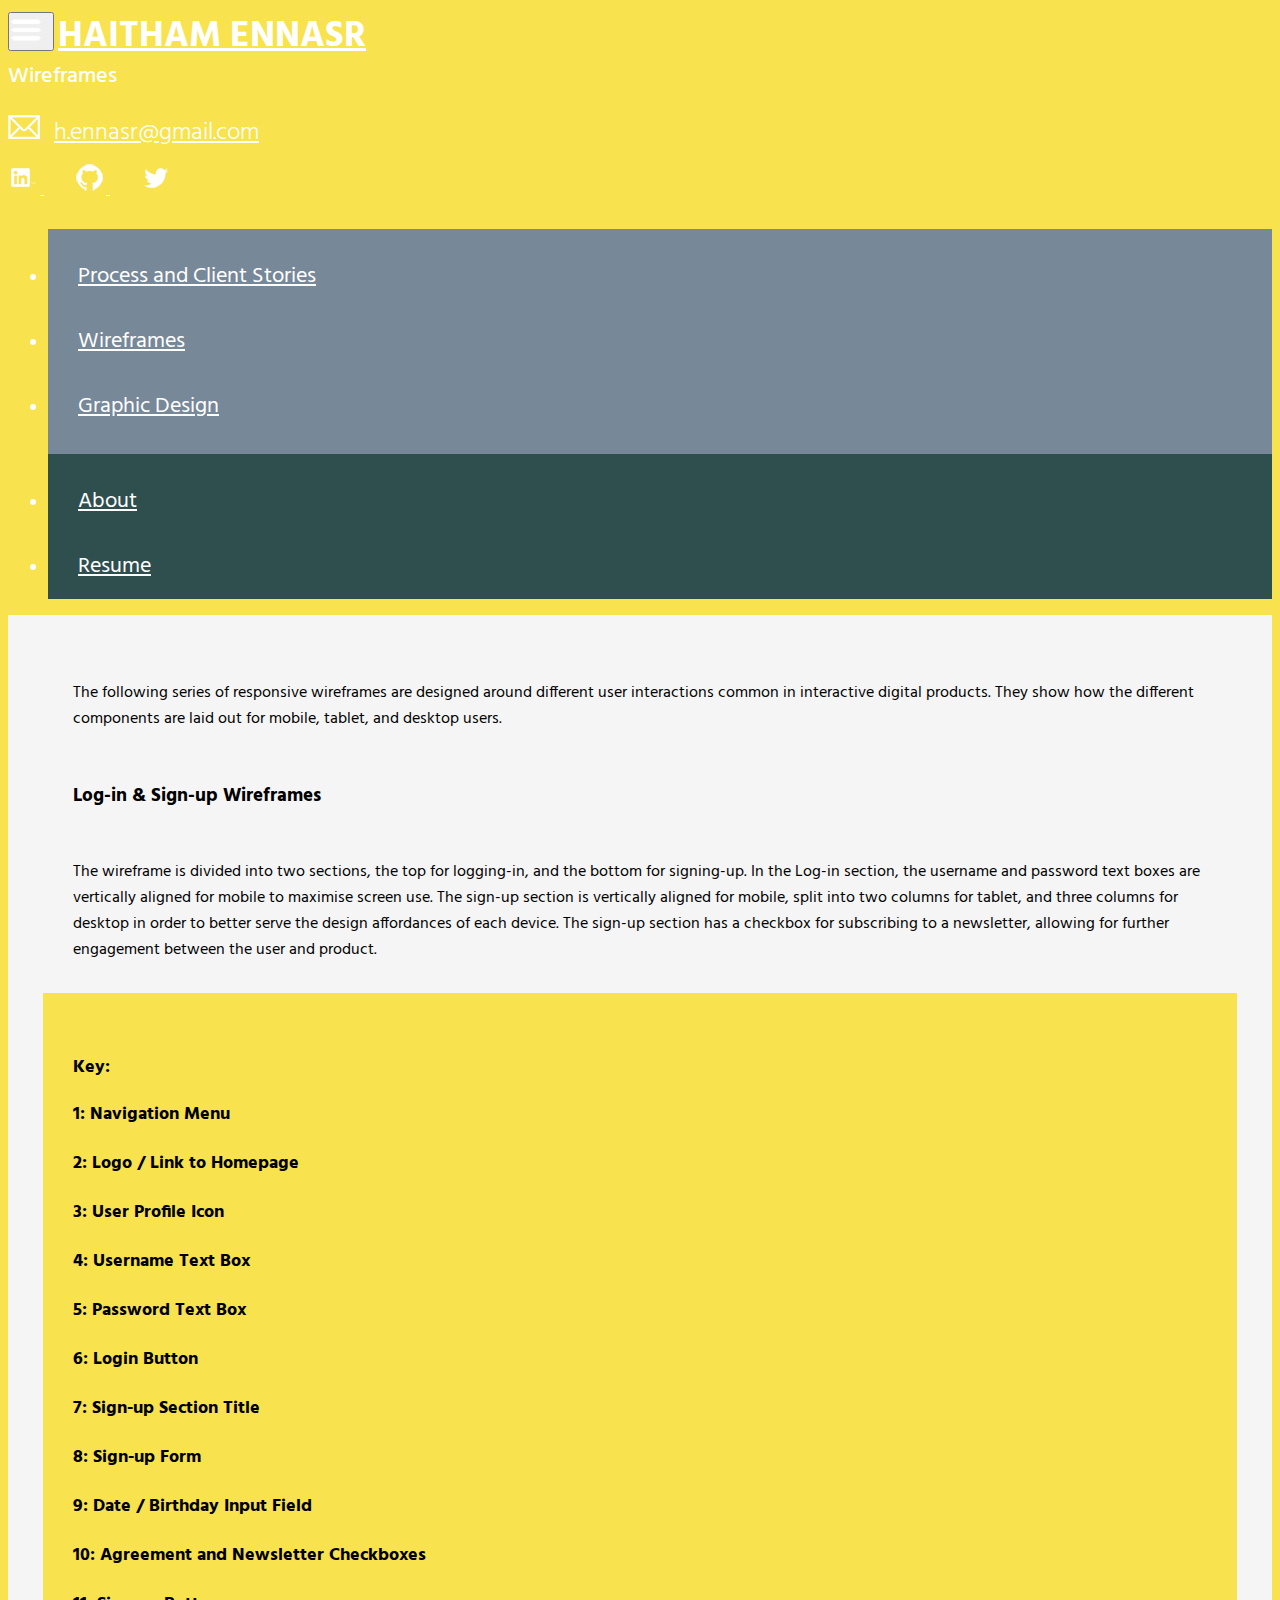
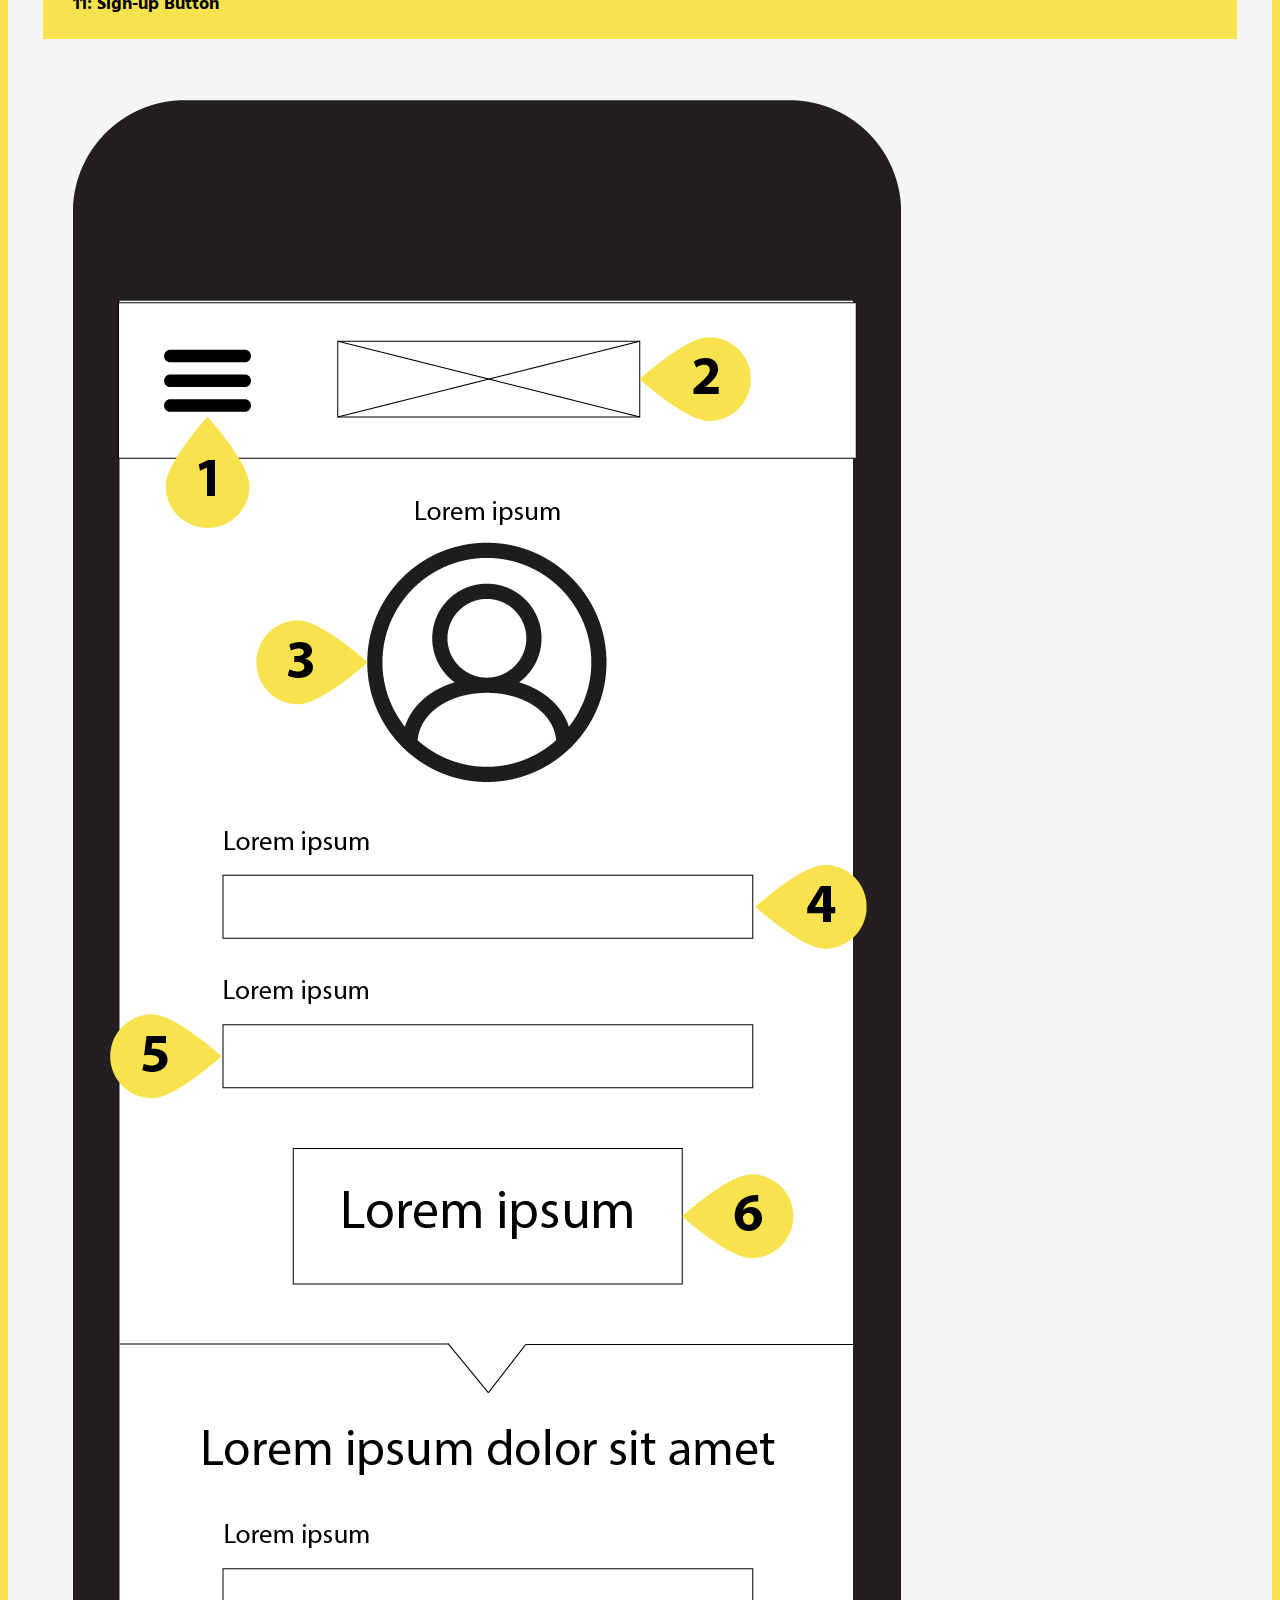
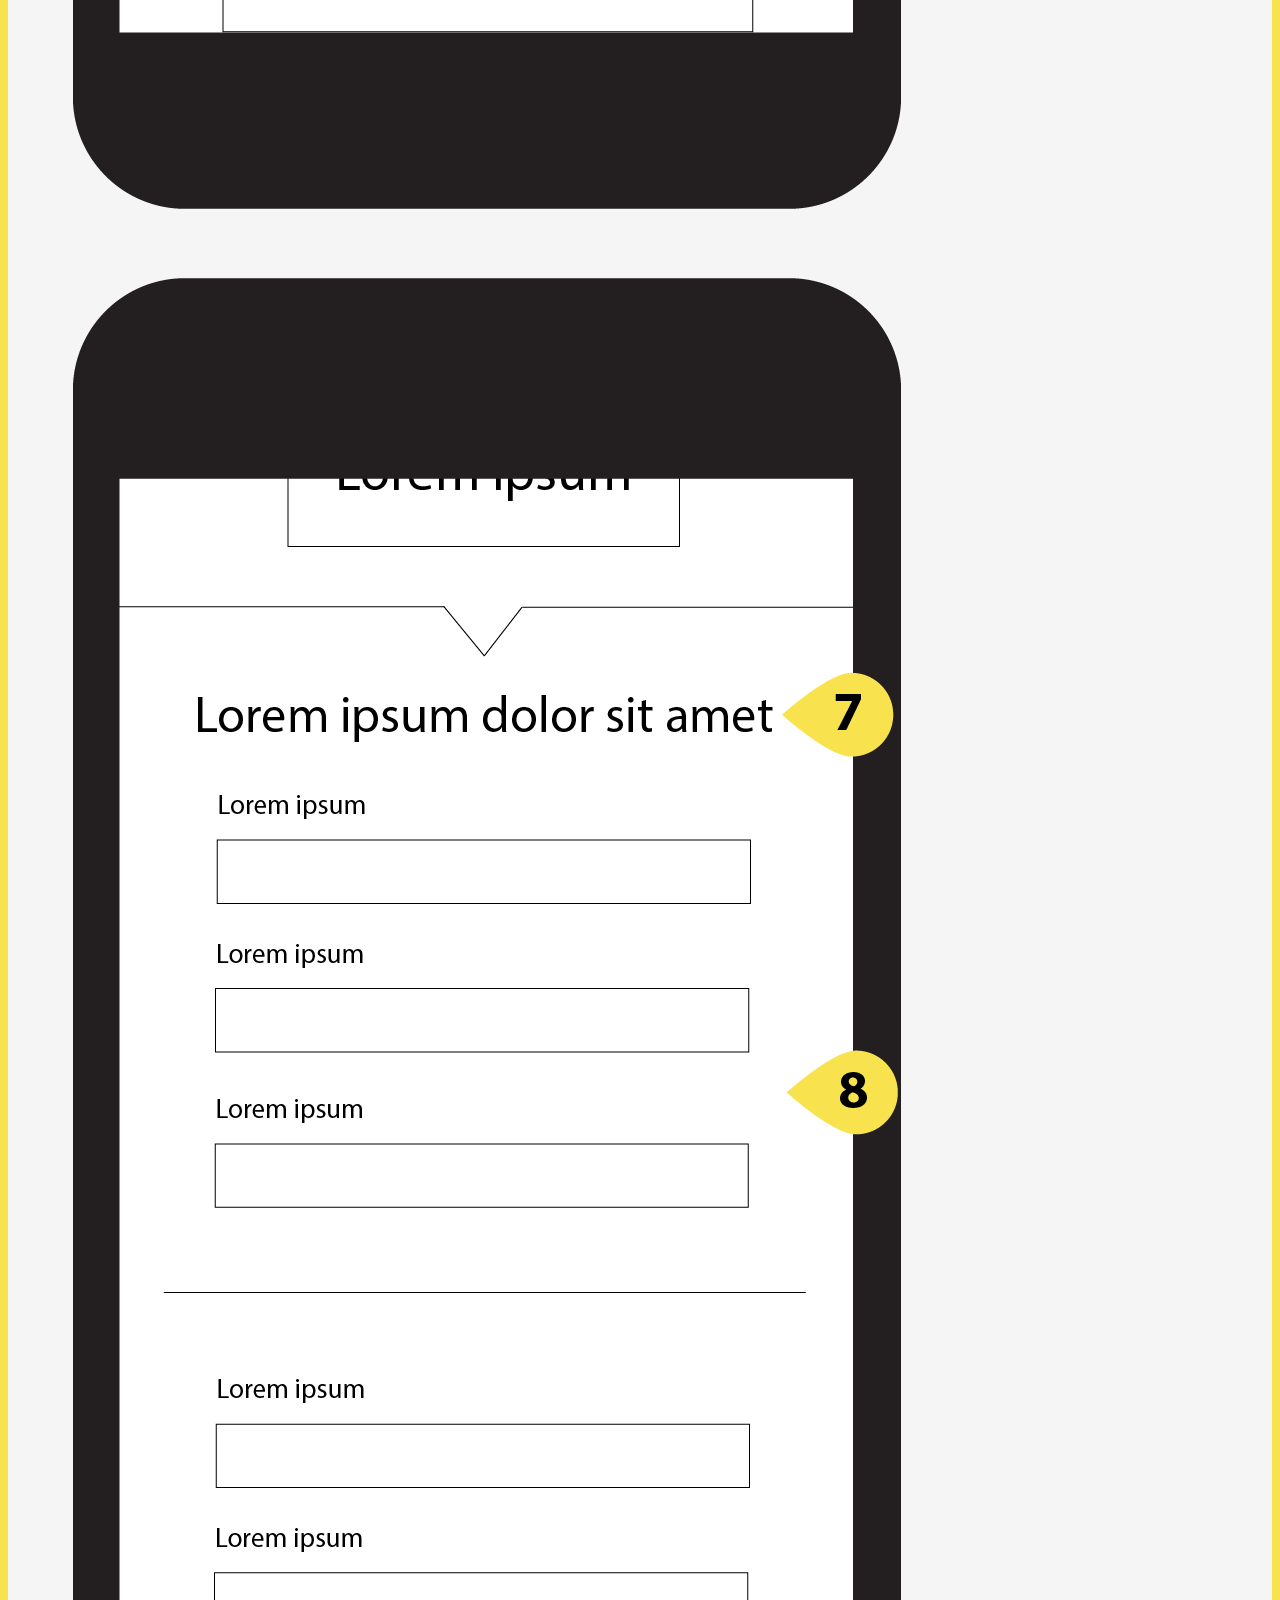
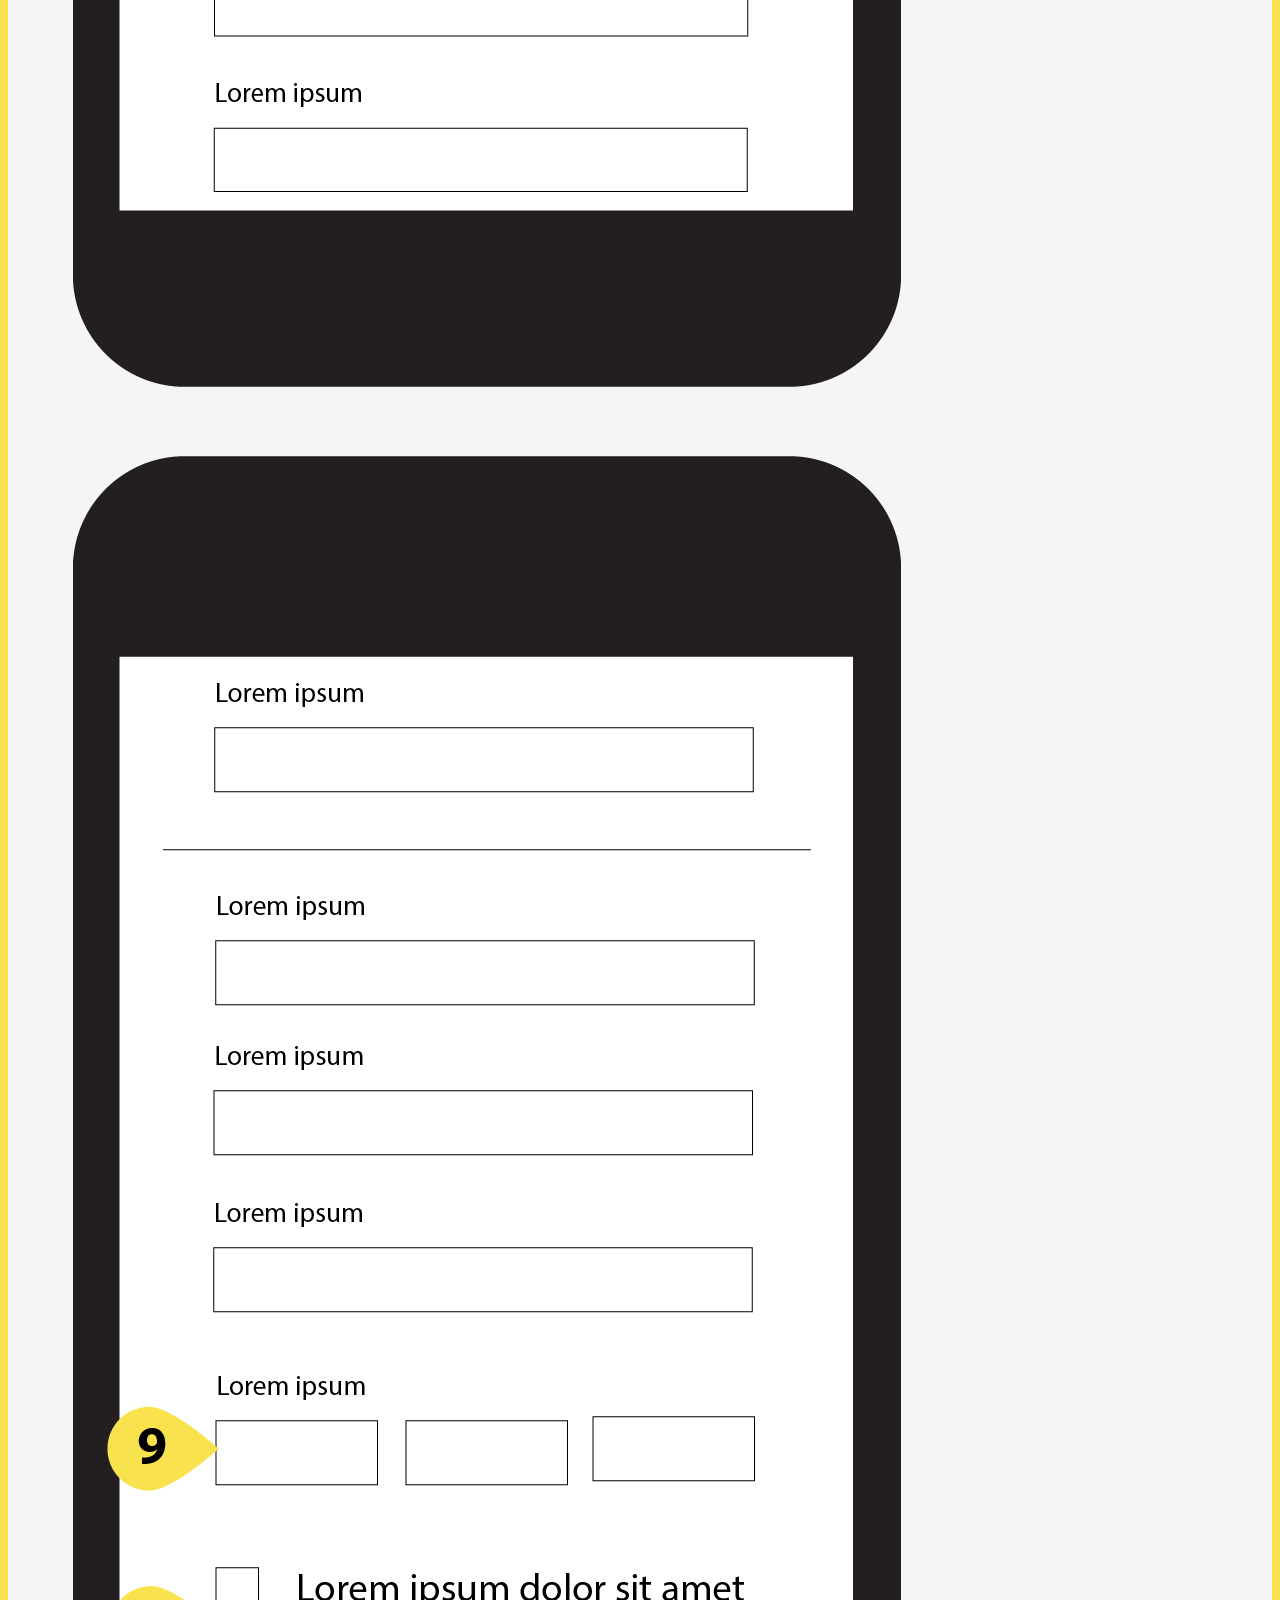
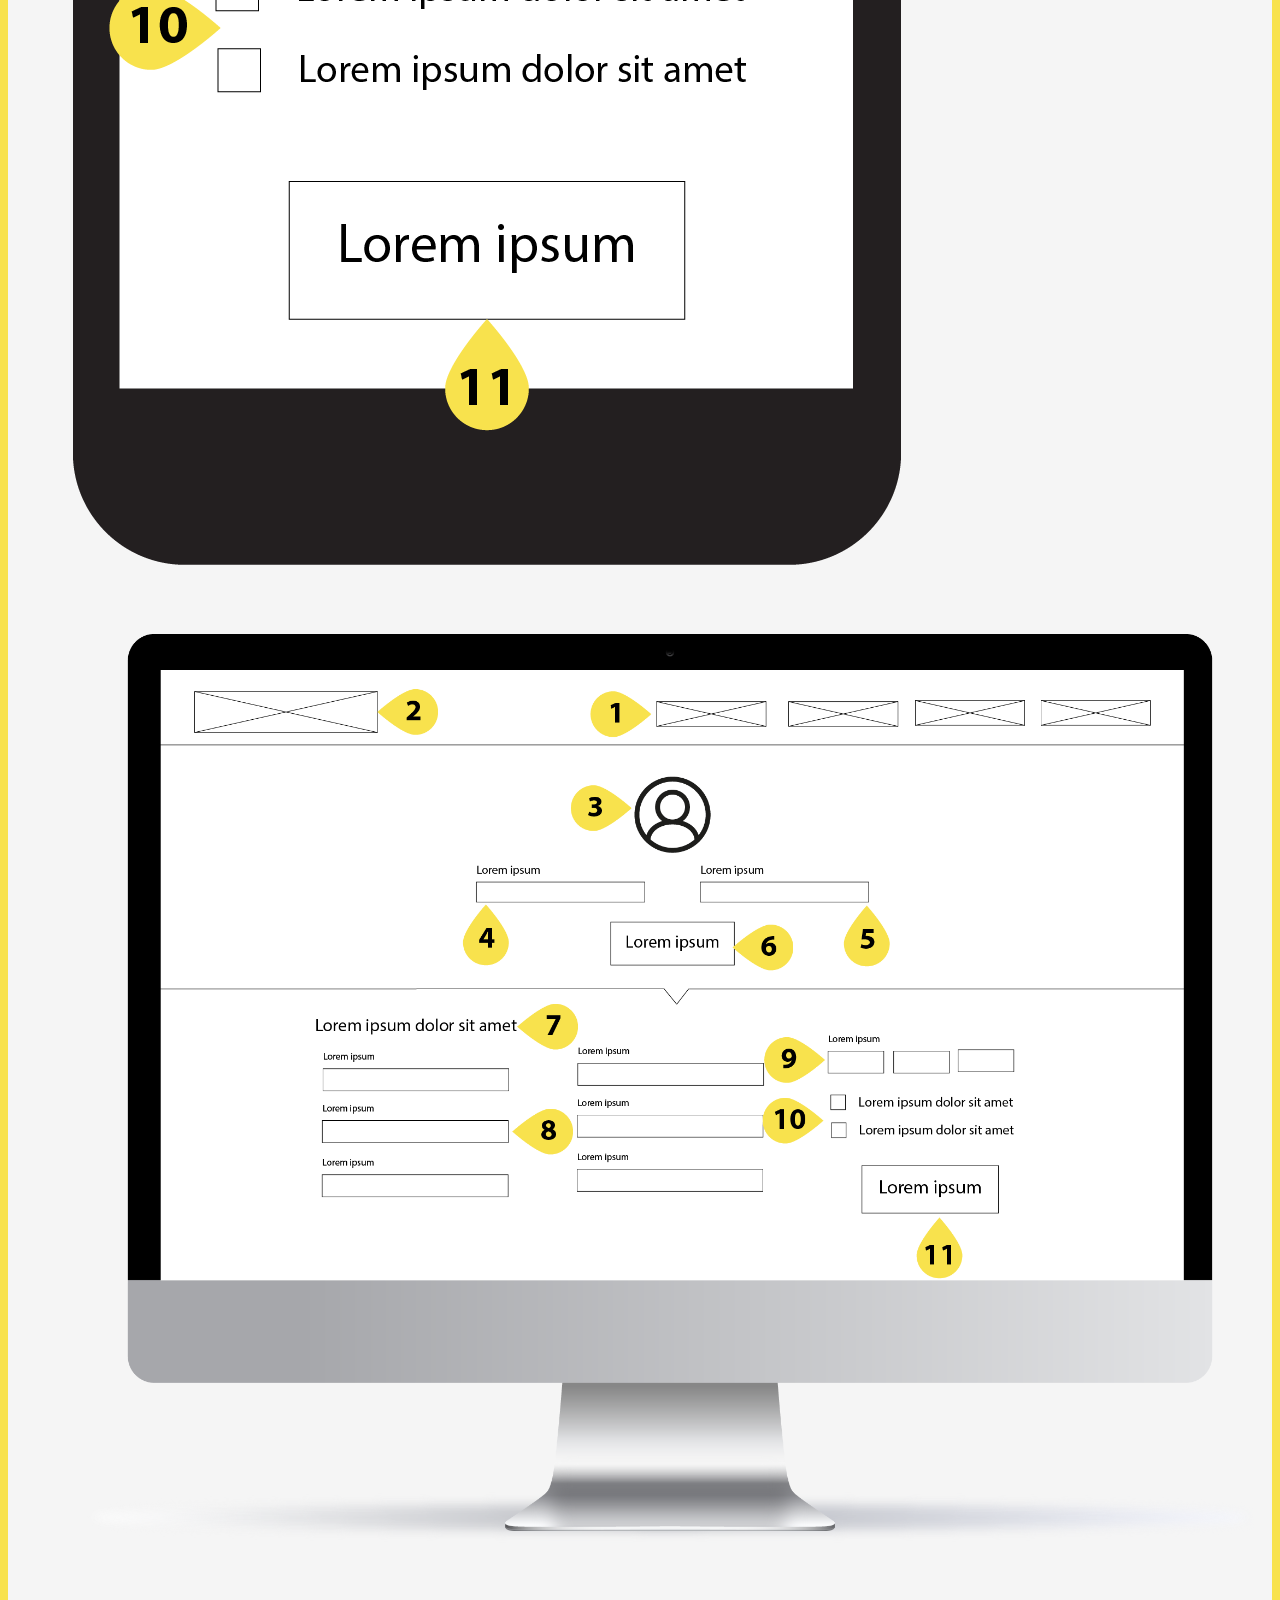
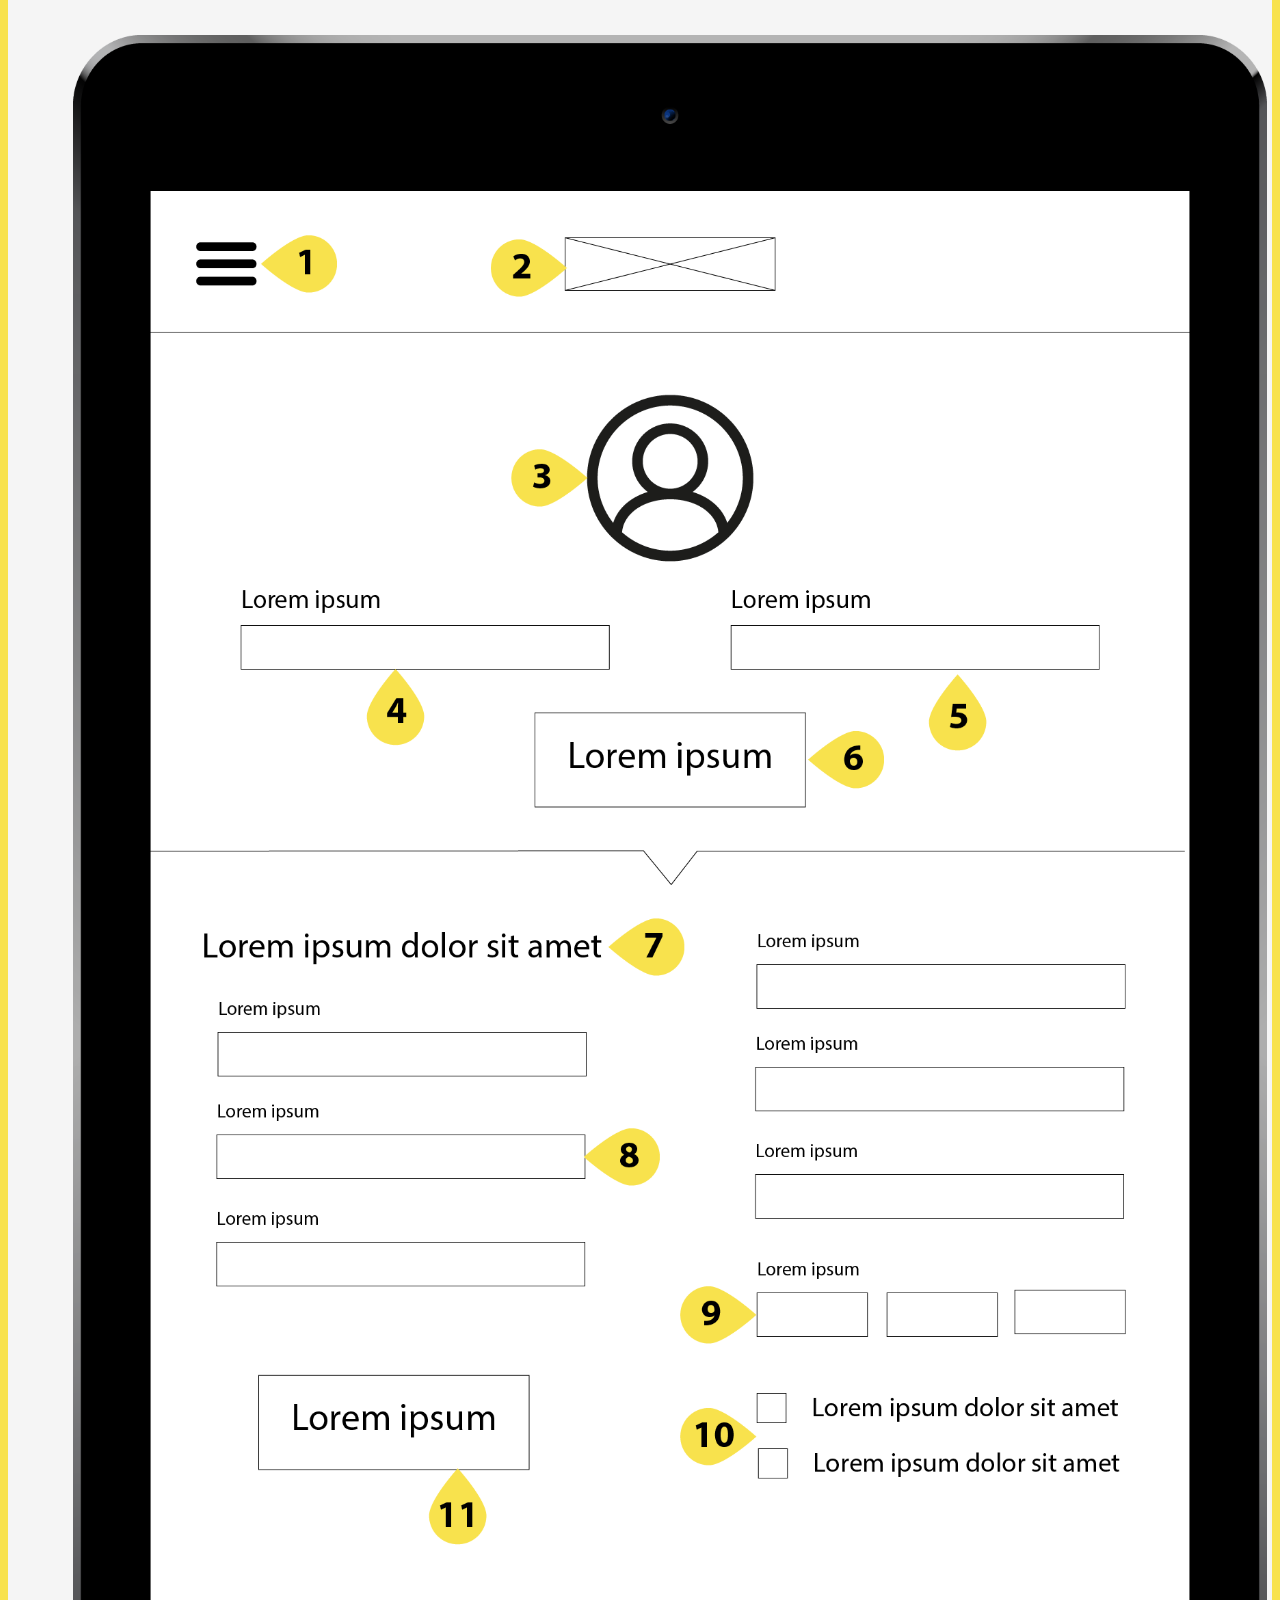
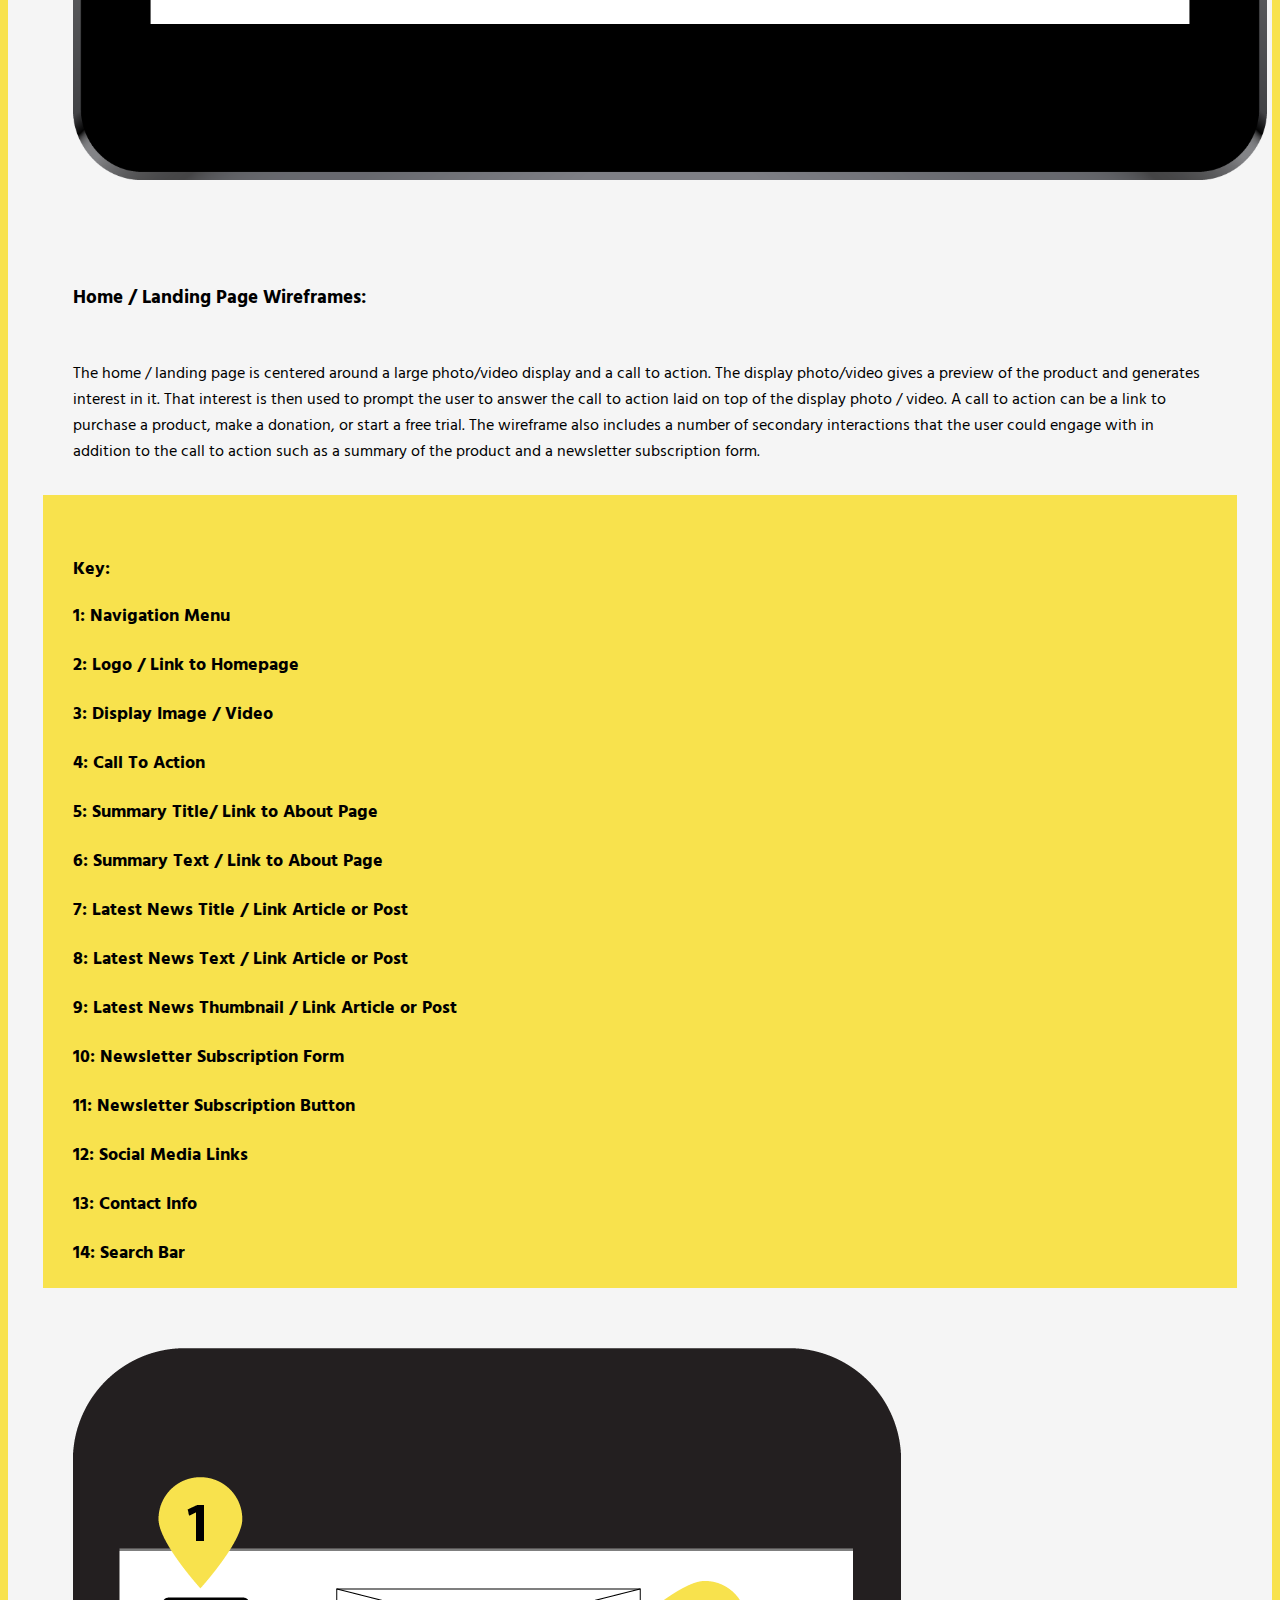
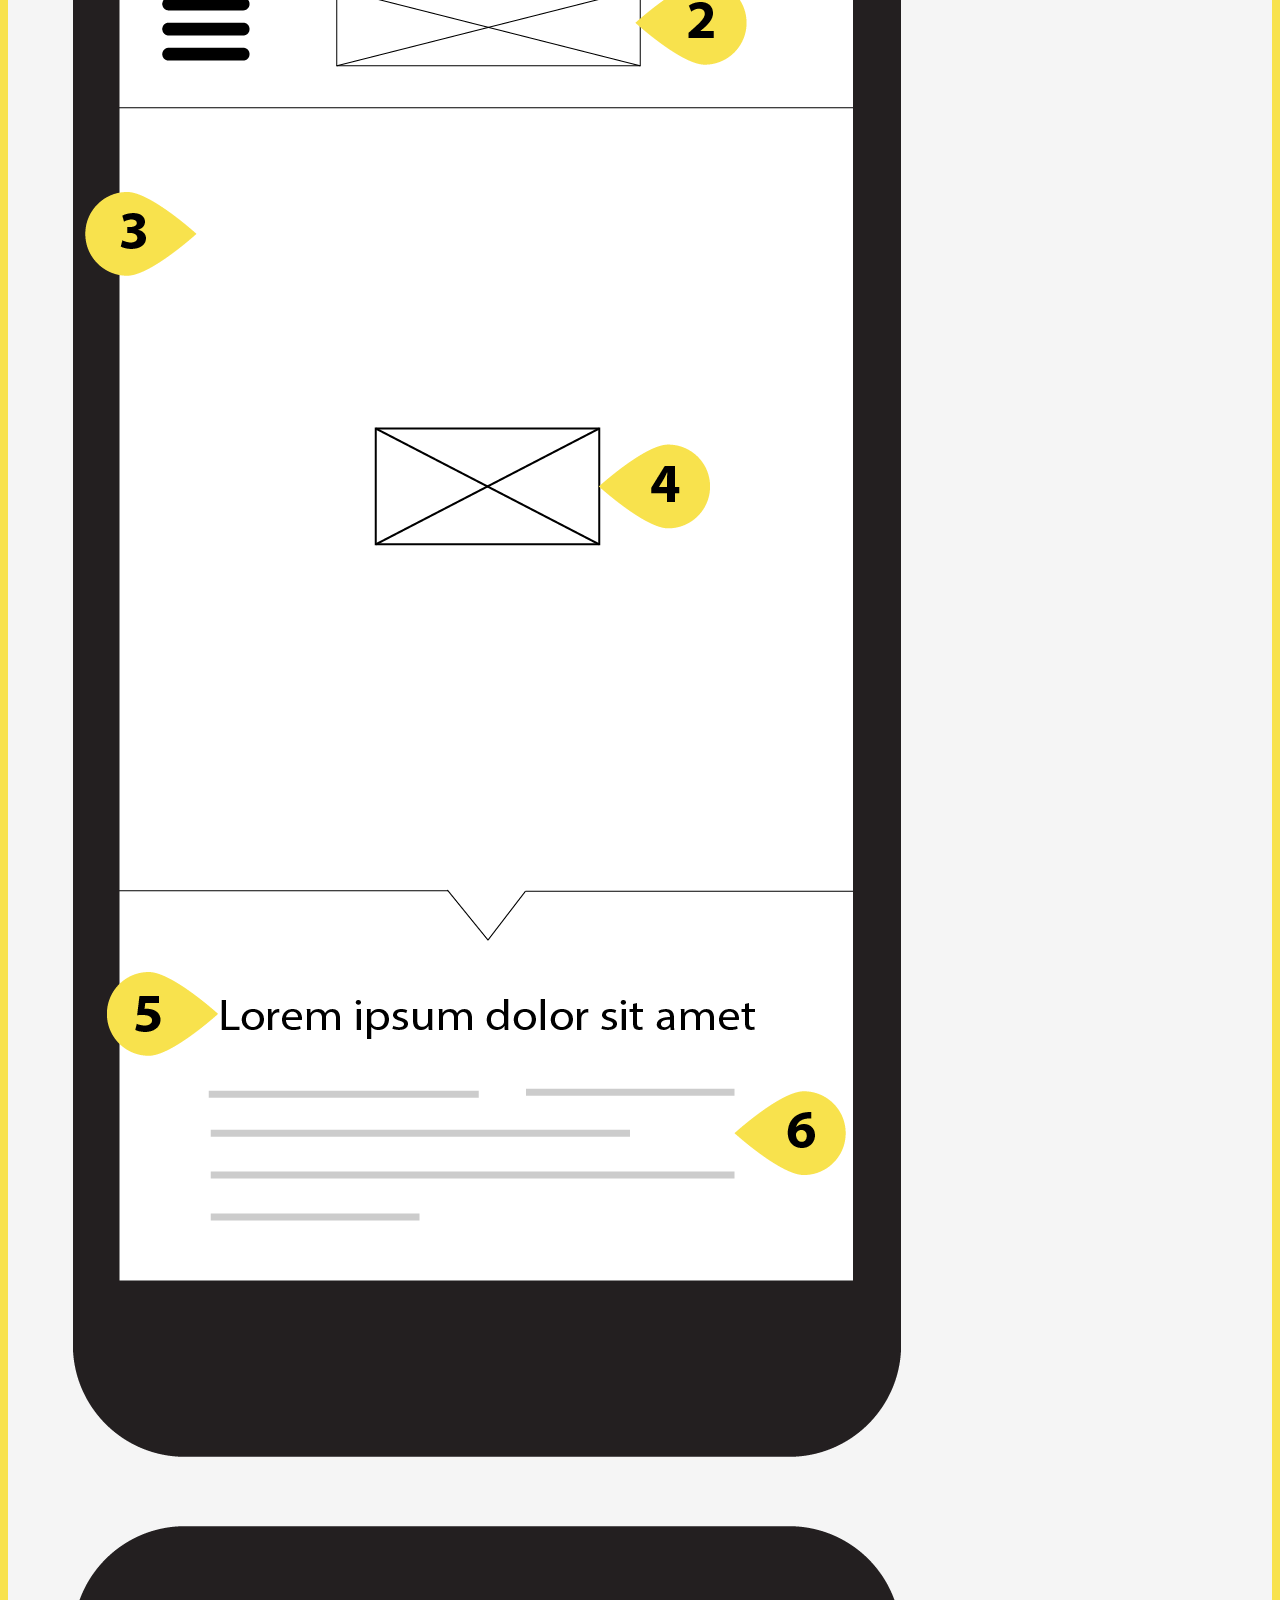
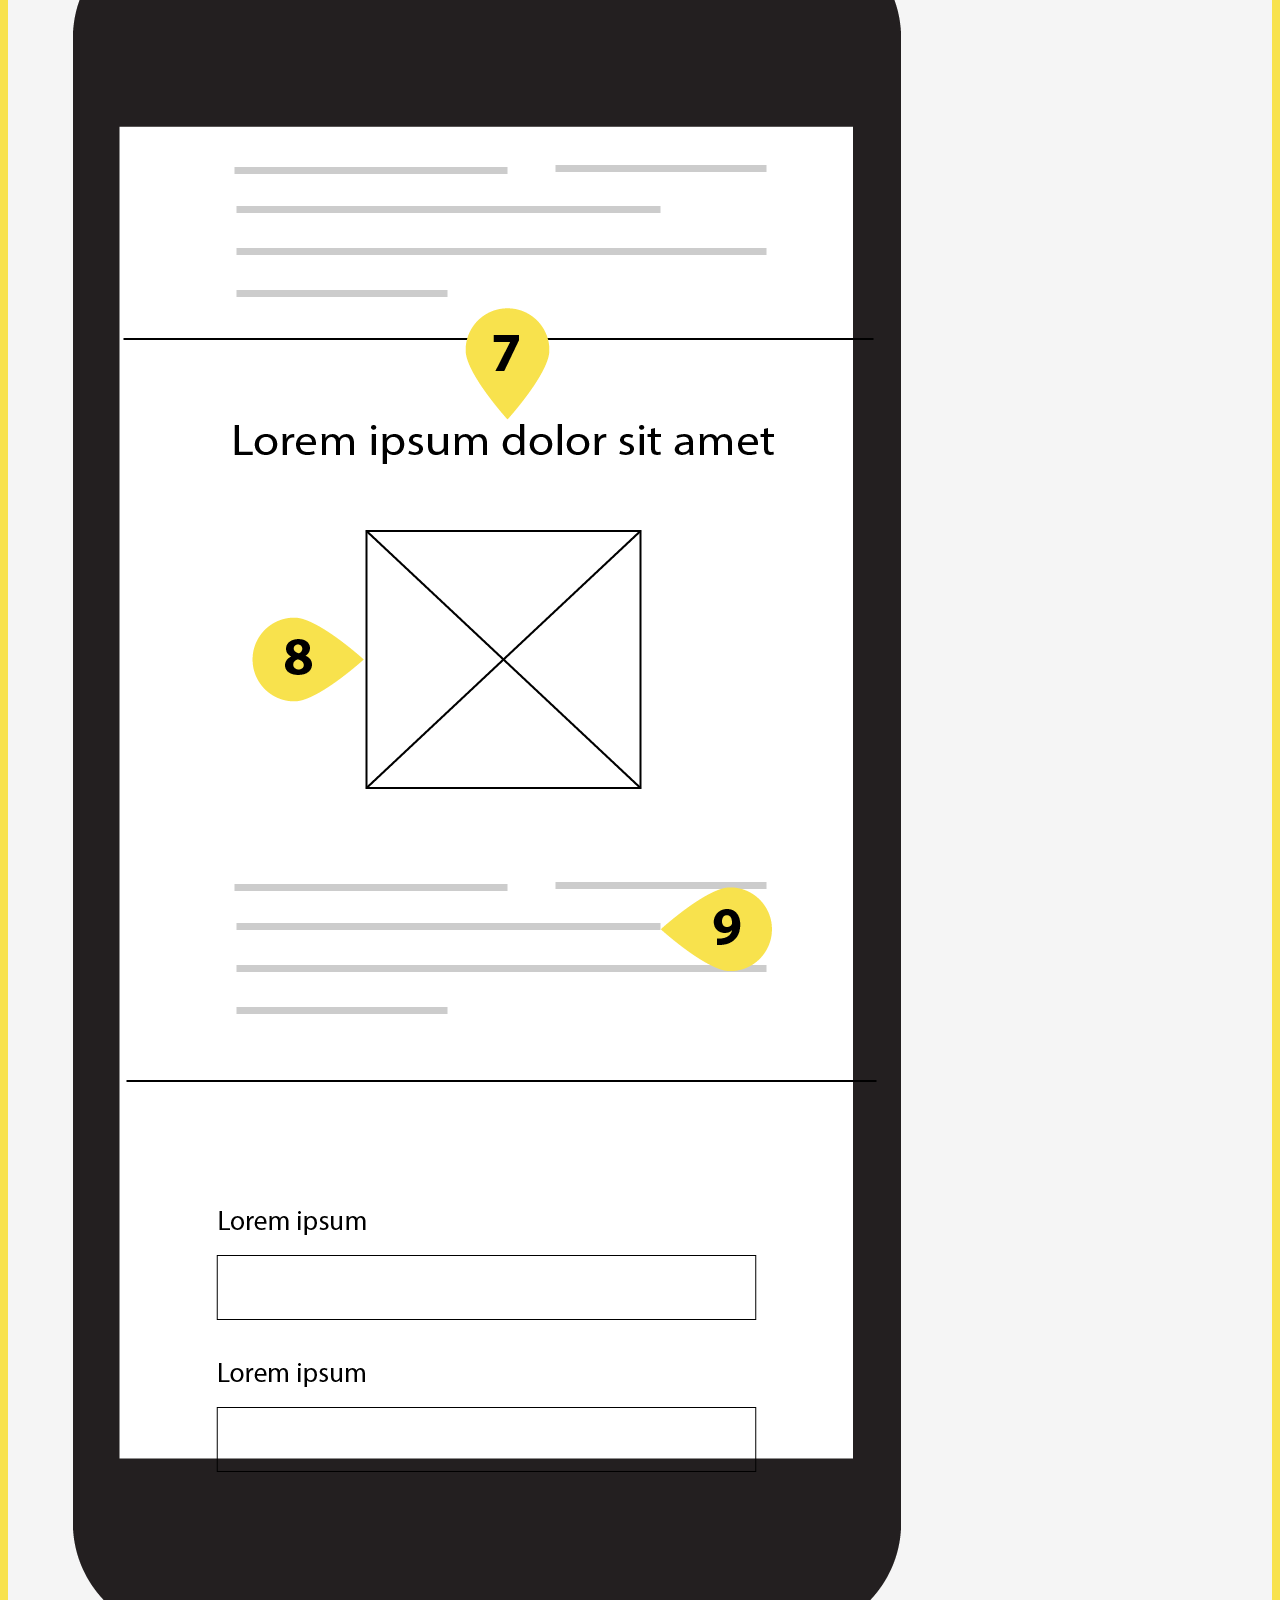
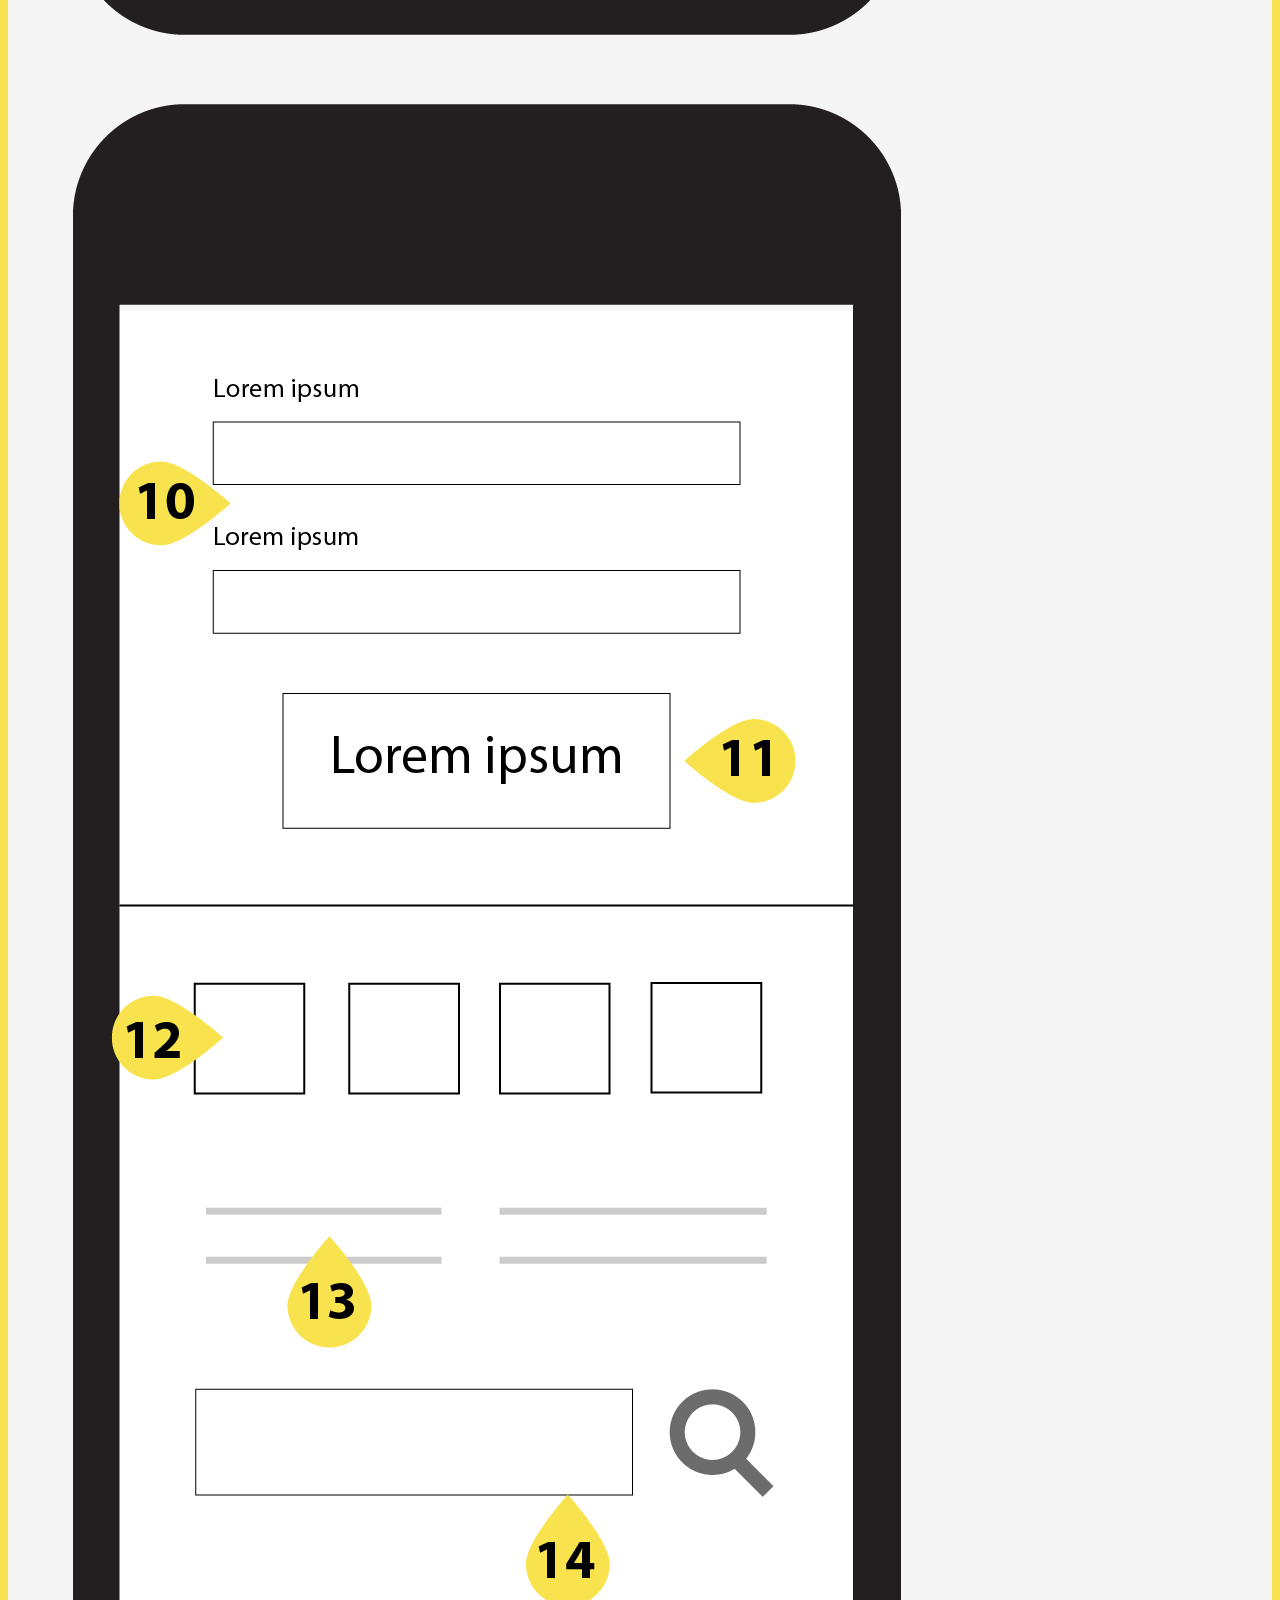
<file: wireframes.html>
<!doctype html>
<html lang="en">

<head>
	<!-- Required meta tags -->
	<meta charset="utf-8">
	<meta name="viewport" content="width=device-width, initial-scale=1, shrink-to-fit=no">
	<!-- Bootstrap CSS -->
	<link rel="stylesheet" href="https://stackpath.bootstrapcdn.com/bootstrap/4.1.1/css/bootstrap.min.css" integrity="sha384-WskhaSGFgHYWDcbwN70/dfYBj47jz9qbsMId/iRN3ewGhXQFZCSftd1LZCfmhktB"
	 crossorigin="anonymous">
	<!-- Font CSS -->
	<link href="https://fonts.googleapis.com/css?family=Hind:300,400,500,600,700" rel="stylesheet">
	<!-- Portfolio CSS -->
	<link rel="stylesheet" href="style/style.css" />

	<title>Haitham Ennasr - Portfolio</title>

</head>

<body>

	<!-- Website Header and Navbar -->
	<div class="header-bar">

		<div class="row">

			<div class="col-md-7 col-lg-8">

				<nav class="navbar navbar-inverse">
					<div class="container-fluid">
						<div class="navbar-header">
							<button type="button" class="navbar-toggle btn btn-link" data-toggle="collapse" data-target="#myNavbar">
								<img src="img/icon/hamburger.png">
							</button>
							<span class="title-name">
								<a href="index.html"> HAITHAM ENNASR </a>
							</span>
							<div class="title-tag">Wireframes</div>
						</div>

					</div>
				</nav>

			</div>


			<div class="col-md-5 col-lg-4 header-social">
				<div class="title-email d-none d-md-block">
					<img src="img/icon/mail.png">
					<a href="mailto:h.ennasr@gmail.com" target="_blank"> h.ennasr@gmail.com </a>
				</div>
				<div class="title-links d-none d-md-block">
					<a href="https://www.linkedin.com/in/ennasr/" target="_blank">
						<img src="img/icon/linkedin.png"> </a>
					<a href="https://github.com/llcllc" target="_blank">
						<img src="img/icon/github.png"> </a>
					<a href="https://twitter.com/hysuma" target="_blank">
						<img src="img/icon/twitter.png"> </a>
				</div>
			</div>
		</div>
		<div class="collapse navbar-collapse" id="myNavbar">


			<ul class="nav navbar-nav">
				<div class = "row">
					<div class = "menu-items-light col-md-7 col-lg-8">
							<li><a href="process.html">Process and Client Stories</a></li>
						   <li><a href="wireframes.html">Wireframes</a></li>
						<li><a href="graphic.html">Graphic Design</a></li>
					</div>
					<div class = "menu-items-dark col-md-5 col-lg-4">
						<li><a href="about.html">About</a></li>
						<li><a href="Ennasr-Resume.pdf" target="_blank">Resume</a></li>
					</div>
				</div>
				</ul>

		</div>
	</div>


	<div class="wrapper">

		<!--  ------------------- Wireframes --------------------------- -->
		<div class="section-text">
			The following series of responsive wireframes are designed around different user interactions common in interactive digital
			products. They show how the different components are laid out for mobile, tablet, and desktop users.
		</div>
		<div class="section-title">
			<h3>Log-in & Sign-up Wireframes</h3>
		</div>
		<div class="section-text">
			The wireframe is divided into two sections, the top for logging-in, and the bottom for signing-up. In the Log-in section,
			the username and password text boxes are vertically aligned for mobile to maximise screen use. The sign-up section is
			vertically aligned for mobile, split into two columns for tablet, and three columns for desktop in order to better serve
			the design affordances of each device. The sign-up section has a checkbox for subscribing to a newsletter, allowing for
			further engagement between the user and product.
		</div>

		<div class="section-images">
			<div class="row">
				<div class="col-sm-6 col-md-12 section-key">
					<h5>Key:
						<p>
							<div class="row">
								<div class="key-item col-md-6 col-lg-3"> 1: Navigation Menu </div>
								<div class="key-item col-md-6 col-lg-3"> 2: Logo / Link to Homepage </div>
								<div class="key-item col-md-6 col-lg-3"> 3: User Profile Icon </div>
								<div class="key-item col-md-6 col-lg-3"> 4: Username Text Box</div>
								<div class="key-item col-md-6 col-lg-3"> 5: Password Text Box </div>
								<div class="key-item col-md-6 col-lg-3"> 6: Login Button </div>
								<div class="key-item col-md-6 col-lg-3"> 7: Sign-up Section Title</div>
								<div class="key-item col-md-6 col-lg-3"> 8: Sign-up Form </div>
								<div class="key-item col-md-6 col-lg-3"> 9: Date / Birthday Input Field</div>
								<div class="key-item col-md-6 col-lg-3"> 10: Agreement and Newsletter Checkboxes</div>
								<div class="key-item col-md-6 col-lg-3"> 11: Sign-up Button</div>
							</div>
					</h5>
				</div>

				<div class="col-sm-6 col-md-4">
					<a href="img/ux-docs/login/login-mobile_1.png" target="_blank">
						<img src="img/ux-docs/login/login-mobile_1.png"> </a>
				</div>
				<div class="col-sm-6 col-md-4">
					<a href="img/ux-docs/login/login-mobile_2.png" target="_blank">
						<img src="img/ux-docs/login/login-mobile_2.png"> </a>
				</div>
				<div class="col-sm-6 col-md-4">
					<a href="img/ux-docs/login/login-mobile_3.png" target="_blank">
						<img src="img/ux-docs/login/login-mobile_3.png"> </a>
				</div>
				<div class="col-lg-7">
					<a href="img/ux-docs/login/login-desktop.png" target="_blank">
						<img src="img/ux-docs/login/login-desktop.png"> </a>
				</div>
				<div class="col-lg-5">
					<a href="img/ux-docs/login/login-tablet.png" target="_blank">
						<img src="img/ux-docs/login/login-tablet.png"> </a>
				</div>
			</div>
		</div>

		<div class="section-title">
			<h3>Home / Landing Page Wireframes:</h3>
		</div>
		<div class="section-text">
			The home / landing page is centered around a large photo/video display and a call to action. The display photo/video gives
			a preview of the product and generates interest in it. That interest is then used to prompt the user to answer the call
			to action laid on top of the display photo / video. A call to action can be a link to purchase a product, make a donation,
			or start a free trial. The wireframe also includes a number of secondary interactions that the user could engage with
			in addition to the call to action such as a summary of the product and a newsletter subscription form.
		</div>

		<div class="section-images">
			<div class="row">
				<div class="col-sm-6 col-md-12 section-key">
					<h5>Key:
						<p>
							<div class="row">
								<div class="key-item col-md-6 col-lg-3"> 1: Navigation Menu </div>
								<div class="key-item col-md-6 col-lg-3"> 2: Logo / Link to Homepage </div>
								<div class="key-item col-md-6 col-lg-3"> 3: Display Image / Video </div>
								<div class="key-item col-md-6 col-lg-3"> 4: Call To Action</div>
								<div class="key-item col-md-6 col-lg-3"> 5: Summary Title/ Link to About Page </div>
								<div class="key-item col-md-6 col-lg-3"> 6: Summary Text / Link to About Page</div>
								<div class="key-item col-md-6 col-lg-3"> 7: Latest News Title / Link Article or Post</div>
								<div class="key-item col-md-6 col-lg-3"> 8: Latest News Text / Link Article or Post </div>
								<div class="key-item col-md-6 col-lg-3"> 9: Latest News Thumbnail / Link Article or Post </div>
								<div class="key-item col-md-6 col-lg-3"> 10: Newsletter Subscription Form</div>
								<div class="key-item col-md-6 col-lg-3"> 11: Newsletter Subscription Button</div>
								<div class="key-item col-md-6 col-lg-3"> 12: Social Media Links</div>
								<div class="key-item col-md-6 col-lg-3"> 13: Contact Info</div>
								<div class="key-item col-md-6 col-lg-3"> 14: Search Bar </div>
							</div>
					</h5>
				</div>

				<div class="col-sm-6 col-md-4">
					<a href="img/ux-docs/homepage/homepage-mobile_1.png" target="_blank">
						<img src="img/ux-docs/homepage/homepage-mobile_1.png"> </a>
				</div>
				<div class="col-sm-6 col-md-4">
					<a href="img/ux-docs/homepage/homepage-mobile_2.png" target="_blank">
						<img src="img/ux-docs/homepage/homepage-mobile_2.png"> </a>
				</div>
				<div class="col-sm-6 col-md-4">
					<a href="img/ux-docs/homepage/homepage-mobile_3.png" target="_blank">
						<img src="img/ux-docs/homepage/homepage-mobile_3.png"> </a>
				</div>

				<div class="col-lg-6">
					<a href="img/ux-docs/homepage/homepage-desktop_1.png" target="_blank">
						<img src="img/ux-docs/homepage/homepage-desktop_1.png"> </a>
					<a href="img/ux-docs/homepage/homepage-desktop_2.png" target="_blank">
						<img src="img/ux-docs/homepage/homepage-desktop_2.png"> </a>
				</div>
				<div class="col-lg-6">
					<a href="img/ux-docs/homepage/homepage-tablet.png" target="_blank">
						<img src="img/ux-docs/homepage/homepage-tablet.png"> </a>
				</div>
			</div>
		</div>

		<div class="section-title">
			<h3>Post / Article Wireframes:</h3>
		</div>
		<div class="section-text">
			In this wireframe a post / article is mainly a combination of text, images, and image descriptions. They come together in
			a one column layout for mobile, two columns for tablet, and three columns for desktop to better serve the design affordances
			of each device. A share / social media button is given prominence by being placed on the top right corner to encourage
			users to share the product’s content with their friends. A sidebar of related articles / posts is moved to the bottom
			for mobile and tablet to better utilize screen space and in keeping with mobile design best practices.
		</div>

		<div class="section-images">
			<div class="row">
				<div class="col-sm-6 col-md-12 section-key">
					<h5>Key:
						<p>
							<div class="row">
								<div class="key-item col-md-6 col-lg-3"> 1: Navigation Menu </div>
								<div class="key-item col-md-6 col-lg-3"> 2: Logo / Link to Homepage </div>
								<div class="key-item col-md-6 col-lg-3"> 3: Share / Social media button </div>
								<div class="key-item col-md-6 col-lg-3"> 4: Title</div>
								<div class="key-item col-md-6 col-lg-3"> 5: Image </div>
								<div class="key-item col-md-6 col-lg-3"> 6: Image Description </div>
								<div class="key-item col-md-6 col-lg-3"> 7: Related Posts Section</div>
								<div class="key-item col-md-6 col-lg-3"> 8: Related Post Title and Link </div>
								<div class="key-item col-md-6 col-lg-3"> 9: Related Post Thumbnail and Link</div>
								<div class="key-item col-md-6 col-lg-3"> 10: Search Bar</div>
								<div class="key-item col-md-6 col-lg-3"> 11: Text</div>
							</div>
					</h5>
				</div>

				<div class="col-sm-6 col-md-4">
					<a href="img/ux-docs/article/article-mobile_1.png" target="_blank">
						<img src="img/ux-docs/article/article-mobile_1.png"> </a>
				</div>
				<div class="col-sm-6 col-md-4">
					<a href="img/ux-docs/article/article-mobile_2.png" target="_blank">
						<img src="img/ux-docs/article/article-mobile_2.png"> </a>
				</div>
				<div class="col-sm-6 col-md-4">
					<a href="img/ux-docs/article/article-mobile_3.png" target="_blank">
						<img src="img/ux-docs/article/article-mobile_3.png"> </a>
				</div>
				<div class="col-lg-7">
					<a href="img/ux-docs/article/article-desktop.png" target="_blank">
						<img src="img/ux-docs/article/article-desktop.png"> </a>
				</div>
				<div class="col-lg-5">
					<a href="img/ux-docs/article/article-tablet.png" target="_blank">
						<img src="img/ux-docs/article/article-tablet.png"> </a>
				</div>
			</div>
		</div>


		<div class="section-title">
			<h3>Post List / Article Feed Wireframes</h3>
		</div>
		<div class="section-text">
			A thumbnail, title, and short description represent each item in the list / feed and and link to their respective article
			/ post. The title and description are horizontally aligned to the thumbnail in desktop and vertically aligned to the thumbnail
			in mobile and tablet in accordance with the design affordances of each device and in keeping with mobile best practices.
			The Load More button keeps the screen from getting cluttered and minimizes a page’s loading time.
		</div>

		<div class="section-images">
			<div class="row">
				<div class="col-sm-6 col-md-12 section-key">
					<h5>Key:
						<p>
							<div class="row">
								<div class="key-item col-md-6 col-lg-3"> 1: Navigation Menu </div>
								<div class="key-item col-md-6 col-lg-3"> 2: Logo / Link to Homepage </div>
								<div class="key-item col-md-6 col-lg-3"> 3: List / Feed Title </div>
								<div class="key-item col-md-6 col-lg-3"> 4: Post / Article Thumbnail and Link</div>
								<div class="key-item col-md-6 col-lg-3"> 5: Post / Article Title and Link </div>
								<div class="key-item col-md-6 col-lg-3"> 6: Post / Article Summary or Description and Link </div>
								<div class="key-item col-md-6 col-lg-3"> 7: Load More Button</div>
								<div class="key-item col-md-6 col-lg-3"> 8: Search Bar </div>
							</div>
					</h5>
				</div>

				<div class="col-sm-6 col-md-4">
					<a href="img/ux-docs/post-list/list-mobile_1.png" target="_blank">
						<img src="img/ux-docs/post-list/list-mobile_1.png"> </a>
				</div>
				<div class="col-sm-6 col-md-4">
					<a href="img/ux-docs/post-list/list-mobile_2.png" target="_blank">
						<img src="img/ux-docs/post-list/list-mobile_2.png"> </a>
				</div>
				<div class="col-sm-6 col-md-4">
					<a href="img/ux-docs/post-list/list-mobile_3.png" target="_blank">
						<img src="img/ux-docs/post-list/list-mobile_3.png"> </a>
				</div>

				<div class="col-lg-6">
					<a href="img/ux-docs/post-list/list-desktop_1.png" target="_blank">
						<img src="img/ux-docs/post-list/list-desktop_1.png"> </a>
					<a href="img/ux-docs/post-list/list-desktop_2.png" target="_blank">
						<img src="img/ux-docs/post-list/list-desktop_2.png"> </a>
				</div>
				<div class="col-lg-6">
					<a href="img/ux-docs/post-list/list-tablet.png" target="_blank">
						<img src="img/ux-docs/post-list/list-tablet.png"> </a>
				</div>
			</div>
		</div>


		<div class="section-title">
			<h3>Image Gallery Wireframes</h3>
		</div>
		<div class="section-text">
			A media gallery in where a user can move through a gallery by clicking on a thumbnail, arrows, or swiping left and right
			in for touch enabled devices. A share / social media button is given prominence by being placed on the top right corner
			to encourage users to share photos with their friends. The title, description, arrows and thumbnails are horizontally
			aligned with the image for desktop and vertically aligned with the image for mobile and tablet to make the best use of
			screen space.
		</div>

		<div class="section-images">
			<div class="row">
				<div class=" col-md-4 section-key">
					<h5>Key:
						<p>
							<div class="row">
								<div class="key-item col-sm-6 col-md-12"> 1: Navigation Menu</div>
								<div class="key-item col-sm-6 col-md-12"> 2: Logo / Link to Homepage </div>
								<div class="key-item col-sm-6 col-md-12"> 3: Share / Social media button </div>
								<div class="key-item col-sm-6 col-md-12"> 4: Title</div>
								<div class="key-item col-sm-6 col-md-12"> 5: Image</div>
								<div class="key-item col-sm-6 col-md-12"> 6: Previous Image </div>
								<div class="key-item col-sm-6 col-md-12"> 7: Next Image</div>
								<div class="key-item col-sm-6 col-md-12"> 8: Image Description </div>
								<div class="key-item col-sm-6 col-md-12"> 9: Thumbnails </div>
							</div>
					</h5>
				</div>

				<div class="col-md-4">
					<a href="img/ux-docs/media/media-mobile_1.png" target="_blank">
						<img src="img/ux-docs/media/media-mobile_1.png"> </a>
				</div>
				<div class="col-sm-6 col-md-4">
					<a href="img/ux-docs/media/media-mobile_2.png" target="_blank">
						<img src="img/ux-docs/media/media-mobile_2.png"> </a>
				</div>
				<div class="col-lg-7">
					<a href="img/u x-docs/media/media-desktop.png" target="_blank">
						<img src="img/ux-docs/media/media-desktop.png"> </a>
				</div>
				<div class="col-lg-5">
					<a href="img/ux-docs/media/media-tablet.png" target="_blank">
						<img src="img/ux-docs/media/media-tablet.png"> </a>
				</div>
			</div>
		</div>




		<!-- --------------------------- flows and maps --------------------- -->
		<div class =  "section-images">
		<div class="section-title">

			<h3>Sitemap and User Flow</h3>
		</div>
		<div class="section-text">
			These diagrams were part of the redesign of CRG Gallery’s website which I did in 2016. For more about the technologies used
			for the redesigned website, please visit the <a href="dev.html"> Development page.</a>
		</div>

		<div class="img-display">

			<div class="section-text">
				This sitemap shows the overall layout of the website and all of the different web pages in it, and the hierarchy that these
				webpages follow and how they are linked to one another.
			</div>

			<a href="img/ux-docs/flows/crg-sitemap.jpg" target="_blank">
				<img src="img/ux-docs/flows/crg-sitemap.jpg"> </a>
			<br>
			<br>
			<div class="section-text">
				This user flow shows the desired primary and secondary functions for two different user profiles, one profile for first time
				users and another profile for recurring users.
			</div>
			<a href="img/ux-docs/flows/crg-user-flow.jpg" target="_blank">
				<img src="img/ux-docs/flows/crg-user-flow.jpg"> </a>

		</div>
	</div>

		<div class="section title">
			<h3>Paper Prototypes / Wireframes</h3>
		</div>

		<div class="img-display">
			<div class="row">
				<div class="col-sm-6 col-md-4 col-lg-3  ">
					<a href="img/ux-docs/paper/1.jpg" target="_blank">
						<img src="img/ux-docs/paper/1.jpg">
					</a>
				</div>
				<div class="col-sm-6 col-md-4 col-lg-3  ">
					<a href="img/ux-docs/paper/2.jpg" target="_blank">
						<img src="img/ux-docs/paper/2.jpg">
					</a>
				</div>
				<div class="col-sm-6 col-md-4 col-lg-3  ">
					<a href="img/ux-docs/paper/3.jpg" target="_blank">
						<img src="img/ux-docs/paper/3.jpg">
					</a>
				</div>
				<div class="col-sm-6 col-md-4 col-lg-3  ">
					<a href="img/ux-docs/paper/4.jpg" target="_blank">
						<img src="img/ux-docs/paper/4.jpg">
					</a>
				</div>
				<div class="col-sm-6 col-md-4 col-lg-3  ">
					<a href="img/ux-docs/paper/5.jpg" target="_blank">
						<img src="img/ux-docs/paper/5.jpg">
					</a>
				</div>
				<div class="col-sm-6 col-md-4 col-lg-3  ">
					<a href="img/ux-docs/paper/6.jpg" target="_blank">
						<img src="img/ux-docs/paper/6.jpg">
					</a>
				</div>
				<div class="col-sm-6 col-md-4 col-lg-3  ">
					<a href="img/ux-docs/paper/7.jpg" target="_blank">
						<img src="img/ux-docs/paper/7.jpg">
					</a>
				</div>
				<div class="col-sm-6 col-md-4 col-lg-3  ">
					<a href="img/ux-docs/paper/8.jpg" target="_blank">
						<img src="img/ux-docs/paper/8.jpg">
					</a>
				</div>
				<div class="col-sm-6 col-md-4 col-lg-3  ">
					<a href="img/ux-docs/paper/9.jpg" target="_blank">
						<img src="img/ux-docs/paper/9.jpg">
					</a>
				</div>
				<div class="col-sm-6 col-md-4 col-lg-3  ">
					<a href="img/ux-docs/paper/10.jpg" target="_blank">
						<img src="img/ux-docs/paper/10.jpg">
					</a>
				</div>
				<div class="col-sm-6 col-md-4 col-lg-3  ">
					<a href="img/ux-docs/paper/12.jpg" target="_blank">
						<img src="img/ux-docs/paper/12.jpg">
					</a>
				</div>
				<div class="col-sm-6 col-md-4 col-lg-3  ">
					<a href="img/ux-docs/paper/13.jpg" target="_blank">
						<img src="img/ux-docs/paper/13.jpg">
					</a>
				</div>
				<div class="col-sm-6 col-md-4 col-lg-3  ">
					<a href="img/ux-docs/paper/14.jpg" target="_blank">
						<img src="img/ux-docs/paper/14.jpg">
					</a>
				</div>
				<div class="col-sm-6 col-md-4 col-lg-3  ">
					<a href="img/ux-docs/paper/15.jpg" target="_blank">
						<img src="img/ux-docs/paper/15.jpg">
					</a>
				</div>
			</div>
		</div>

	</div>





	<!-- Optional JavaScript -->
	<!-- jQuery first, then Popper.js, then Bootstrap JS -->
	<script src="https://code.jquery.com/jquery-3.3.1.slim.min.js" integrity="sha384-q8i/X+965DzO0rT7abK41JStQIAqVgRVzpbzo5smXKp4YfRvH+8abtTE1Pi6jizo"
	 crossorigin="anonymous"></script>
	<script src="https://cdnjs.cloudflare.com/ajax/libs/popper.js/1.14.3/umd/popper.min.js" integrity="sha384-ZMP7rVo3mIykV+2+9J3UJ46jBk0WLaUAdn689aCwoqbBJiSnjAK/l8WvCWPIPm49"
	 crossorigin="anonymous"></script>
	<script src="https://stackpath.bootstrapcdn.com/bootstrap/4.1.1/js/bootstrap.min.js" integrity="sha384-smHYKdLADwkXOn1EmN1qk/HfnUcbVRZyYmZ4qpPea6sjB/pTJ0euyQp0Mk8ck+5T"
	 crossorigin="anonymous"></script>
</body>


</html>
</file>
<file: style/style.css>
﻿
body {
	font-family: 'Hind', sans-serif;
	background-color: #f8e24d;
}

a:hover {
	text-decoration:none;
}

h5{
	font-size: 18px;
}

.wrapper{
	background-color: #F5F5F5;
	padding: 35px;
}

.text{
	padding: 40px;

}
/*   ------- Header & Navbar  ---------- */
.header-bar {
    background-color: #f8e24d;
    color: #fff;
}

.navbar-toggle {
	margin-top: -20px;
	padding:0px;
	padding-right: 10px;
}

.title-name a {
    font-size: 36px;
    font-weight: 700;
	color: #fff;
}

.title-tag {
    font-size: 22px;
    font-weight: 500;
	margin-top:-7px;
	padding-bottom:5px;
}

@media screen and (max-width: 768px) {
	.title-name a{
  	  	font-size: 32px;
	}
	.title-tag {
		font-size: 18px;
		margin-top:-9px;
		padding-bottom:3px;
	}
	
}

.header-social{
	padding-top:15px;
}


.title-email{
    padding-bottom: 7px;
}

.title-email a {
	color: #fff;
    font-size: 24px;
    font-weight: 300;
	margin-bottom: 5px;
}


.title-email img {
    margin-top: -7px;
    margin-right: 10px;
}
.title-links a {
	color:#fff;
    font-size: 16px;
    font-weight: 300;
	padding-right: 30px;
}

.title-links{
	padding:10px;
	padding-left:0px;
}

.title-links img{
	margin-top: -7px;
}


/* Menu Style */


.navbar-nav li{
	padding: 15px;
}

.menu-items-light{
	padding-top: 15px;
	padding-bottom: 15px;
	background-color: #778899;
}

.menu-items-dark{
	padding-top: 15px;
	background-color: #2F4F4F;
}

.menu-items-light a , .menu-items-dark a  {
	font-size: 22px;
	color: #fff;
	margin: 15px;
}


 
/*------ Home Page Intro  ------*/
.home-intro-wrapper{
	background-color: black;
}

.home-intro{
	color: white;
}

.home-intro img{
    display: block;
    margin-left: auto;
	margin-right: auto;
	padding: 50px;
}

@media screen and (min-width: 768px) {
	.home-intro {
		font-size: 20px;
	}
	}


	

/* ---- Home Page Buttons ----- */

.home-tools-section , .home-client-section  , .home-graphic-section {
	padding: 30px;
	text-align: left;
}
.home-tools-section{
	background-color: 	#2F4F4F;
	
}

.home-client-section{

	background-color: 	#778899;
}

/*
.home-research-section{
	background-color: 	#2F4F4F
	;
} */

.home-graphic-section{

	background-color: 	#778899;
}

@media screen and (min-width: 992px) {
	.home-tools-section{
		text-align: center;
	}


}



.home-section-title {
	font-size: 32px;
	color: white;
	
}


.home-section-description
{

	color: white;
	font-weight: 100;
}



@media screen and (min-width: 1200px) {
	.home-section-title {
	font-size: 24px;
	}

	.graphic , .client {
		text-align: right;
		}
}

	@media screen and (min-width: 1450px) {
		.home-section-title {
		font-size: 32px;
		}
}

.section-images img{
	max-width: 100%;
	padding: 30px;
}

/*-------- page style ---------------*/
.section-text{
padding: 30px;
}

.key-item{
	padding-bottom: 20px;
}
 .section-key{
	padding: 30px;
	padding-bottom:0px;
	background-color:   #f8e24d;
 }

 .section-title{
	 padding-left:30px;
 }

 .section-images{
	 padding-bottom: 45px;
 }

 .img-display img{
	width: 100%;
	max-width: 1000px;
    display:block;
    margin:auto;
}

 .img-description{
	background-color:   #f8e24d;
	padding: 10px;
	margin-bottom: 30px;
 }

 .skills{
	padding: 60px;
	padding-bottom: 0px;
 }

 .yellow-button{
	background-color:   #f8e24d;
	margin: 30px;
	Padding: 30px;
	border: 5px dotted #000;
	font-size: 33px;
	text-align: center;
 }

.download a {
	font-weight: 500;
	color:black;
 }

 .organizations{
	 background-color: white;
 }

 .organizations h4{
	 padding: 30px;
 }

 .logo{
	 text-align: center;
 }
 .logo img{
	 max-width: 100%;
	 padding: 15px;
 }
</file>
